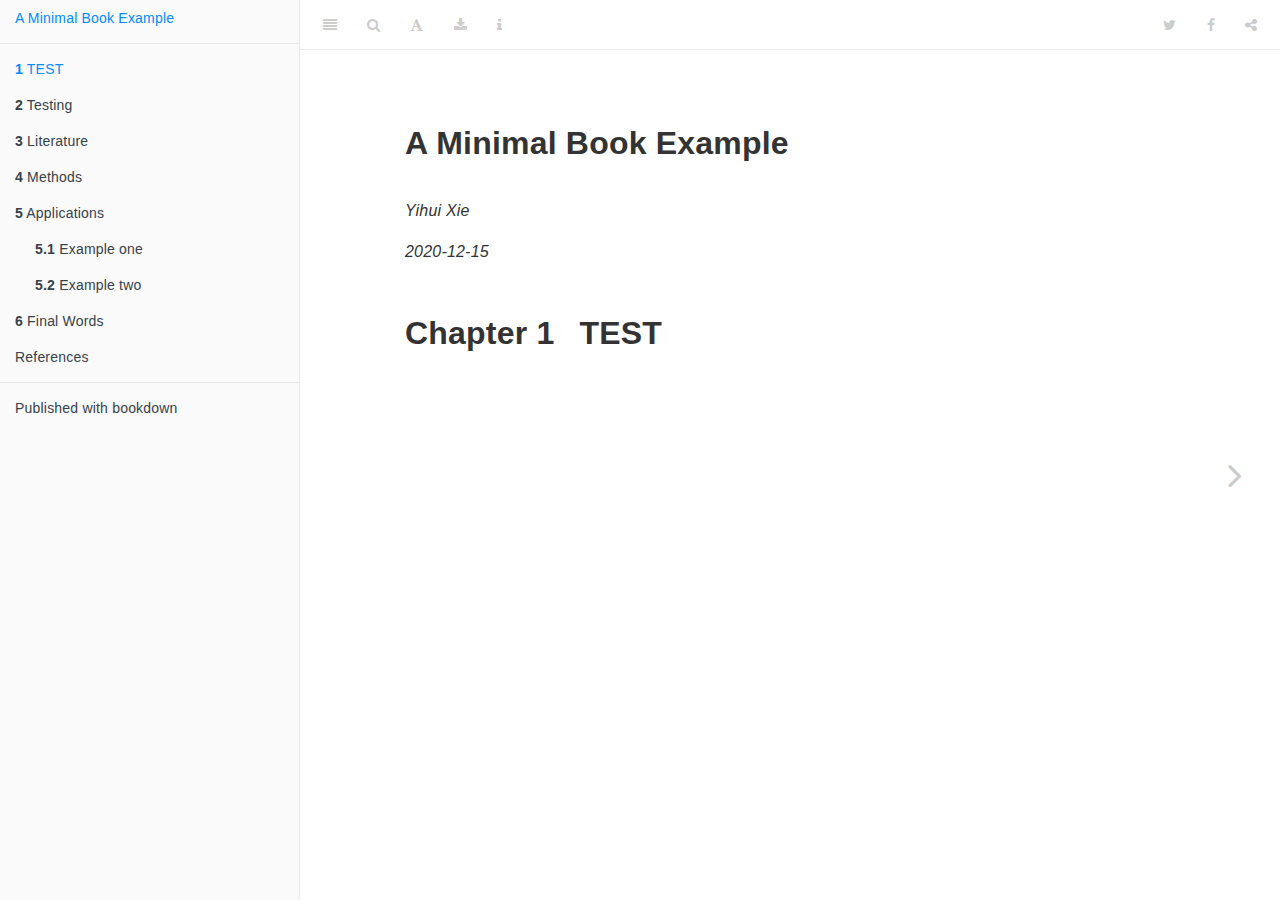
<file: index.html>
<!DOCTYPE html>
<html lang="" xml:lang="">
<head>

  <meta charset="utf-8" />
  <meta http-equiv="X-UA-Compatible" content="IE=edge" />
  <title>A Minimal Book Example</title>
  <meta name="description" content="This is a minimal example of using the bookdown package to write a book. The output format for this example is bookdown::gitbook." />
  <meta name="generator" content="bookdown 0.21 and GitBook 2.6.7" />

  <meta property="og:title" content="A Minimal Book Example" />
  <meta property="og:type" content="book" />
  
  
  <meta property="og:description" content="This is a minimal example of using the bookdown package to write a book. The output format for this example is bookdown::gitbook." />
  

  <meta name="twitter:card" content="summary" />
  <meta name="twitter:title" content="A Minimal Book Example" />
  
  <meta name="twitter:description" content="This is a minimal example of using the bookdown package to write a book. The output format for this example is bookdown::gitbook." />
  

<meta name="author" content="Yihui Xie" />


<meta name="date" content="2020-12-15" />

  <meta name="viewport" content="width=device-width, initial-scale=1" />
  <meta name="apple-mobile-web-app-capable" content="yes" />
  <meta name="apple-mobile-web-app-status-bar-style" content="black" />
  
  

<link rel="next" href="testing.html"/>
<script src="libs/jquery-2.2.3/jquery.min.js"></script>
<link href="libs/gitbook-2.6.7/css/style.css" rel="stylesheet" />
<link href="libs/gitbook-2.6.7/css/plugin-table.css" rel="stylesheet" />
<link href="libs/gitbook-2.6.7/css/plugin-bookdown.css" rel="stylesheet" />
<link href="libs/gitbook-2.6.7/css/plugin-highlight.css" rel="stylesheet" />
<link href="libs/gitbook-2.6.7/css/plugin-search.css" rel="stylesheet" />
<link href="libs/gitbook-2.6.7/css/plugin-fontsettings.css" rel="stylesheet" />
<link href="libs/gitbook-2.6.7/css/plugin-clipboard.css" rel="stylesheet" />









<script src="libs/accessible-code-block-0.0.1/empty-anchor.js"></script>
<link href="libs/anchor-sections-1.0/anchor-sections.css" rel="stylesheet" />
<script src="libs/anchor-sections-1.0/anchor-sections.js"></script>


<style type="text/css">
code.sourceCode > span { display: inline-block; line-height: 1.25; }
code.sourceCode > span { color: inherit; text-decoration: inherit; }
code.sourceCode > span:empty { height: 1.2em; }
.sourceCode { overflow: visible; }
code.sourceCode { white-space: pre; position: relative; }
pre.sourceCode { margin: 0; }
@media screen {
div.sourceCode { overflow: auto; }
}
@media print {
code.sourceCode { white-space: pre-wrap; }
code.sourceCode > span { text-indent: -5em; padding-left: 5em; }
}
pre.numberSource code
  { counter-reset: source-line 0; }
pre.numberSource code > span
  { position: relative; left: -4em; counter-increment: source-line; }
pre.numberSource code > span > a:first-child::before
  { content: counter(source-line);
    position: relative; left: -1em; text-align: right; vertical-align: baseline;
    border: none; display: inline-block;
    -webkit-touch-callout: none; -webkit-user-select: none;
    -khtml-user-select: none; -moz-user-select: none;
    -ms-user-select: none; user-select: none;
    padding: 0 4px; width: 4em;
    color: #aaaaaa;
  }
pre.numberSource { margin-left: 3em; border-left: 1px solid #aaaaaa;  padding-left: 4px; }
div.sourceCode
  {  background-color: #f8f8f8; }
@media screen {
code.sourceCode > span > a:first-child::before { text-decoration: underline; }
}
code span.al { color: #ef2929; } /* Alert */
code span.an { color: #8f5902; font-weight: bold; font-style: italic; } /* Annotation */
code span.at { color: #c4a000; } /* Attribute */
code span.bn { color: #0000cf; } /* BaseN */
code span.cf { color: #204a87; font-weight: bold; } /* ControlFlow */
code span.ch { color: #4e9a06; } /* Char */
code span.cn { color: #000000; } /* Constant */
code span.co { color: #8f5902; font-style: italic; } /* Comment */
code span.cv { color: #8f5902; font-weight: bold; font-style: italic; } /* CommentVar */
code span.do { color: #8f5902; font-weight: bold; font-style: italic; } /* Documentation */
code span.dt { color: #204a87; } /* DataType */
code span.dv { color: #0000cf; } /* DecVal */
code span.er { color: #a40000; font-weight: bold; } /* Error */
code span.ex { } /* Extension */
code span.fl { color: #0000cf; } /* Float */
code span.fu { color: #000000; } /* Function */
code span.im { } /* Import */
code span.in { color: #8f5902; font-weight: bold; font-style: italic; } /* Information */
code span.kw { color: #204a87; font-weight: bold; } /* Keyword */
code span.op { color: #ce5c00; font-weight: bold; } /* Operator */
code span.ot { color: #8f5902; } /* Other */
code span.pp { color: #8f5902; font-style: italic; } /* Preprocessor */
code span.sc { color: #000000; } /* SpecialChar */
code span.ss { color: #4e9a06; } /* SpecialString */
code span.st { color: #4e9a06; } /* String */
code span.va { color: #000000; } /* Variable */
code span.vs { color: #4e9a06; } /* VerbatimString */
code span.wa { color: #8f5902; font-weight: bold; font-style: italic; } /* Warning */
</style>

<link rel="stylesheet" href="custom.css" type="text/css" />
</head>

<body>



  <div class="book without-animation with-summary font-size-2 font-family-1" data-basepath=".">

    <div class="book-summary">
      <nav role="navigation">

<ul class="summary">
<li><a href="./">A Minimal Book Example</a></li>

<li class="divider"></li>
<li class="chapter" data-level="1" data-path="index.html"><a href="index.html"><i class="fa fa-check"></i><b>1</b> TEST</a></li>
<li class="chapter" data-level="2" data-path="testing.html"><a href="testing.html"><i class="fa fa-check"></i><b>2</b> Testing</a></li>
<li class="chapter" data-level="3" data-path="literature.html"><a href="literature.html"><i class="fa fa-check"></i><b>3</b> Literature</a></li>
<li class="chapter" data-level="4" data-path="methods.html"><a href="methods.html"><i class="fa fa-check"></i><b>4</b> Methods</a></li>
<li class="chapter" data-level="5" data-path="applications.html"><a href="applications.html"><i class="fa fa-check"></i><b>5</b> Applications</a><ul>
<li class="chapter" data-level="5.1" data-path="applications.html"><a href="applications.html#example-one"><i class="fa fa-check"></i><b>5.1</b> Example one</a></li>
<li class="chapter" data-level="5.2" data-path="applications.html"><a href="applications.html#example-two"><i class="fa fa-check"></i><b>5.2</b> Example two</a></li>
</ul></li>
<li class="chapter" data-level="6" data-path="final-words.html"><a href="final-words.html"><i class="fa fa-check"></i><b>6</b> Final Words</a></li>
<li class="chapter" data-level="" data-path="references.html"><a href="references.html"><i class="fa fa-check"></i>References</a></li>
<li class="divider"></li>
<li><a href="https://github.com/rstudio/bookdown" target="blank">Published with bookdown</a></li>

</ul>

      </nav>
    </div>

    <div class="book-body">
      <div class="body-inner">
        <div class="book-header" role="navigation">
          <h1>
            <i class="fa fa-circle-o-notch fa-spin"></i><a href="./">A Minimal Book Example</a>
          </h1>
        </div>

        <div class="page-wrapper" tabindex="-1" role="main">
          <div class="page-inner">

            <section class="normal" id="section-">
<div id="header">
<h1 class="title">A Minimal Book Example</h1>
<p class="author"><em>Yihui Xie</em></p>
<p class="date"><em>2020-12-15</em></p>
</div>
<div id="test" class="section level1">
<h1><span class="header-section-number">Chapter 1</span> TEST</h1>

</div>
            </section>

          </div>
        </div>
      </div>

<a href="testing.html" class="navigation navigation-next navigation-unique" aria-label="Next page"><i class="fa fa-angle-right"></i></a>
    </div>
  </div>
<script src="libs/gitbook-2.6.7/js/app.min.js"></script>
<script src="libs/gitbook-2.6.7/js/lunr.js"></script>
<script src="libs/gitbook-2.6.7/js/clipboard.min.js"></script>
<script src="libs/gitbook-2.6.7/js/plugin-search.js"></script>
<script src="libs/gitbook-2.6.7/js/plugin-sharing.js"></script>
<script src="libs/gitbook-2.6.7/js/plugin-fontsettings.js"></script>
<script src="libs/gitbook-2.6.7/js/plugin-bookdown.js"></script>
<script src="libs/gitbook-2.6.7/js/jquery.highlight.js"></script>
<script src="libs/gitbook-2.6.7/js/plugin-clipboard.js"></script>
<script>
gitbook.require(["gitbook"], function(gitbook) {
gitbook.start({
"sharing": {
"github": false,
"facebook": true,
"twitter": true,
"linkedin": false,
"weibo": false,
"instapaper": false,
"vk": false,
"all": ["facebook", "twitter", "linkedin", "weibo", "instapaper"]
},
"fontsettings": {
"theme": "Sep;ia",
"family": "sans",
"size": 2
},
"edit": {
"link": null,
"text": null
},
"history": {
"link": null,
"text": null
},
"view": {
"link": null,
"text": null
},
"download": ["20201127_stat.pdf", "20201127_stat.epub"],
"toc": {
"collapse": "subsection",
"scroll_highlight": true
},
"search": true
});
});
</script>

<!-- dynamically load mathjax for compatibility with self-contained -->
<script>
  (function () {
    var script = document.createElement("script");
    script.type = "text/javascript";
    var src = "true";
    if (src === "" || src === "true") src = "https://mathjax.rstudio.com/latest/MathJax.js?config=TeX-MML-AM_CHTML";
    if (location.protocol !== "file:")
      if (/^https?:/.test(src))
        src = src.replace(/^https?:/, '');
    script.src = src;
    document.getElementsByTagName("head")[0].appendChild(script);
  })();
</script>
</body>

</html>
</file>
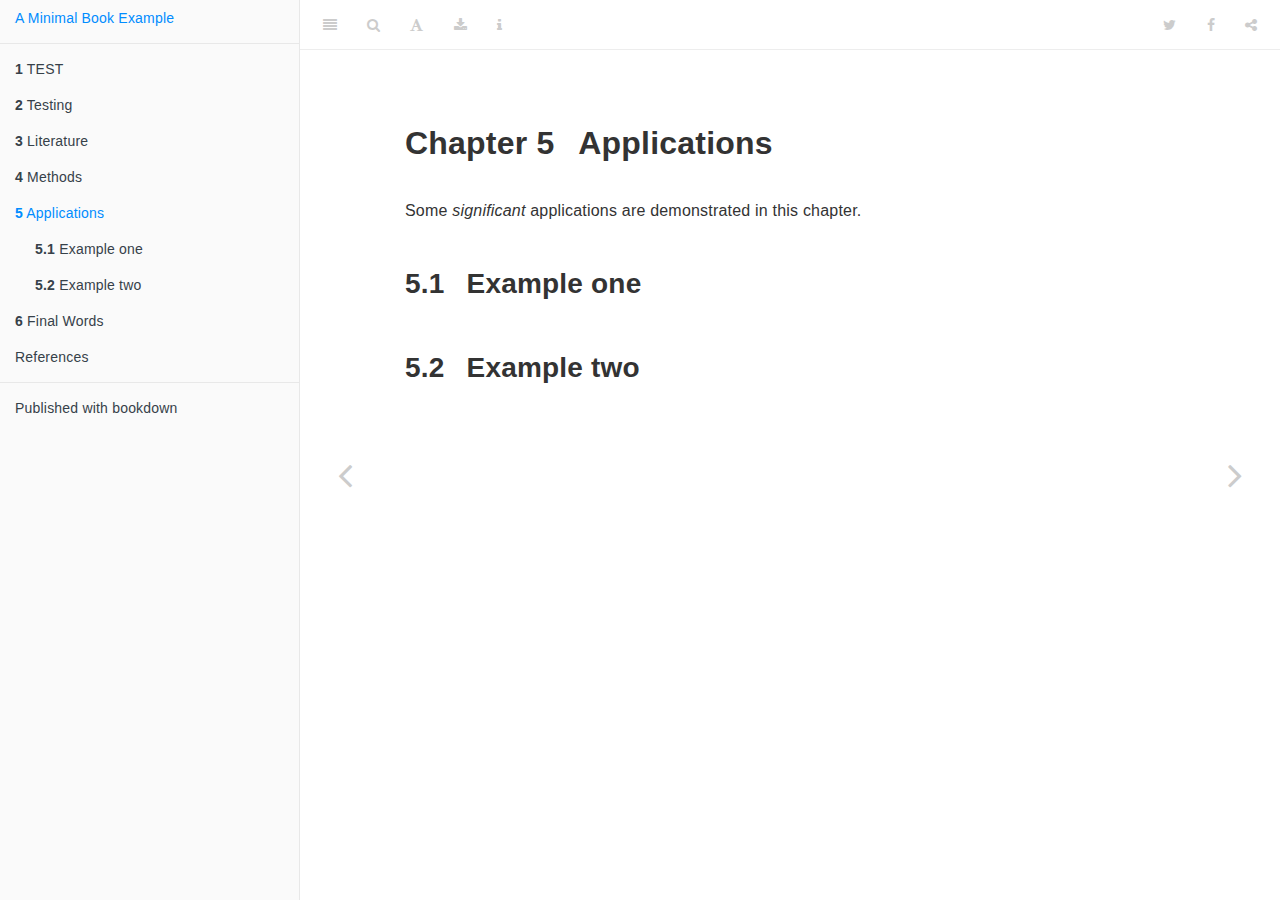
<file: applications.html>
<!DOCTYPE html>
<html lang="" xml:lang="">
<head>

  <meta charset="utf-8" />
  <meta http-equiv="X-UA-Compatible" content="IE=edge" />
  <title>Chapter 5 Applications | A Minimal Book Example</title>
  <meta name="description" content="This is a minimal example of using the bookdown package to write a book. The output format for this example is bookdown::gitbook." />
  <meta name="generator" content="bookdown 0.21 and GitBook 2.6.7" />

  <meta property="og:title" content="Chapter 5 Applications | A Minimal Book Example" />
  <meta property="og:type" content="book" />
  
  
  <meta property="og:description" content="This is a minimal example of using the bookdown package to write a book. The output format for this example is bookdown::gitbook." />
  

  <meta name="twitter:card" content="summary" />
  <meta name="twitter:title" content="Chapter 5 Applications | A Minimal Book Example" />
  
  <meta name="twitter:description" content="This is a minimal example of using the bookdown package to write a book. The output format for this example is bookdown::gitbook." />
  

<meta name="author" content="Yihui Xie" />


<meta name="date" content="2020-12-15" />

  <meta name="viewport" content="width=device-width, initial-scale=1" />
  <meta name="apple-mobile-web-app-capable" content="yes" />
  <meta name="apple-mobile-web-app-status-bar-style" content="black" />
  
  
<link rel="prev" href="methods.html"/>
<link rel="next" href="final-words.html"/>
<script src="libs/jquery-2.2.3/jquery.min.js"></script>
<link href="libs/gitbook-2.6.7/css/style.css" rel="stylesheet" />
<link href="libs/gitbook-2.6.7/css/plugin-table.css" rel="stylesheet" />
<link href="libs/gitbook-2.6.7/css/plugin-bookdown.css" rel="stylesheet" />
<link href="libs/gitbook-2.6.7/css/plugin-highlight.css" rel="stylesheet" />
<link href="libs/gitbook-2.6.7/css/plugin-search.css" rel="stylesheet" />
<link href="libs/gitbook-2.6.7/css/plugin-fontsettings.css" rel="stylesheet" />
<link href="libs/gitbook-2.6.7/css/plugin-clipboard.css" rel="stylesheet" />









<script src="libs/accessible-code-block-0.0.1/empty-anchor.js"></script>
<link href="libs/anchor-sections-1.0/anchor-sections.css" rel="stylesheet" />
<script src="libs/anchor-sections-1.0/anchor-sections.js"></script>


<style type="text/css">
code.sourceCode > span { display: inline-block; line-height: 1.25; }
code.sourceCode > span { color: inherit; text-decoration: inherit; }
code.sourceCode > span:empty { height: 1.2em; }
.sourceCode { overflow: visible; }
code.sourceCode { white-space: pre; position: relative; }
pre.sourceCode { margin: 0; }
@media screen {
div.sourceCode { overflow: auto; }
}
@media print {
code.sourceCode { white-space: pre-wrap; }
code.sourceCode > span { text-indent: -5em; padding-left: 5em; }
}
pre.numberSource code
  { counter-reset: source-line 0; }
pre.numberSource code > span
  { position: relative; left: -4em; counter-increment: source-line; }
pre.numberSource code > span > a:first-child::before
  { content: counter(source-line);
    position: relative; left: -1em; text-align: right; vertical-align: baseline;
    border: none; display: inline-block;
    -webkit-touch-callout: none; -webkit-user-select: none;
    -khtml-user-select: none; -moz-user-select: none;
    -ms-user-select: none; user-select: none;
    padding: 0 4px; width: 4em;
    color: #aaaaaa;
  }
pre.numberSource { margin-left: 3em; border-left: 1px solid #aaaaaa;  padding-left: 4px; }
div.sourceCode
  {  background-color: #f8f8f8; }
@media screen {
code.sourceCode > span > a:first-child::before { text-decoration: underline; }
}
code span.al { color: #ef2929; } /* Alert */
code span.an { color: #8f5902; font-weight: bold; font-style: italic; } /* Annotation */
code span.at { color: #c4a000; } /* Attribute */
code span.bn { color: #0000cf; } /* BaseN */
code span.cf { color: #204a87; font-weight: bold; } /* ControlFlow */
code span.ch { color: #4e9a06; } /* Char */
code span.cn { color: #000000; } /* Constant */
code span.co { color: #8f5902; font-style: italic; } /* Comment */
code span.cv { color: #8f5902; font-weight: bold; font-style: italic; } /* CommentVar */
code span.do { color: #8f5902; font-weight: bold; font-style: italic; } /* Documentation */
code span.dt { color: #204a87; } /* DataType */
code span.dv { color: #0000cf; } /* DecVal */
code span.er { color: #a40000; font-weight: bold; } /* Error */
code span.ex { } /* Extension */
code span.fl { color: #0000cf; } /* Float */
code span.fu { color: #000000; } /* Function */
code span.im { } /* Import */
code span.in { color: #8f5902; font-weight: bold; font-style: italic; } /* Information */
code span.kw { color: #204a87; font-weight: bold; } /* Keyword */
code span.op { color: #ce5c00; font-weight: bold; } /* Operator */
code span.ot { color: #8f5902; } /* Other */
code span.pp { color: #8f5902; font-style: italic; } /* Preprocessor */
code span.sc { color: #000000; } /* SpecialChar */
code span.ss { color: #4e9a06; } /* SpecialString */
code span.st { color: #4e9a06; } /* String */
code span.va { color: #000000; } /* Variable */
code span.vs { color: #4e9a06; } /* VerbatimString */
code span.wa { color: #8f5902; font-weight: bold; font-style: italic; } /* Warning */
</style>

<link rel="stylesheet" href="custom.css" type="text/css" />
</head>

<body>



  <div class="book without-animation with-summary font-size-2 font-family-1" data-basepath=".">

    <div class="book-summary">
      <nav role="navigation">

<ul class="summary">
<li><a href="./">A Minimal Book Example</a></li>

<li class="divider"></li>
<li class="chapter" data-level="1" data-path="index.html"><a href="index.html"><i class="fa fa-check"></i><b>1</b> TEST</a></li>
<li class="chapter" data-level="2" data-path="testing.html"><a href="testing.html"><i class="fa fa-check"></i><b>2</b> Testing</a></li>
<li class="chapter" data-level="3" data-path="literature.html"><a href="literature.html"><i class="fa fa-check"></i><b>3</b> Literature</a></li>
<li class="chapter" data-level="4" data-path="methods.html"><a href="methods.html"><i class="fa fa-check"></i><b>4</b> Methods</a></li>
<li class="chapter" data-level="5" data-path="applications.html"><a href="applications.html"><i class="fa fa-check"></i><b>5</b> Applications</a><ul>
<li class="chapter" data-level="5.1" data-path="applications.html"><a href="applications.html#example-one"><i class="fa fa-check"></i><b>5.1</b> Example one</a></li>
<li class="chapter" data-level="5.2" data-path="applications.html"><a href="applications.html#example-two"><i class="fa fa-check"></i><b>5.2</b> Example two</a></li>
</ul></li>
<li class="chapter" data-level="6" data-path="final-words.html"><a href="final-words.html"><i class="fa fa-check"></i><b>6</b> Final Words</a></li>
<li class="chapter" data-level="" data-path="references.html"><a href="references.html"><i class="fa fa-check"></i>References</a></li>
<li class="divider"></li>
<li><a href="https://github.com/rstudio/bookdown" target="blank">Published with bookdown</a></li>

</ul>

      </nav>
    </div>

    <div class="book-body">
      <div class="body-inner">
        <div class="book-header" role="navigation">
          <h1>
            <i class="fa fa-circle-o-notch fa-spin"></i><a href="./">A Minimal Book Example</a>
          </h1>
        </div>

        <div class="page-wrapper" tabindex="-1" role="main">
          <div class="page-inner">

            <section class="normal" id="section-">
<div id="applications" class="section level1">
<h1><span class="header-section-number">Chapter 5</span> Applications</h1>
<p>Some <em>significant</em> applications are demonstrated in this chapter.</p>
<div id="example-one" class="section level2">
<h2><span class="header-section-number">5.1</span> Example one</h2>
</div>
<div id="example-two" class="section level2">
<h2><span class="header-section-number">5.2</span> Example two</h2>

</div>
</div>
            </section>

          </div>
        </div>
      </div>
<a href="methods.html" class="navigation navigation-prev " aria-label="Previous page"><i class="fa fa-angle-left"></i></a>
<a href="final-words.html" class="navigation navigation-next " aria-label="Next page"><i class="fa fa-angle-right"></i></a>
    </div>
  </div>
<script src="libs/gitbook-2.6.7/js/app.min.js"></script>
<script src="libs/gitbook-2.6.7/js/lunr.js"></script>
<script src="libs/gitbook-2.6.7/js/clipboard.min.js"></script>
<script src="libs/gitbook-2.6.7/js/plugin-search.js"></script>
<script src="libs/gitbook-2.6.7/js/plugin-sharing.js"></script>
<script src="libs/gitbook-2.6.7/js/plugin-fontsettings.js"></script>
<script src="libs/gitbook-2.6.7/js/plugin-bookdown.js"></script>
<script src="libs/gitbook-2.6.7/js/jquery.highlight.js"></script>
<script src="libs/gitbook-2.6.7/js/plugin-clipboard.js"></script>
<script>
gitbook.require(["gitbook"], function(gitbook) {
gitbook.start({
"sharing": {
"github": false,
"facebook": true,
"twitter": true,
"linkedin": false,
"weibo": false,
"instapaper": false,
"vk": false,
"all": ["facebook", "twitter", "linkedin", "weibo", "instapaper"]
},
"fontsettings": {
"theme": "Sep;ia",
"family": "sans",
"size": 2
},
"edit": {
"link": null,
"text": null
},
"history": {
"link": null,
"text": null
},
"view": {
"link": null,
"text": null
},
"download": ["20201127_stat.pdf", "20201127_stat.epub"],
"toc": {
"collapse": "subsection",
"scroll_highlight": true
},
"search": true
});
});
</script>

<!-- dynamically load mathjax for compatibility with self-contained -->
<script>
  (function () {
    var script = document.createElement("script");
    script.type = "text/javascript";
    var src = "true";
    if (src === "" || src === "true") src = "https://mathjax.rstudio.com/latest/MathJax.js?config=TeX-MML-AM_CHTML";
    if (location.protocol !== "file:")
      if (/^https?:/.test(src))
        src = src.replace(/^https?:/, '');
    script.src = src;
    document.getElementsByTagName("head")[0].appendChild(script);
  })();
</script>
</body>

</html>
</file>
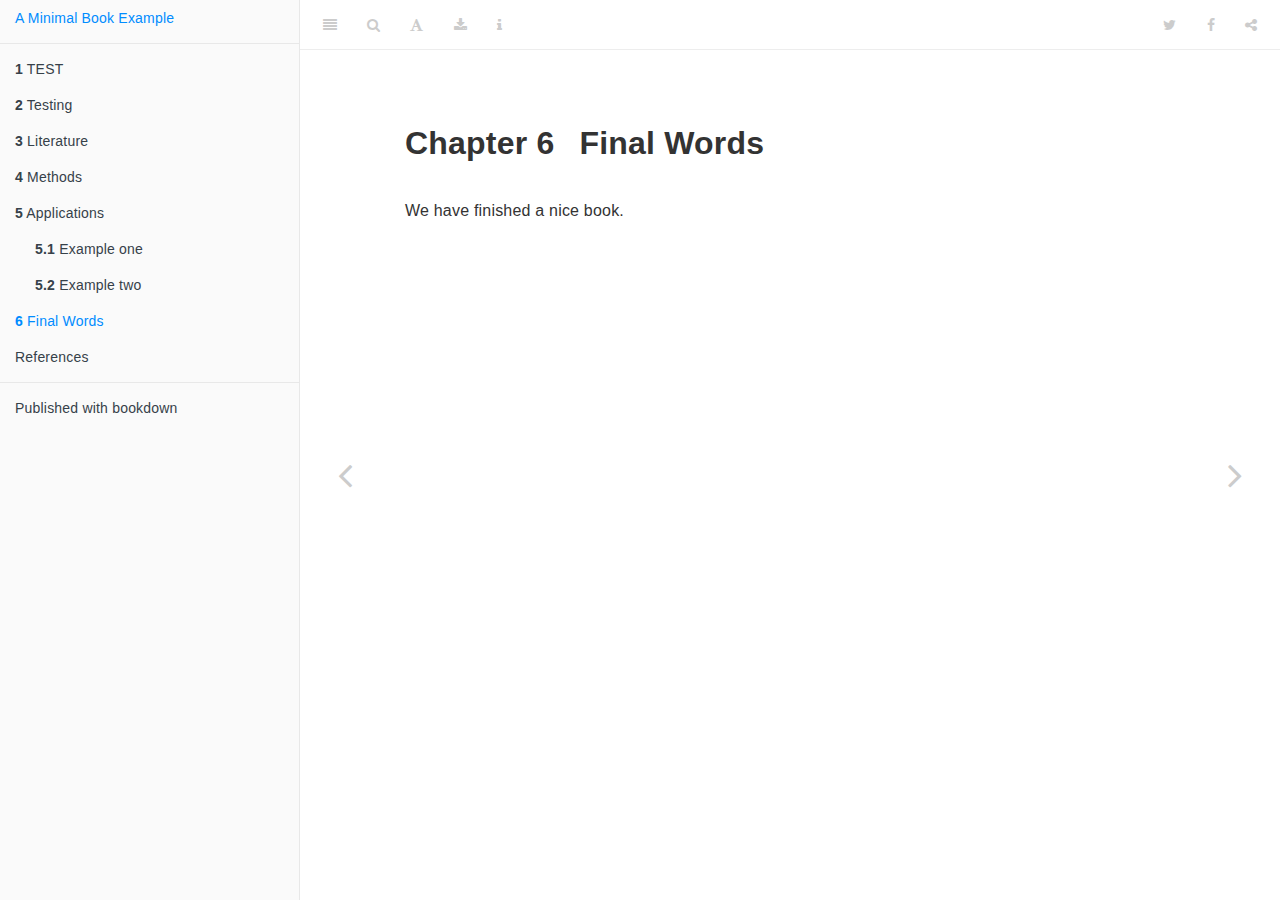
<file: final-words.html>
<!DOCTYPE html>
<html lang="" xml:lang="">
<head>

  <meta charset="utf-8" />
  <meta http-equiv="X-UA-Compatible" content="IE=edge" />
  <title>Chapter 6 Final Words | A Minimal Book Example</title>
  <meta name="description" content="This is a minimal example of using the bookdown package to write a book. The output format for this example is bookdown::gitbook." />
  <meta name="generator" content="bookdown 0.21 and GitBook 2.6.7" />

  <meta property="og:title" content="Chapter 6 Final Words | A Minimal Book Example" />
  <meta property="og:type" content="book" />
  
  
  <meta property="og:description" content="This is a minimal example of using the bookdown package to write a book. The output format for this example is bookdown::gitbook." />
  

  <meta name="twitter:card" content="summary" />
  <meta name="twitter:title" content="Chapter 6 Final Words | A Minimal Book Example" />
  
  <meta name="twitter:description" content="This is a minimal example of using the bookdown package to write a book. The output format for this example is bookdown::gitbook." />
  

<meta name="author" content="Yihui Xie" />


<meta name="date" content="2020-12-15" />

  <meta name="viewport" content="width=device-width, initial-scale=1" />
  <meta name="apple-mobile-web-app-capable" content="yes" />
  <meta name="apple-mobile-web-app-status-bar-style" content="black" />
  
  
<link rel="prev" href="applications.html"/>
<link rel="next" href="references.html"/>
<script src="libs/jquery-2.2.3/jquery.min.js"></script>
<link href="libs/gitbook-2.6.7/css/style.css" rel="stylesheet" />
<link href="libs/gitbook-2.6.7/css/plugin-table.css" rel="stylesheet" />
<link href="libs/gitbook-2.6.7/css/plugin-bookdown.css" rel="stylesheet" />
<link href="libs/gitbook-2.6.7/css/plugin-highlight.css" rel="stylesheet" />
<link href="libs/gitbook-2.6.7/css/plugin-search.css" rel="stylesheet" />
<link href="libs/gitbook-2.6.7/css/plugin-fontsettings.css" rel="stylesheet" />
<link href="libs/gitbook-2.6.7/css/plugin-clipboard.css" rel="stylesheet" />









<script src="libs/accessible-code-block-0.0.1/empty-anchor.js"></script>
<link href="libs/anchor-sections-1.0/anchor-sections.css" rel="stylesheet" />
<script src="libs/anchor-sections-1.0/anchor-sections.js"></script>


<style type="text/css">
code.sourceCode > span { display: inline-block; line-height: 1.25; }
code.sourceCode > span { color: inherit; text-decoration: inherit; }
code.sourceCode > span:empty { height: 1.2em; }
.sourceCode { overflow: visible; }
code.sourceCode { white-space: pre; position: relative; }
pre.sourceCode { margin: 0; }
@media screen {
div.sourceCode { overflow: auto; }
}
@media print {
code.sourceCode { white-space: pre-wrap; }
code.sourceCode > span { text-indent: -5em; padding-left: 5em; }
}
pre.numberSource code
  { counter-reset: source-line 0; }
pre.numberSource code > span
  { position: relative; left: -4em; counter-increment: source-line; }
pre.numberSource code > span > a:first-child::before
  { content: counter(source-line);
    position: relative; left: -1em; text-align: right; vertical-align: baseline;
    border: none; display: inline-block;
    -webkit-touch-callout: none; -webkit-user-select: none;
    -khtml-user-select: none; -moz-user-select: none;
    -ms-user-select: none; user-select: none;
    padding: 0 4px; width: 4em;
    color: #aaaaaa;
  }
pre.numberSource { margin-left: 3em; border-left: 1px solid #aaaaaa;  padding-left: 4px; }
div.sourceCode
  {  background-color: #f8f8f8; }
@media screen {
code.sourceCode > span > a:first-child::before { text-decoration: underline; }
}
code span.al { color: #ef2929; } /* Alert */
code span.an { color: #8f5902; font-weight: bold; font-style: italic; } /* Annotation */
code span.at { color: #c4a000; } /* Attribute */
code span.bn { color: #0000cf; } /* BaseN */
code span.cf { color: #204a87; font-weight: bold; } /* ControlFlow */
code span.ch { color: #4e9a06; } /* Char */
code span.cn { color: #000000; } /* Constant */
code span.co { color: #8f5902; font-style: italic; } /* Comment */
code span.cv { color: #8f5902; font-weight: bold; font-style: italic; } /* CommentVar */
code span.do { color: #8f5902; font-weight: bold; font-style: italic; } /* Documentation */
code span.dt { color: #204a87; } /* DataType */
code span.dv { color: #0000cf; } /* DecVal */
code span.er { color: #a40000; font-weight: bold; } /* Error */
code span.ex { } /* Extension */
code span.fl { color: #0000cf; } /* Float */
code span.fu { color: #000000; } /* Function */
code span.im { } /* Import */
code span.in { color: #8f5902; font-weight: bold; font-style: italic; } /* Information */
code span.kw { color: #204a87; font-weight: bold; } /* Keyword */
code span.op { color: #ce5c00; font-weight: bold; } /* Operator */
code span.ot { color: #8f5902; } /* Other */
code span.pp { color: #8f5902; font-style: italic; } /* Preprocessor */
code span.sc { color: #000000; } /* SpecialChar */
code span.ss { color: #4e9a06; } /* SpecialString */
code span.st { color: #4e9a06; } /* String */
code span.va { color: #000000; } /* Variable */
code span.vs { color: #4e9a06; } /* VerbatimString */
code span.wa { color: #8f5902; font-weight: bold; font-style: italic; } /* Warning */
</style>

<link rel="stylesheet" href="custom.css" type="text/css" />
</head>

<body>



  <div class="book without-animation with-summary font-size-2 font-family-1" data-basepath=".">

    <div class="book-summary">
      <nav role="navigation">

<ul class="summary">
<li><a href="./">A Minimal Book Example</a></li>

<li class="divider"></li>
<li class="chapter" data-level="1" data-path="index.html"><a href="index.html"><i class="fa fa-check"></i><b>1</b> TEST</a></li>
<li class="chapter" data-level="2" data-path="testing.html"><a href="testing.html"><i class="fa fa-check"></i><b>2</b> Testing</a></li>
<li class="chapter" data-level="3" data-path="literature.html"><a href="literature.html"><i class="fa fa-check"></i><b>3</b> Literature</a></li>
<li class="chapter" data-level="4" data-path="methods.html"><a href="methods.html"><i class="fa fa-check"></i><b>4</b> Methods</a></li>
<li class="chapter" data-level="5" data-path="applications.html"><a href="applications.html"><i class="fa fa-check"></i><b>5</b> Applications</a><ul>
<li class="chapter" data-level="5.1" data-path="applications.html"><a href="applications.html#example-one"><i class="fa fa-check"></i><b>5.1</b> Example one</a></li>
<li class="chapter" data-level="5.2" data-path="applications.html"><a href="applications.html#example-two"><i class="fa fa-check"></i><b>5.2</b> Example two</a></li>
</ul></li>
<li class="chapter" data-level="6" data-path="final-words.html"><a href="final-words.html"><i class="fa fa-check"></i><b>6</b> Final Words</a></li>
<li class="chapter" data-level="" data-path="references.html"><a href="references.html"><i class="fa fa-check"></i>References</a></li>
<li class="divider"></li>
<li><a href="https://github.com/rstudio/bookdown" target="blank">Published with bookdown</a></li>

</ul>

      </nav>
    </div>

    <div class="book-body">
      <div class="body-inner">
        <div class="book-header" role="navigation">
          <h1>
            <i class="fa fa-circle-o-notch fa-spin"></i><a href="./">A Minimal Book Example</a>
          </h1>
        </div>

        <div class="page-wrapper" tabindex="-1" role="main">
          <div class="page-inner">

            <section class="normal" id="section-">
<div id="final-words" class="section level1">
<h1><span class="header-section-number">Chapter 6</span> Final Words</h1>
<p>We have finished a nice book.</p>

</div>
            </section>

          </div>
        </div>
      </div>
<a href="applications.html" class="navigation navigation-prev " aria-label="Previous page"><i class="fa fa-angle-left"></i></a>
<a href="references.html" class="navigation navigation-next " aria-label="Next page"><i class="fa fa-angle-right"></i></a>
    </div>
  </div>
<script src="libs/gitbook-2.6.7/js/app.min.js"></script>
<script src="libs/gitbook-2.6.7/js/lunr.js"></script>
<script src="libs/gitbook-2.6.7/js/clipboard.min.js"></script>
<script src="libs/gitbook-2.6.7/js/plugin-search.js"></script>
<script src="libs/gitbook-2.6.7/js/plugin-sharing.js"></script>
<script src="libs/gitbook-2.6.7/js/plugin-fontsettings.js"></script>
<script src="libs/gitbook-2.6.7/js/plugin-bookdown.js"></script>
<script src="libs/gitbook-2.6.7/js/jquery.highlight.js"></script>
<script src="libs/gitbook-2.6.7/js/plugin-clipboard.js"></script>
<script>
gitbook.require(["gitbook"], function(gitbook) {
gitbook.start({
"sharing": {
"github": false,
"facebook": true,
"twitter": true,
"linkedin": false,
"weibo": false,
"instapaper": false,
"vk": false,
"all": ["facebook", "twitter", "linkedin", "weibo", "instapaper"]
},
"fontsettings": {
"theme": "Sep;ia",
"family": "sans",
"size": 2
},
"edit": {
"link": null,
"text": null
},
"history": {
"link": null,
"text": null
},
"view": {
"link": null,
"text": null
},
"download": ["20201127_stat.pdf", "20201127_stat.epub"],
"toc": {
"collapse": "subsection",
"scroll_highlight": true
},
"search": true
});
});
</script>

<!-- dynamically load mathjax for compatibility with self-contained -->
<script>
  (function () {
    var script = document.createElement("script");
    script.type = "text/javascript";
    var src = "true";
    if (src === "" || src === "true") src = "https://mathjax.rstudio.com/latest/MathJax.js?config=TeX-MML-AM_CHTML";
    if (location.protocol !== "file:")
      if (/^https?:/.test(src))
        src = src.replace(/^https?:/, '');
    script.src = src;
    document.getElementsByTagName("head")[0].appendChild(script);
  })();
</script>
</body>

</html>
</file>
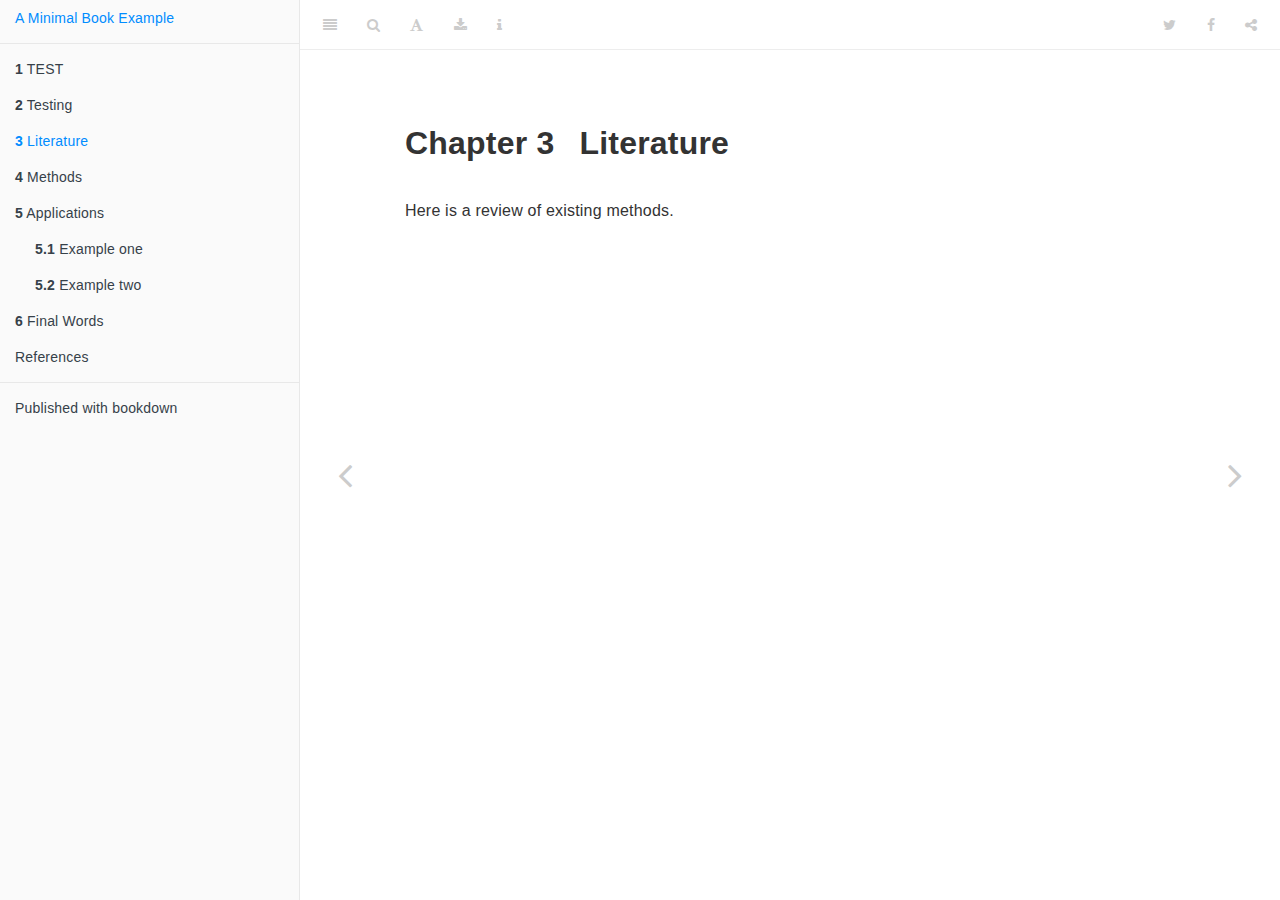
<file: literature.html>
<!DOCTYPE html>
<html lang="" xml:lang="">
<head>

  <meta charset="utf-8" />
  <meta http-equiv="X-UA-Compatible" content="IE=edge" />
  <title>Chapter 3 Literature | A Minimal Book Example</title>
  <meta name="description" content="This is a minimal example of using the bookdown package to write a book. The output format for this example is bookdown::gitbook." />
  <meta name="generator" content="bookdown 0.21 and GitBook 2.6.7" />

  <meta property="og:title" content="Chapter 3 Literature | A Minimal Book Example" />
  <meta property="og:type" content="book" />
  
  
  <meta property="og:description" content="This is a minimal example of using the bookdown package to write a book. The output format for this example is bookdown::gitbook." />
  

  <meta name="twitter:card" content="summary" />
  <meta name="twitter:title" content="Chapter 3 Literature | A Minimal Book Example" />
  
  <meta name="twitter:description" content="This is a minimal example of using the bookdown package to write a book. The output format for this example is bookdown::gitbook." />
  

<meta name="author" content="Yihui Xie" />


<meta name="date" content="2020-12-15" />

  <meta name="viewport" content="width=device-width, initial-scale=1" />
  <meta name="apple-mobile-web-app-capable" content="yes" />
  <meta name="apple-mobile-web-app-status-bar-style" content="black" />
  
  
<link rel="prev" href="testing.html"/>
<link rel="next" href="methods.html"/>
<script src="libs/jquery-2.2.3/jquery.min.js"></script>
<link href="libs/gitbook-2.6.7/css/style.css" rel="stylesheet" />
<link href="libs/gitbook-2.6.7/css/plugin-table.css" rel="stylesheet" />
<link href="libs/gitbook-2.6.7/css/plugin-bookdown.css" rel="stylesheet" />
<link href="libs/gitbook-2.6.7/css/plugin-highlight.css" rel="stylesheet" />
<link href="libs/gitbook-2.6.7/css/plugin-search.css" rel="stylesheet" />
<link href="libs/gitbook-2.6.7/css/plugin-fontsettings.css" rel="stylesheet" />
<link href="libs/gitbook-2.6.7/css/plugin-clipboard.css" rel="stylesheet" />









<script src="libs/accessible-code-block-0.0.1/empty-anchor.js"></script>
<link href="libs/anchor-sections-1.0/anchor-sections.css" rel="stylesheet" />
<script src="libs/anchor-sections-1.0/anchor-sections.js"></script>


<style type="text/css">
code.sourceCode > span { display: inline-block; line-height: 1.25; }
code.sourceCode > span { color: inherit; text-decoration: inherit; }
code.sourceCode > span:empty { height: 1.2em; }
.sourceCode { overflow: visible; }
code.sourceCode { white-space: pre; position: relative; }
pre.sourceCode { margin: 0; }
@media screen {
div.sourceCode { overflow: auto; }
}
@media print {
code.sourceCode { white-space: pre-wrap; }
code.sourceCode > span { text-indent: -5em; padding-left: 5em; }
}
pre.numberSource code
  { counter-reset: source-line 0; }
pre.numberSource code > span
  { position: relative; left: -4em; counter-increment: source-line; }
pre.numberSource code > span > a:first-child::before
  { content: counter(source-line);
    position: relative; left: -1em; text-align: right; vertical-align: baseline;
    border: none; display: inline-block;
    -webkit-touch-callout: none; -webkit-user-select: none;
    -khtml-user-select: none; -moz-user-select: none;
    -ms-user-select: none; user-select: none;
    padding: 0 4px; width: 4em;
    color: #aaaaaa;
  }
pre.numberSource { margin-left: 3em; border-left: 1px solid #aaaaaa;  padding-left: 4px; }
div.sourceCode
  {  background-color: #f8f8f8; }
@media screen {
code.sourceCode > span > a:first-child::before { text-decoration: underline; }
}
code span.al { color: #ef2929; } /* Alert */
code span.an { color: #8f5902; font-weight: bold; font-style: italic; } /* Annotation */
code span.at { color: #c4a000; } /* Attribute */
code span.bn { color: #0000cf; } /* BaseN */
code span.cf { color: #204a87; font-weight: bold; } /* ControlFlow */
code span.ch { color: #4e9a06; } /* Char */
code span.cn { color: #000000; } /* Constant */
code span.co { color: #8f5902; font-style: italic; } /* Comment */
code span.cv { color: #8f5902; font-weight: bold; font-style: italic; } /* CommentVar */
code span.do { color: #8f5902; font-weight: bold; font-style: italic; } /* Documentation */
code span.dt { color: #204a87; } /* DataType */
code span.dv { color: #0000cf; } /* DecVal */
code span.er { color: #a40000; font-weight: bold; } /* Error */
code span.ex { } /* Extension */
code span.fl { color: #0000cf; } /* Float */
code span.fu { color: #000000; } /* Function */
code span.im { } /* Import */
code span.in { color: #8f5902; font-weight: bold; font-style: italic; } /* Information */
code span.kw { color: #204a87; font-weight: bold; } /* Keyword */
code span.op { color: #ce5c00; font-weight: bold; } /* Operator */
code span.ot { color: #8f5902; } /* Other */
code span.pp { color: #8f5902; font-style: italic; } /* Preprocessor */
code span.sc { color: #000000; } /* SpecialChar */
code span.ss { color: #4e9a06; } /* SpecialString */
code span.st { color: #4e9a06; } /* String */
code span.va { color: #000000; } /* Variable */
code span.vs { color: #4e9a06; } /* VerbatimString */
code span.wa { color: #8f5902; font-weight: bold; font-style: italic; } /* Warning */
</style>

<link rel="stylesheet" href="custom.css" type="text/css" />
</head>

<body>



  <div class="book without-animation with-summary font-size-2 font-family-1" data-basepath=".">

    <div class="book-summary">
      <nav role="navigation">

<ul class="summary">
<li><a href="./">A Minimal Book Example</a></li>

<li class="divider"></li>
<li class="chapter" data-level="1" data-path="index.html"><a href="index.html"><i class="fa fa-check"></i><b>1</b> TEST</a></li>
<li class="chapter" data-level="2" data-path="testing.html"><a href="testing.html"><i class="fa fa-check"></i><b>2</b> Testing</a></li>
<li class="chapter" data-level="3" data-path="literature.html"><a href="literature.html"><i class="fa fa-check"></i><b>3</b> Literature</a></li>
<li class="chapter" data-level="4" data-path="methods.html"><a href="methods.html"><i class="fa fa-check"></i><b>4</b> Methods</a></li>
<li class="chapter" data-level="5" data-path="applications.html"><a href="applications.html"><i class="fa fa-check"></i><b>5</b> Applications</a><ul>
<li class="chapter" data-level="5.1" data-path="applications.html"><a href="applications.html#example-one"><i class="fa fa-check"></i><b>5.1</b> Example one</a></li>
<li class="chapter" data-level="5.2" data-path="applications.html"><a href="applications.html#example-two"><i class="fa fa-check"></i><b>5.2</b> Example two</a></li>
</ul></li>
<li class="chapter" data-level="6" data-path="final-words.html"><a href="final-words.html"><i class="fa fa-check"></i><b>6</b> Final Words</a></li>
<li class="chapter" data-level="" data-path="references.html"><a href="references.html"><i class="fa fa-check"></i>References</a></li>
<li class="divider"></li>
<li><a href="https://github.com/rstudio/bookdown" target="blank">Published with bookdown</a></li>

</ul>

      </nav>
    </div>

    <div class="book-body">
      <div class="body-inner">
        <div class="book-header" role="navigation">
          <h1>
            <i class="fa fa-circle-o-notch fa-spin"></i><a href="./">A Minimal Book Example</a>
          </h1>
        </div>

        <div class="page-wrapper" tabindex="-1" role="main">
          <div class="page-inner">

            <section class="normal" id="section-">
<div id="literature" class="section level1">
<h1><span class="header-section-number">Chapter 3</span> Literature</h1>
<p>Here is a review of existing methods.</p>

</div>
            </section>

          </div>
        </div>
      </div>
<a href="testing.html" class="navigation navigation-prev " aria-label="Previous page"><i class="fa fa-angle-left"></i></a>
<a href="methods.html" class="navigation navigation-next " aria-label="Next page"><i class="fa fa-angle-right"></i></a>
    </div>
  </div>
<script src="libs/gitbook-2.6.7/js/app.min.js"></script>
<script src="libs/gitbook-2.6.7/js/lunr.js"></script>
<script src="libs/gitbook-2.6.7/js/clipboard.min.js"></script>
<script src="libs/gitbook-2.6.7/js/plugin-search.js"></script>
<script src="libs/gitbook-2.6.7/js/plugin-sharing.js"></script>
<script src="libs/gitbook-2.6.7/js/plugin-fontsettings.js"></script>
<script src="libs/gitbook-2.6.7/js/plugin-bookdown.js"></script>
<script src="libs/gitbook-2.6.7/js/jquery.highlight.js"></script>
<script src="libs/gitbook-2.6.7/js/plugin-clipboard.js"></script>
<script>
gitbook.require(["gitbook"], function(gitbook) {
gitbook.start({
"sharing": {
"github": false,
"facebook": true,
"twitter": true,
"linkedin": false,
"weibo": false,
"instapaper": false,
"vk": false,
"all": ["facebook", "twitter", "linkedin", "weibo", "instapaper"]
},
"fontsettings": {
"theme": "Sep;ia",
"family": "sans",
"size": 2
},
"edit": {
"link": null,
"text": null
},
"history": {
"link": null,
"text": null
},
"view": {
"link": null,
"text": null
},
"download": ["20201127_stat.pdf", "20201127_stat.epub"],
"toc": {
"collapse": "subsection",
"scroll_highlight": true
},
"search": true
});
});
</script>

<!-- dynamically load mathjax for compatibility with self-contained -->
<script>
  (function () {
    var script = document.createElement("script");
    script.type = "text/javascript";
    var src = "true";
    if (src === "" || src === "true") src = "https://mathjax.rstudio.com/latest/MathJax.js?config=TeX-MML-AM_CHTML";
    if (location.protocol !== "file:")
      if (/^https?:/.test(src))
        src = src.replace(/^https?:/, '');
    script.src = src;
    document.getElementsByTagName("head")[0].appendChild(script);
  })();
</script>
</body>

</html>
</file>
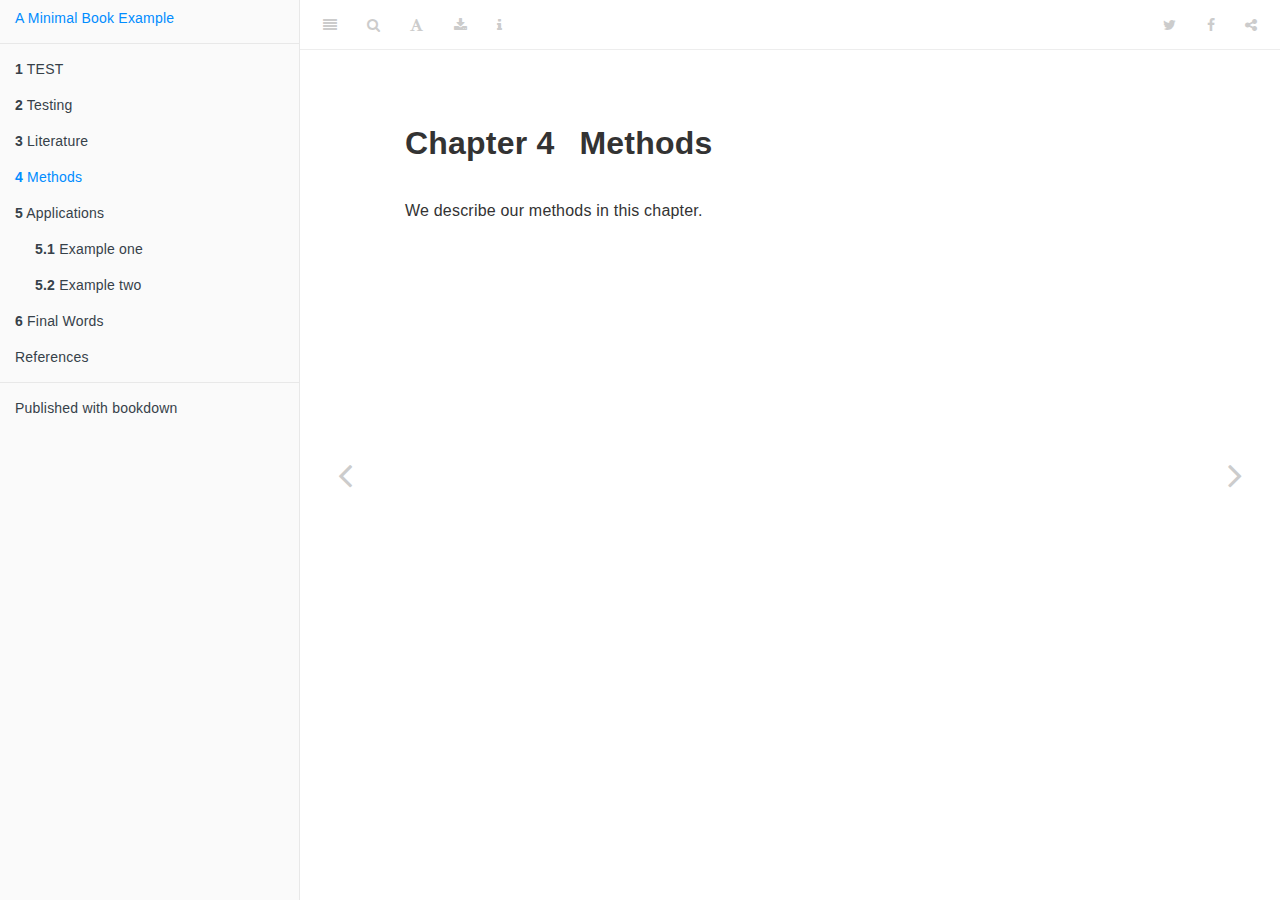
<file: methods.html>
<!DOCTYPE html>
<html lang="" xml:lang="">
<head>

  <meta charset="utf-8" />
  <meta http-equiv="X-UA-Compatible" content="IE=edge" />
  <title>Chapter 4 Methods | A Minimal Book Example</title>
  <meta name="description" content="This is a minimal example of using the bookdown package to write a book. The output format for this example is bookdown::gitbook." />
  <meta name="generator" content="bookdown 0.21 and GitBook 2.6.7" />

  <meta property="og:title" content="Chapter 4 Methods | A Minimal Book Example" />
  <meta property="og:type" content="book" />
  
  
  <meta property="og:description" content="This is a minimal example of using the bookdown package to write a book. The output format for this example is bookdown::gitbook." />
  

  <meta name="twitter:card" content="summary" />
  <meta name="twitter:title" content="Chapter 4 Methods | A Minimal Book Example" />
  
  <meta name="twitter:description" content="This is a minimal example of using the bookdown package to write a book. The output format for this example is bookdown::gitbook." />
  

<meta name="author" content="Yihui Xie" />


<meta name="date" content="2020-12-15" />

  <meta name="viewport" content="width=device-width, initial-scale=1" />
  <meta name="apple-mobile-web-app-capable" content="yes" />
  <meta name="apple-mobile-web-app-status-bar-style" content="black" />
  
  
<link rel="prev" href="literature.html"/>
<link rel="next" href="applications.html"/>
<script src="libs/jquery-2.2.3/jquery.min.js"></script>
<link href="libs/gitbook-2.6.7/css/style.css" rel="stylesheet" />
<link href="libs/gitbook-2.6.7/css/plugin-table.css" rel="stylesheet" />
<link href="libs/gitbook-2.6.7/css/plugin-bookdown.css" rel="stylesheet" />
<link href="libs/gitbook-2.6.7/css/plugin-highlight.css" rel="stylesheet" />
<link href="libs/gitbook-2.6.7/css/plugin-search.css" rel="stylesheet" />
<link href="libs/gitbook-2.6.7/css/plugin-fontsettings.css" rel="stylesheet" />
<link href="libs/gitbook-2.6.7/css/plugin-clipboard.css" rel="stylesheet" />









<script src="libs/accessible-code-block-0.0.1/empty-anchor.js"></script>
<link href="libs/anchor-sections-1.0/anchor-sections.css" rel="stylesheet" />
<script src="libs/anchor-sections-1.0/anchor-sections.js"></script>


<style type="text/css">
code.sourceCode > span { display: inline-block; line-height: 1.25; }
code.sourceCode > span { color: inherit; text-decoration: inherit; }
code.sourceCode > span:empty { height: 1.2em; }
.sourceCode { overflow: visible; }
code.sourceCode { white-space: pre; position: relative; }
pre.sourceCode { margin: 0; }
@media screen {
div.sourceCode { overflow: auto; }
}
@media print {
code.sourceCode { white-space: pre-wrap; }
code.sourceCode > span { text-indent: -5em; padding-left: 5em; }
}
pre.numberSource code
  { counter-reset: source-line 0; }
pre.numberSource code > span
  { position: relative; left: -4em; counter-increment: source-line; }
pre.numberSource code > span > a:first-child::before
  { content: counter(source-line);
    position: relative; left: -1em; text-align: right; vertical-align: baseline;
    border: none; display: inline-block;
    -webkit-touch-callout: none; -webkit-user-select: none;
    -khtml-user-select: none; -moz-user-select: none;
    -ms-user-select: none; user-select: none;
    padding: 0 4px; width: 4em;
    color: #aaaaaa;
  }
pre.numberSource { margin-left: 3em; border-left: 1px solid #aaaaaa;  padding-left: 4px; }
div.sourceCode
  {  background-color: #f8f8f8; }
@media screen {
code.sourceCode > span > a:first-child::before { text-decoration: underline; }
}
code span.al { color: #ef2929; } /* Alert */
code span.an { color: #8f5902; font-weight: bold; font-style: italic; } /* Annotation */
code span.at { color: #c4a000; } /* Attribute */
code span.bn { color: #0000cf; } /* BaseN */
code span.cf { color: #204a87; font-weight: bold; } /* ControlFlow */
code span.ch { color: #4e9a06; } /* Char */
code span.cn { color: #000000; } /* Constant */
code span.co { color: #8f5902; font-style: italic; } /* Comment */
code span.cv { color: #8f5902; font-weight: bold; font-style: italic; } /* CommentVar */
code span.do { color: #8f5902; font-weight: bold; font-style: italic; } /* Documentation */
code span.dt { color: #204a87; } /* DataType */
code span.dv { color: #0000cf; } /* DecVal */
code span.er { color: #a40000; font-weight: bold; } /* Error */
code span.ex { } /* Extension */
code span.fl { color: #0000cf; } /* Float */
code span.fu { color: #000000; } /* Function */
code span.im { } /* Import */
code span.in { color: #8f5902; font-weight: bold; font-style: italic; } /* Information */
code span.kw { color: #204a87; font-weight: bold; } /* Keyword */
code span.op { color: #ce5c00; font-weight: bold; } /* Operator */
code span.ot { color: #8f5902; } /* Other */
code span.pp { color: #8f5902; font-style: italic; } /* Preprocessor */
code span.sc { color: #000000; } /* SpecialChar */
code span.ss { color: #4e9a06; } /* SpecialString */
code span.st { color: #4e9a06; } /* String */
code span.va { color: #000000; } /* Variable */
code span.vs { color: #4e9a06; } /* VerbatimString */
code span.wa { color: #8f5902; font-weight: bold; font-style: italic; } /* Warning */
</style>

<link rel="stylesheet" href="custom.css" type="text/css" />
</head>

<body>



  <div class="book without-animation with-summary font-size-2 font-family-1" data-basepath=".">

    <div class="book-summary">
      <nav role="navigation">

<ul class="summary">
<li><a href="./">A Minimal Book Example</a></li>

<li class="divider"></li>
<li class="chapter" data-level="1" data-path="index.html"><a href="index.html"><i class="fa fa-check"></i><b>1</b> TEST</a></li>
<li class="chapter" data-level="2" data-path="testing.html"><a href="testing.html"><i class="fa fa-check"></i><b>2</b> Testing</a></li>
<li class="chapter" data-level="3" data-path="literature.html"><a href="literature.html"><i class="fa fa-check"></i><b>3</b> Literature</a></li>
<li class="chapter" data-level="4" data-path="methods.html"><a href="methods.html"><i class="fa fa-check"></i><b>4</b> Methods</a></li>
<li class="chapter" data-level="5" data-path="applications.html"><a href="applications.html"><i class="fa fa-check"></i><b>5</b> Applications</a><ul>
<li class="chapter" data-level="5.1" data-path="applications.html"><a href="applications.html#example-one"><i class="fa fa-check"></i><b>5.1</b> Example one</a></li>
<li class="chapter" data-level="5.2" data-path="applications.html"><a href="applications.html#example-two"><i class="fa fa-check"></i><b>5.2</b> Example two</a></li>
</ul></li>
<li class="chapter" data-level="6" data-path="final-words.html"><a href="final-words.html"><i class="fa fa-check"></i><b>6</b> Final Words</a></li>
<li class="chapter" data-level="" data-path="references.html"><a href="references.html"><i class="fa fa-check"></i>References</a></li>
<li class="divider"></li>
<li><a href="https://github.com/rstudio/bookdown" target="blank">Published with bookdown</a></li>

</ul>

      </nav>
    </div>

    <div class="book-body">
      <div class="body-inner">
        <div class="book-header" role="navigation">
          <h1>
            <i class="fa fa-circle-o-notch fa-spin"></i><a href="./">A Minimal Book Example</a>
          </h1>
        </div>

        <div class="page-wrapper" tabindex="-1" role="main">
          <div class="page-inner">

            <section class="normal" id="section-">
<div id="methods" class="section level1">
<h1><span class="header-section-number">Chapter 4</span> Methods</h1>
<p>We describe our methods in this chapter.</p>

</div>
            </section>

          </div>
        </div>
      </div>
<a href="literature.html" class="navigation navigation-prev " aria-label="Previous page"><i class="fa fa-angle-left"></i></a>
<a href="applications.html" class="navigation navigation-next " aria-label="Next page"><i class="fa fa-angle-right"></i></a>
    </div>
  </div>
<script src="libs/gitbook-2.6.7/js/app.min.js"></script>
<script src="libs/gitbook-2.6.7/js/lunr.js"></script>
<script src="libs/gitbook-2.6.7/js/clipboard.min.js"></script>
<script src="libs/gitbook-2.6.7/js/plugin-search.js"></script>
<script src="libs/gitbook-2.6.7/js/plugin-sharing.js"></script>
<script src="libs/gitbook-2.6.7/js/plugin-fontsettings.js"></script>
<script src="libs/gitbook-2.6.7/js/plugin-bookdown.js"></script>
<script src="libs/gitbook-2.6.7/js/jquery.highlight.js"></script>
<script src="libs/gitbook-2.6.7/js/plugin-clipboard.js"></script>
<script>
gitbook.require(["gitbook"], function(gitbook) {
gitbook.start({
"sharing": {
"github": false,
"facebook": true,
"twitter": true,
"linkedin": false,
"weibo": false,
"instapaper": false,
"vk": false,
"all": ["facebook", "twitter", "linkedin", "weibo", "instapaper"]
},
"fontsettings": {
"theme": "Sep;ia",
"family": "sans",
"size": 2
},
"edit": {
"link": null,
"text": null
},
"history": {
"link": null,
"text": null
},
"view": {
"link": null,
"text": null
},
"download": ["20201127_stat.pdf", "20201127_stat.epub"],
"toc": {
"collapse": "subsection",
"scroll_highlight": true
},
"search": true
});
});
</script>

<!-- dynamically load mathjax for compatibility with self-contained -->
<script>
  (function () {
    var script = document.createElement("script");
    script.type = "text/javascript";
    var src = "true";
    if (src === "" || src === "true") src = "https://mathjax.rstudio.com/latest/MathJax.js?config=TeX-MML-AM_CHTML";
    if (location.protocol !== "file:")
      if (/^https?:/.test(src))
        src = src.replace(/^https?:/, '');
    script.src = src;
    document.getElementsByTagName("head")[0].appendChild(script);
  })();
</script>
</body>

</html>
</file>
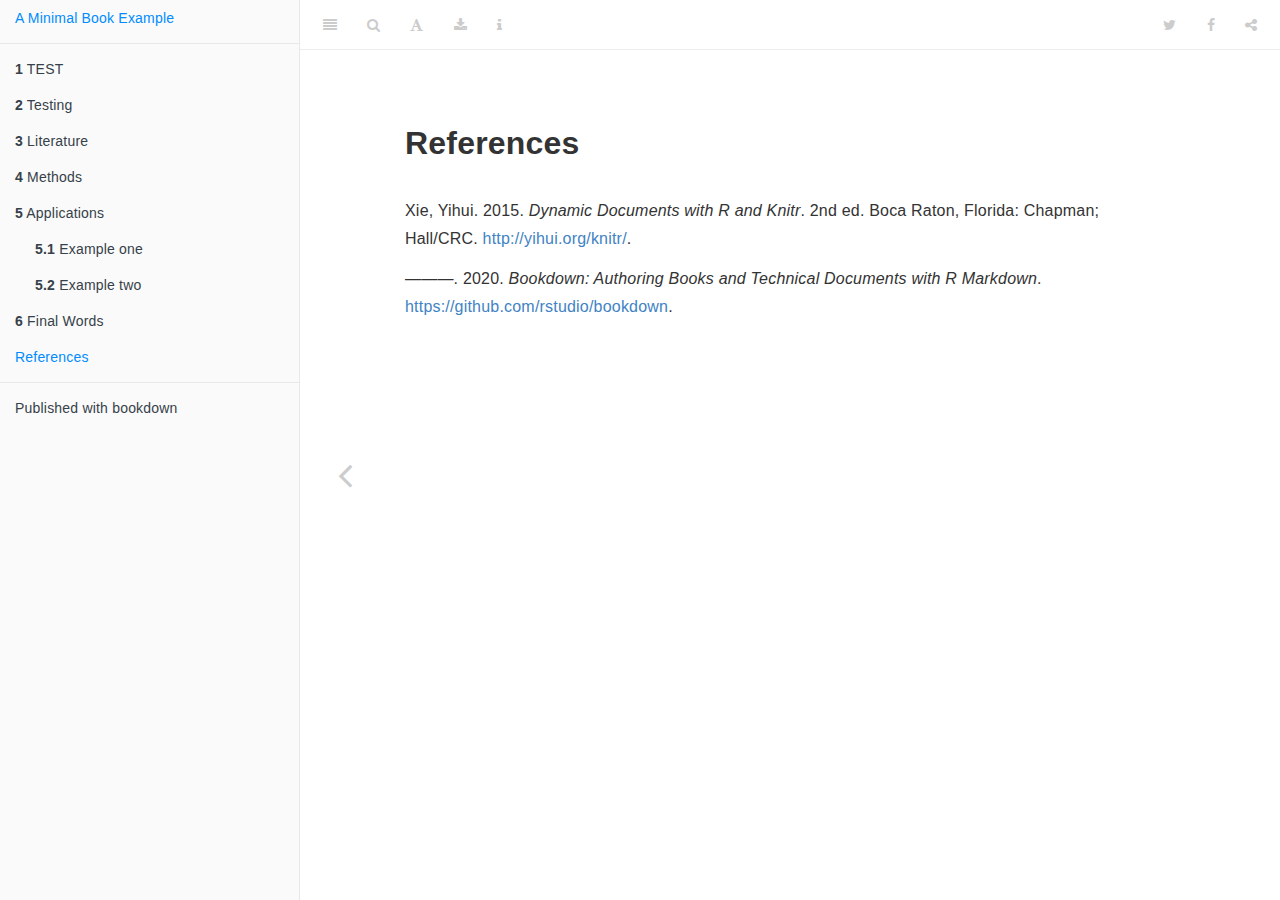
<file: references.html>
<!DOCTYPE html>
<html lang="" xml:lang="">
<head>

  <meta charset="utf-8" />
  <meta http-equiv="X-UA-Compatible" content="IE=edge" />
  <title>References | A Minimal Book Example</title>
  <meta name="description" content="This is a minimal example of using the bookdown package to write a book. The output format for this example is bookdown::gitbook." />
  <meta name="generator" content="bookdown 0.21 and GitBook 2.6.7" />

  <meta property="og:title" content="References | A Minimal Book Example" />
  <meta property="og:type" content="book" />
  
  
  <meta property="og:description" content="This is a minimal example of using the bookdown package to write a book. The output format for this example is bookdown::gitbook." />
  

  <meta name="twitter:card" content="summary" />
  <meta name="twitter:title" content="References | A Minimal Book Example" />
  
  <meta name="twitter:description" content="This is a minimal example of using the bookdown package to write a book. The output format for this example is bookdown::gitbook." />
  

<meta name="author" content="Yihui Xie" />


<meta name="date" content="2020-12-15" />

  <meta name="viewport" content="width=device-width, initial-scale=1" />
  <meta name="apple-mobile-web-app-capable" content="yes" />
  <meta name="apple-mobile-web-app-status-bar-style" content="black" />
  
  
<link rel="prev" href="final-words.html"/>

<script src="libs/jquery-2.2.3/jquery.min.js"></script>
<link href="libs/gitbook-2.6.7/css/style.css" rel="stylesheet" />
<link href="libs/gitbook-2.6.7/css/plugin-table.css" rel="stylesheet" />
<link href="libs/gitbook-2.6.7/css/plugin-bookdown.css" rel="stylesheet" />
<link href="libs/gitbook-2.6.7/css/plugin-highlight.css" rel="stylesheet" />
<link href="libs/gitbook-2.6.7/css/plugin-search.css" rel="stylesheet" />
<link href="libs/gitbook-2.6.7/css/plugin-fontsettings.css" rel="stylesheet" />
<link href="libs/gitbook-2.6.7/css/plugin-clipboard.css" rel="stylesheet" />









<script src="libs/accessible-code-block-0.0.1/empty-anchor.js"></script>
<link href="libs/anchor-sections-1.0/anchor-sections.css" rel="stylesheet" />
<script src="libs/anchor-sections-1.0/anchor-sections.js"></script>


<style type="text/css">
code.sourceCode > span { display: inline-block; line-height: 1.25; }
code.sourceCode > span { color: inherit; text-decoration: inherit; }
code.sourceCode > span:empty { height: 1.2em; }
.sourceCode { overflow: visible; }
code.sourceCode { white-space: pre; position: relative; }
pre.sourceCode { margin: 0; }
@media screen {
div.sourceCode { overflow: auto; }
}
@media print {
code.sourceCode { white-space: pre-wrap; }
code.sourceCode > span { text-indent: -5em; padding-left: 5em; }
}
pre.numberSource code
  { counter-reset: source-line 0; }
pre.numberSource code > span
  { position: relative; left: -4em; counter-increment: source-line; }
pre.numberSource code > span > a:first-child::before
  { content: counter(source-line);
    position: relative; left: -1em; text-align: right; vertical-align: baseline;
    border: none; display: inline-block;
    -webkit-touch-callout: none; -webkit-user-select: none;
    -khtml-user-select: none; -moz-user-select: none;
    -ms-user-select: none; user-select: none;
    padding: 0 4px; width: 4em;
    color: #aaaaaa;
  }
pre.numberSource { margin-left: 3em; border-left: 1px solid #aaaaaa;  padding-left: 4px; }
div.sourceCode
  {  background-color: #f8f8f8; }
@media screen {
code.sourceCode > span > a:first-child::before { text-decoration: underline; }
}
code span.al { color: #ef2929; } /* Alert */
code span.an { color: #8f5902; font-weight: bold; font-style: italic; } /* Annotation */
code span.at { color: #c4a000; } /* Attribute */
code span.bn { color: #0000cf; } /* BaseN */
code span.cf { color: #204a87; font-weight: bold; } /* ControlFlow */
code span.ch { color: #4e9a06; } /* Char */
code span.cn { color: #000000; } /* Constant */
code span.co { color: #8f5902; font-style: italic; } /* Comment */
code span.cv { color: #8f5902; font-weight: bold; font-style: italic; } /* CommentVar */
code span.do { color: #8f5902; font-weight: bold; font-style: italic; } /* Documentation */
code span.dt { color: #204a87; } /* DataType */
code span.dv { color: #0000cf; } /* DecVal */
code span.er { color: #a40000; font-weight: bold; } /* Error */
code span.ex { } /* Extension */
code span.fl { color: #0000cf; } /* Float */
code span.fu { color: #000000; } /* Function */
code span.im { } /* Import */
code span.in { color: #8f5902; font-weight: bold; font-style: italic; } /* Information */
code span.kw { color: #204a87; font-weight: bold; } /* Keyword */
code span.op { color: #ce5c00; font-weight: bold; } /* Operator */
code span.ot { color: #8f5902; } /* Other */
code span.pp { color: #8f5902; font-style: italic; } /* Preprocessor */
code span.sc { color: #000000; } /* SpecialChar */
code span.ss { color: #4e9a06; } /* SpecialString */
code span.st { color: #4e9a06; } /* String */
code span.va { color: #000000; } /* Variable */
code span.vs { color: #4e9a06; } /* VerbatimString */
code span.wa { color: #8f5902; font-weight: bold; font-style: italic; } /* Warning */
</style>

<link rel="stylesheet" href="custom.css" type="text/css" />
</head>

<body>



  <div class="book without-animation with-summary font-size-2 font-family-1" data-basepath=".">

    <div class="book-summary">
      <nav role="navigation">

<ul class="summary">
<li><a href="./">A Minimal Book Example</a></li>

<li class="divider"></li>
<li class="chapter" data-level="1" data-path="index.html"><a href="index.html"><i class="fa fa-check"></i><b>1</b> TEST</a></li>
<li class="chapter" data-level="2" data-path="testing.html"><a href="testing.html"><i class="fa fa-check"></i><b>2</b> Testing</a></li>
<li class="chapter" data-level="3" data-path="literature.html"><a href="literature.html"><i class="fa fa-check"></i><b>3</b> Literature</a></li>
<li class="chapter" data-level="4" data-path="methods.html"><a href="methods.html"><i class="fa fa-check"></i><b>4</b> Methods</a></li>
<li class="chapter" data-level="5" data-path="applications.html"><a href="applications.html"><i class="fa fa-check"></i><b>5</b> Applications</a><ul>
<li class="chapter" data-level="5.1" data-path="applications.html"><a href="applications.html#example-one"><i class="fa fa-check"></i><b>5.1</b> Example one</a></li>
<li class="chapter" data-level="5.2" data-path="applications.html"><a href="applications.html#example-two"><i class="fa fa-check"></i><b>5.2</b> Example two</a></li>
</ul></li>
<li class="chapter" data-level="6" data-path="final-words.html"><a href="final-words.html"><i class="fa fa-check"></i><b>6</b> Final Words</a></li>
<li class="chapter" data-level="" data-path="references.html"><a href="references.html"><i class="fa fa-check"></i>References</a></li>
<li class="divider"></li>
<li><a href="https://github.com/rstudio/bookdown" target="blank">Published with bookdown</a></li>

</ul>

      </nav>
    </div>

    <div class="book-body">
      <div class="body-inner">
        <div class="book-header" role="navigation">
          <h1>
            <i class="fa fa-circle-o-notch fa-spin"></i><a href="./">A Minimal Book Example</a>
          </h1>
        </div>

        <div class="page-wrapper" tabindex="-1" role="main">
          <div class="page-inner">

            <section class="normal" id="section-">
<div id="references" class="section level1 unnumbered">
<h1>References</h1>

<div id="refs" class="references">
<div>
<p>Xie, Yihui. 2015. <em>Dynamic Documents with R and Knitr</em>. 2nd ed. Boca Raton, Florida: Chapman; Hall/CRC. <a href="http://yihui.org/knitr/">http://yihui.org/knitr/</a>.</p>
</div>
<div>
<p>———. 2020. <em>Bookdown: Authoring Books and Technical Documents with R Markdown</em>. <a href="https://github.com/rstudio/bookdown">https://github.com/rstudio/bookdown</a>.</p>
</div>
</div>
</div>
            </section>

          </div>
        </div>
      </div>
<a href="final-words.html" class="navigation navigation-prev navigation-unique" aria-label="Previous page"><i class="fa fa-angle-left"></i></a>

    </div>
  </div>
<script src="libs/gitbook-2.6.7/js/app.min.js"></script>
<script src="libs/gitbook-2.6.7/js/lunr.js"></script>
<script src="libs/gitbook-2.6.7/js/clipboard.min.js"></script>
<script src="libs/gitbook-2.6.7/js/plugin-search.js"></script>
<script src="libs/gitbook-2.6.7/js/plugin-sharing.js"></script>
<script src="libs/gitbook-2.6.7/js/plugin-fontsettings.js"></script>
<script src="libs/gitbook-2.6.7/js/plugin-bookdown.js"></script>
<script src="libs/gitbook-2.6.7/js/jquery.highlight.js"></script>
<script src="libs/gitbook-2.6.7/js/plugin-clipboard.js"></script>
<script>
gitbook.require(["gitbook"], function(gitbook) {
gitbook.start({
"sharing": {
"github": false,
"facebook": true,
"twitter": true,
"linkedin": false,
"weibo": false,
"instapaper": false,
"vk": false,
"all": ["facebook", "twitter", "linkedin", "weibo", "instapaper"]
},
"fontsettings": {
"theme": "Sep;ia",
"family": "sans",
"size": 2
},
"edit": {
"link": null,
"text": null
},
"history": {
"link": null,
"text": null
},
"view": {
"link": null,
"text": null
},
"download": ["20201127_stat.pdf", "20201127_stat.epub"],
"toc": {
"collapse": "subsection",
"scroll_highlight": true
},
"search": true
});
});
</script>

<!-- dynamically load mathjax for compatibility with self-contained -->
<script>
  (function () {
    var script = document.createElement("script");
    script.type = "text/javascript";
    var src = "true";
    if (src === "" || src === "true") src = "https://mathjax.rstudio.com/latest/MathJax.js?config=TeX-MML-AM_CHTML";
    if (location.protocol !== "file:")
      if (/^https?:/.test(src))
        src = src.replace(/^https?:/, '');
    script.src = src;
    document.getElementsByTagName("head")[0].appendChild(script);
  })();
</script>
</body>

</html>
</file>
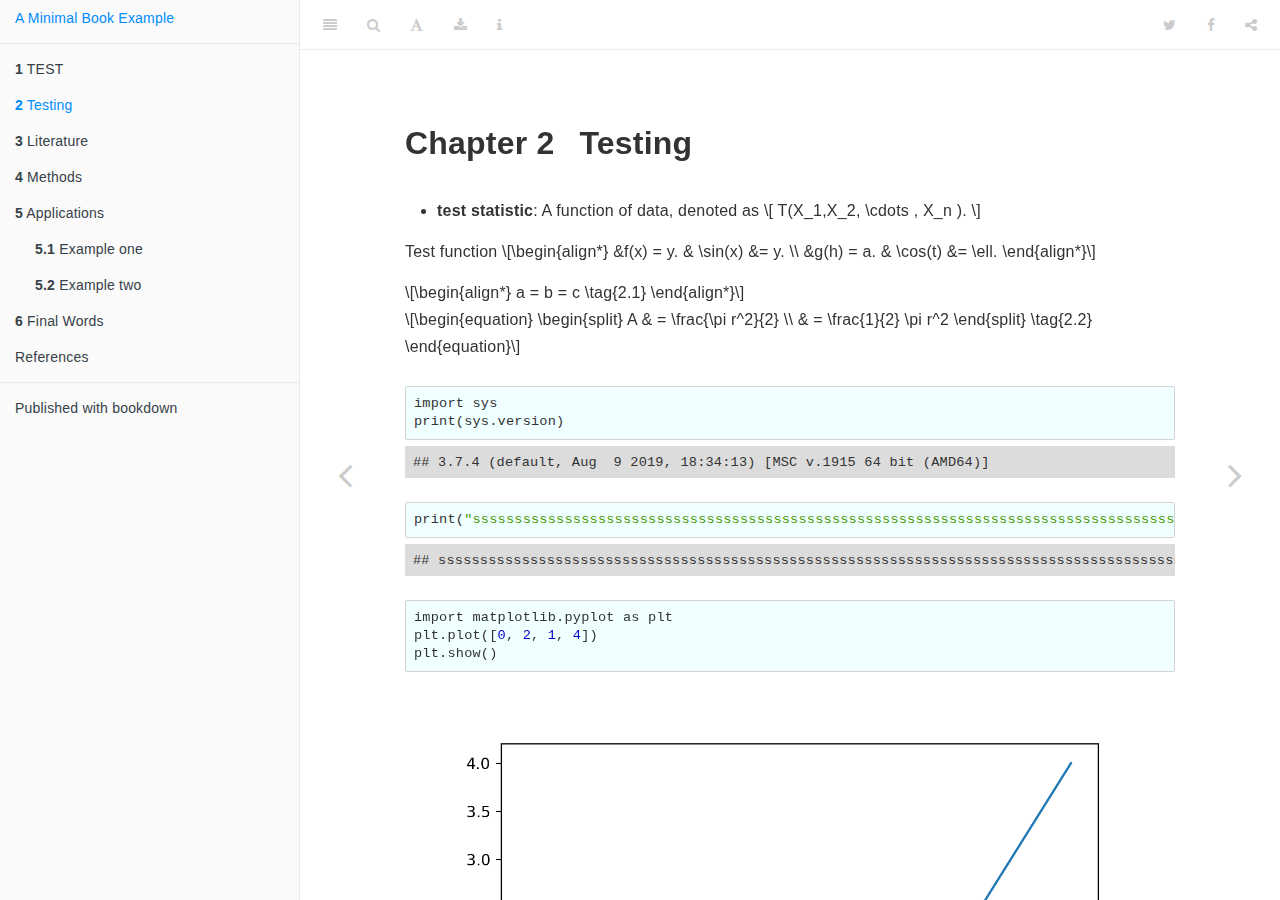
<file: testing.html>
<!DOCTYPE html>
<html lang="" xml:lang="">
<head>

  <meta charset="utf-8" />
  <meta http-equiv="X-UA-Compatible" content="IE=edge" />
  <title>Chapter 2 Testing | A Minimal Book Example</title>
  <meta name="description" content="This is a minimal example of using the bookdown package to write a book. The output format for this example is bookdown::gitbook." />
  <meta name="generator" content="bookdown 0.21 and GitBook 2.6.7" />

  <meta property="og:title" content="Chapter 2 Testing | A Minimal Book Example" />
  <meta property="og:type" content="book" />
  
  
  <meta property="og:description" content="This is a minimal example of using the bookdown package to write a book. The output format for this example is bookdown::gitbook." />
  

  <meta name="twitter:card" content="summary" />
  <meta name="twitter:title" content="Chapter 2 Testing | A Minimal Book Example" />
  
  <meta name="twitter:description" content="This is a minimal example of using the bookdown package to write a book. The output format for this example is bookdown::gitbook." />
  

<meta name="author" content="Yihui Xie" />


<meta name="date" content="2020-12-15" />

  <meta name="viewport" content="width=device-width, initial-scale=1" />
  <meta name="apple-mobile-web-app-capable" content="yes" />
  <meta name="apple-mobile-web-app-status-bar-style" content="black" />
  
  
<link rel="prev" href="index.html"/>
<link rel="next" href="literature.html"/>
<script src="libs/jquery-2.2.3/jquery.min.js"></script>
<link href="libs/gitbook-2.6.7/css/style.css" rel="stylesheet" />
<link href="libs/gitbook-2.6.7/css/plugin-table.css" rel="stylesheet" />
<link href="libs/gitbook-2.6.7/css/plugin-bookdown.css" rel="stylesheet" />
<link href="libs/gitbook-2.6.7/css/plugin-highlight.css" rel="stylesheet" />
<link href="libs/gitbook-2.6.7/css/plugin-search.css" rel="stylesheet" />
<link href="libs/gitbook-2.6.7/css/plugin-fontsettings.css" rel="stylesheet" />
<link href="libs/gitbook-2.6.7/css/plugin-clipboard.css" rel="stylesheet" />









<script src="libs/accessible-code-block-0.0.1/empty-anchor.js"></script>
<link href="libs/anchor-sections-1.0/anchor-sections.css" rel="stylesheet" />
<script src="libs/anchor-sections-1.0/anchor-sections.js"></script>


<style type="text/css">
code.sourceCode > span { display: inline-block; line-height: 1.25; }
code.sourceCode > span { color: inherit; text-decoration: inherit; }
code.sourceCode > span:empty { height: 1.2em; }
.sourceCode { overflow: visible; }
code.sourceCode { white-space: pre; position: relative; }
pre.sourceCode { margin: 0; }
@media screen {
div.sourceCode { overflow: auto; }
}
@media print {
code.sourceCode { white-space: pre-wrap; }
code.sourceCode > span { text-indent: -5em; padding-left: 5em; }
}
pre.numberSource code
  { counter-reset: source-line 0; }
pre.numberSource code > span
  { position: relative; left: -4em; counter-increment: source-line; }
pre.numberSource code > span > a:first-child::before
  { content: counter(source-line);
    position: relative; left: -1em; text-align: right; vertical-align: baseline;
    border: none; display: inline-block;
    -webkit-touch-callout: none; -webkit-user-select: none;
    -khtml-user-select: none; -moz-user-select: none;
    -ms-user-select: none; user-select: none;
    padding: 0 4px; width: 4em;
    color: #aaaaaa;
  }
pre.numberSource { margin-left: 3em; border-left: 1px solid #aaaaaa;  padding-left: 4px; }
div.sourceCode
  {  background-color: #f8f8f8; }
@media screen {
code.sourceCode > span > a:first-child::before { text-decoration: underline; }
}
code span.al { color: #ef2929; } /* Alert */
code span.an { color: #8f5902; font-weight: bold; font-style: italic; } /* Annotation */
code span.at { color: #c4a000; } /* Attribute */
code span.bn { color: #0000cf; } /* BaseN */
code span.cf { color: #204a87; font-weight: bold; } /* ControlFlow */
code span.ch { color: #4e9a06; } /* Char */
code span.cn { color: #000000; } /* Constant */
code span.co { color: #8f5902; font-style: italic; } /* Comment */
code span.cv { color: #8f5902; font-weight: bold; font-style: italic; } /* CommentVar */
code span.do { color: #8f5902; font-weight: bold; font-style: italic; } /* Documentation */
code span.dt { color: #204a87; } /* DataType */
code span.dv { color: #0000cf; } /* DecVal */
code span.er { color: #a40000; font-weight: bold; } /* Error */
code span.ex { } /* Extension */
code span.fl { color: #0000cf; } /* Float */
code span.fu { color: #000000; } /* Function */
code span.im { } /* Import */
code span.in { color: #8f5902; font-weight: bold; font-style: italic; } /* Information */
code span.kw { color: #204a87; font-weight: bold; } /* Keyword */
code span.op { color: #ce5c00; font-weight: bold; } /* Operator */
code span.ot { color: #8f5902; } /* Other */
code span.pp { color: #8f5902; font-style: italic; } /* Preprocessor */
code span.sc { color: #000000; } /* SpecialChar */
code span.ss { color: #4e9a06; } /* SpecialString */
code span.st { color: #4e9a06; } /* String */
code span.va { color: #000000; } /* Variable */
code span.vs { color: #4e9a06; } /* VerbatimString */
code span.wa { color: #8f5902; font-weight: bold; font-style: italic; } /* Warning */
</style>

<link rel="stylesheet" href="custom.css" type="text/css" />
</head>

<body>



  <div class="book without-animation with-summary font-size-2 font-family-1" data-basepath=".">

    <div class="book-summary">
      <nav role="navigation">

<ul class="summary">
<li><a href="./">A Minimal Book Example</a></li>

<li class="divider"></li>
<li class="chapter" data-level="1" data-path="index.html"><a href="index.html"><i class="fa fa-check"></i><b>1</b> TEST</a></li>
<li class="chapter" data-level="2" data-path="testing.html"><a href="testing.html"><i class="fa fa-check"></i><b>2</b> Testing</a></li>
<li class="chapter" data-level="3" data-path="literature.html"><a href="literature.html"><i class="fa fa-check"></i><b>3</b> Literature</a></li>
<li class="chapter" data-level="4" data-path="methods.html"><a href="methods.html"><i class="fa fa-check"></i><b>4</b> Methods</a></li>
<li class="chapter" data-level="5" data-path="applications.html"><a href="applications.html"><i class="fa fa-check"></i><b>5</b> Applications</a><ul>
<li class="chapter" data-level="5.1" data-path="applications.html"><a href="applications.html#example-one"><i class="fa fa-check"></i><b>5.1</b> Example one</a></li>
<li class="chapter" data-level="5.2" data-path="applications.html"><a href="applications.html#example-two"><i class="fa fa-check"></i><b>5.2</b> Example two</a></li>
</ul></li>
<li class="chapter" data-level="6" data-path="final-words.html"><a href="final-words.html"><i class="fa fa-check"></i><b>6</b> Final Words</a></li>
<li class="chapter" data-level="" data-path="references.html"><a href="references.html"><i class="fa fa-check"></i>References</a></li>
<li class="divider"></li>
<li><a href="https://github.com/rstudio/bookdown" target="blank">Published with bookdown</a></li>

</ul>

      </nav>
    </div>

    <div class="book-body">
      <div class="body-inner">
        <div class="book-header" role="navigation">
          <h1>
            <i class="fa fa-circle-o-notch fa-spin"></i><a href="./">A Minimal Book Example</a>
          </h1>
        </div>

        <div class="page-wrapper" tabindex="-1" role="main">
          <div class="page-inner">

            <section class="normal" id="section-">
<div id="testing" class="section level1">
<h1><span class="header-section-number">Chapter 2</span> Testing</h1>
<ul>
<li><strong>test statistic</strong>: A function of data, denoted as
<span class="math display">\[ T(X_1,X_2, \cdots , X_n ).  \]</span></li>
</ul>
<p>Test function
<span class="math display">\[\begin{align*}
 &amp;f(x) = y.  &amp; \sin(x) &amp;= y. \\
 &amp;g(h) = a.  &amp; \cos(t) &amp;=  \ell.
\end{align*}\]</span></p>
<span class="math display" id="eq:tttt1">\[\begin{align*}
a = b = c
\tag{2.1}
\end{align*}\]</span>
<p><span class="math display" id="eq:test2">\[\begin{equation}
\begin{split}
A &amp; = \frac{\pi r^2}{2} \\
 &amp; = \frac{1}{2} \pi r^2
\end{split}

\tag{2.2}
\end{equation}\]</span></p>
<div class="sourceCode" id="cb1"><pre class="sourceCode python"><code class="sourceCode python"><span id="cb1-1"><a href="testing.html#cb1-1"></a><span class="im">import</span> sys</span>
<span id="cb1-2"><a href="testing.html#cb1-2"></a><span class="bu">print</span>(sys.version)</span></code></pre></div>
<pre><code>## 3.7.4 (default, Aug  9 2019, 18:34:13) [MSC v.1915 64 bit (AMD64)]</code></pre>
<div class="sourceCode" id="cb3"><pre class="sourceCode python"><code class="sourceCode python"><span id="cb3-1"><a href="testing.html#cb3-1"></a><span class="bu">print</span>(<span class="st">&quot;[base64]&quot;</span>)</span></code></pre></div>
<pre><code>## [base64]</code></pre>
<div class="sourceCode" id="cb5"><pre class="sourceCode python"><code class="sourceCode python"><span id="cb5-1"><a href="testing.html#cb5-1"></a><span class="im">import</span> matplotlib.pyplot <span class="im">as</span> plt</span>
<span id="cb5-2"><a href="testing.html#cb5-2"></a>plt.plot([<span class="dv">0</span>, <span class="dv">2</span>, <span class="dv">1</span>, <span class="dv">4</span>])</span>
<span id="cb5-3"><a href="testing.html#cb5-3"></a>plt.show()</span></code></pre></div>
<p><img src="20201127_stat_files/figure-html/unnamed-chunk-3-1.png" /><!-- --></p>
<div class="sourceCode" id="cb6"><pre class="sourceCode python"><code class="sourceCode python"><span id="cb6-1"><a href="testing.html#cb6-1"></a><span class="im">from</span> sklearn.metrics <span class="im">import</span> classification_report, confusion_matrix</span>
<span id="cb6-2"><a href="testing.html#cb6-2"></a><span class="im">import</span> seaborn <span class="im">as</span> sns</span></code></pre></div>
<pre><code>## C:\Users\ChoCho\Documents\R\win-library\4.0\reticulate\python\rpytools\loader.py:24: FutureWarning: pandas.util.testing is deprecated. Use the functions in the public API at pandas.testing instead.
##   level=level</code></pre>
<div class="sourceCode" id="cb8"><pre class="sourceCode python"><code class="sourceCode python"><span id="cb8-1"><a href="testing.html#cb8-1"></a><span class="im">import</span> pandas_profiling</span>
<span id="cb8-2"><a href="testing.html#cb8-2"></a><span class="im">import</span> pandas <span class="im">as</span> pd</span>
<span id="cb8-3"><a href="testing.html#cb8-3"></a><span class="co">#pd.set_option(&quot;display.max_columns&quot;, 1000) #設定最大能顯示 1000 columns</span></span>
<span id="cb8-4"><a href="testing.html#cb8-4"></a><span class="im">import</span> numpy <span class="im">as</span> np</span>
<span id="cb8-5"><a href="testing.html#cb8-5"></a><span class="im">from</span> matplotlib <span class="im">import</span> pyplot <span class="im">as</span> plt</span>
<span id="cb8-6"><a href="testing.html#cb8-6"></a></span>
<span id="cb8-7"><a href="testing.html#cb8-7"></a>df_train <span class="op">=</span> pd.read_csv(<span class="st">&quot;C:/Users/ChoCho/Desktop/!!!!!!20201212_鐵達尼_kaggle/train.csv&quot;</span>)</span>
<span id="cb8-8"><a href="testing.html#cb8-8"></a>df_test <span class="op">=</span> pd.read_csv(<span class="st">&quot;C:/Users/ChoCho/Desktop/!!!!!!20201212_鐵達尼_kaggle/test.csv&quot;</span>)</span>
<span id="cb8-9"><a href="testing.html#cb8-9"></a></span>
<span id="cb8-10"><a href="testing.html#cb8-10"></a>df_train.info()</span></code></pre></div>
<pre><code>## &lt;class &#39;pandas.core.frame.DataFrame&#39;&gt;
## RangeIndex: 891 entries, 0 to 890
## Data columns (total 12 columns):
##  #   Column       Non-Null Count  Dtype  
## ---  ------       --------------  -----  
##  0   PassengerId  891 non-null    int64  
##  1   Survived     891 non-null    int64  
##  2   Pclass       891 non-null    int64  
##  3   Name         891 non-null    object 
##  4   Sex          891 non-null    object 
##  5   Age          714 non-null    float64
##  6   SibSp        891 non-null    int64  
##  7   Parch        891 non-null    int64  
##  8   Ticket       891 non-null    object 
##  9   Fare         891 non-null    float64
##  10  Cabin        204 non-null    object 
##  11  Embarked     889 non-null    object 
## dtypes: float64(2), int64(5), object(5)
## memory usage: 83.7+ KB</code></pre>
<p>We have</p>
<div class="tbox">

<div class="definition">
<p><span id="def:unnamed-chunk-5" class="definition"><strong>Definition 2.1  </strong></span>asdasdasdd</p>
<ol style="list-style-type: decimal">
<li>ttt</li>
<li>222</li>
</ol>
asdasddasd
</div>
</div>
<div class="tbox">

<div class="definition">
<p><span id="def:unnamed-chunk-6" class="definition"><strong>Definition 2.2  </strong></span>asdasdasdd</p>
<ol style="list-style-type: decimal">
<li>ttt</li>
<li>222</li>
</ol>
</div>
</div>

<div class="proof">
<p> <span class="proof"><em>Proof. </em></span> </p>
<ul>
<li>TTTTTT</li>
<li>If I am not mistaken, I cannot get an Rmarkdown style list to work either in the proof environment.</li>
<li>Well, this is where i would like to be able to use inline code.<br />
</li>
<li>we use r to compute 1+1: <code>r 1+1</code>.</li>
</ul>
</div>

<div class="proof">
<ul>
<li></li>
<li>If I am not mistaken, I cannot get an Rmarkdown style list to work either in the proof environment.</li>
<li>Well, this is where i would like to be able to use inline code.<br />
</li>
<li>we use r to compute 1+1: 2.<br />
</li>
<li>Does not work.<br />
</li>
<li>Just shows verbatim inline code.</li>
</ul>
</div>
<p>asdasdasd</p>
<div class="sourceCode" id="cb10"><pre class="sourceCode python"><code class="sourceCode python"><span id="cb10-1"><a href="testing.html#cb10-1"></a><span class="cf">for</span> i <span class="kw">in</span> <span class="bu">range</span>(<span class="dv">3</span>):</span>
<span id="cb10-2"><a href="testing.html#cb10-2"></a>    <span class="bu">print</span>(i)</span></code></pre></div>
<pre><code>## 0
## 1
## 2</code></pre>
<pre><code>## 0
## 1
## 2</code></pre>
<div class="sourceCode" id="cb13"><pre class="sourceCode python"><code class="sourceCode python"><span id="cb13-1"><a href="testing.html#cb13-1"></a><span class="cf">for</span> i <span class="kw">in</span> <span class="bu">range</span>(<span class="dv">3</span>):</span>
<span id="cb13-2"><a href="testing.html#cb13-2"></a>    <span class="bu">print</span>(i)</span></code></pre></div>
<p>When you subset a data frame, it does not necessarily return
a data frame. For example, if you subset two columns, you get
a data frame, but when you try to subset one column, you get
a vector:</p>
<div class="sourceCode" id="cb14"><pre class="sourceCode r bg-danger"><code class="sourceCode r"><span id="cb14-1"><a href="testing.html#cb14-1"></a>mtcars[<span class="dv">1</span><span class="op">:</span><span class="dv">5</span>, <span class="st">&quot;mpg&quot;</span>]</span></code></pre></div>
<pre class="bg-warning"><code>## [1] 21.0 21.0 22.8 21.4 18.7</code></pre>
<p>To make sure that we always get a data frame, we have to use
the argument <code>drop = FALSE</code>. Now we use the chunk option
<code>class.source = "bg-success"</code>.</p>
<div class="sourceCode" id="cb16"><pre class="sourceCode r bg-success"><code class="sourceCode r"><span id="cb16-1"><a href="testing.html#cb16-1"></a>mtcars[<span class="dv">1</span><span class="op">:</span><span class="dv">5</span>, <span class="st">&quot;mpg&quot;</span>, drop =<span class="st"> </span><span class="ot">FALSE</span>]</span></code></pre></div>
<pre><code>##                    mpg
## Mazda RX4         21.0
## Mazda RX4 Wag     21.0
## Datsun 710        22.8
## Hornet 4 Drive    21.4
## Hornet Sportabout 18.7</code></pre>
<p>The default identifier is <code>an-introduction</code> but we changed
it to <code>introduction</code>.</p>
<div class="sourceCode" id="cb18"><pre class="sourceCode r"><code class="sourceCode r"><span id="cb18-1"><a href="testing.html#cb18-1"></a>a &lt;-<span class="st"> </span><span class="dv">1</span><span class="op">:</span><span class="dv">10</span>    </span>
<span id="cb18-2"><a href="testing.html#cb18-2"></a>b &lt;-<span class="st"> </span><span class="dv">10</span><span class="op">:</span><span class="dv">1</span>    </span>
<span id="cb18-3"><a href="testing.html#cb18-3"></a>dataf &lt;-<span class="st"> </span><span class="kw">data.frame</span>(<span class="dt">x =</span> a, <span class="dt">y =</span> b)</span>
<span id="cb18-4"><a href="testing.html#cb18-4"></a></span>
<span id="cb18-5"><a href="testing.html#cb18-5"></a><span class="kw">summary</span>(dataf)</span></code></pre></div>
<pre><code>##        x               y        
##  Min.   : 1.00   Min.   : 1.00  
##  1st Qu.: 3.25   1st Qu.: 3.25  
##  Median : 5.50   Median : 5.50  
##  Mean   : 5.50   Mean   : 5.50  
##  3rd Qu.: 7.75   3rd Qu.: 7.75  
##  Max.   :10.00   Max.   :10.00</code></pre>
<div class="sourceCode" id="cb20"><pre class="sourceCode r"><code class="sourceCode r"><span id="cb20-1"><a href="testing.html#cb20-1"></a><span class="dv">1</span> <span class="op">+</span><span class="st"> </span><span class="dv">1</span></span></code></pre></div>
<pre><code>## [1] 2</code></pre>
<div class="sourceCode" id="cb22"><pre class="sourceCode r"><code class="sourceCode r"><span id="cb22-1"><a href="testing.html#cb22-1"></a><span class="kw">rnorm</span>(<span class="dv">10</span>)  <span class="co"># 10 random numbers</span></span></code></pre></div>
<pre><code>##  [1]  0.89810692  1.51223071  0.58348803 -1.20372152  1.46538575  2.49770767
##  [7]  0.37505093  0.28463388  0.07231573 -1.95570273</code></pre>
<div class="sourceCode" id="cb24"><pre class="sourceCode r"><code class="sourceCode r"><span id="cb24-1"><a href="testing.html#cb24-1"></a><span class="kw">plot</span>(dist <span class="op">~</span><span class="st"> </span>speed, cars)  <span class="co"># a scatterplot</span></span></code></pre></div>
<div class="figure"><span id="fig:chunk-label"></span>
<img src="20201127_stat_files/figure-html/chunk-label-1.png" alt="A figure caption." width="672" />
<p class="caption">
Figure 2.1: A figure caption.
</p>
</div>
<div class="sourceCode" id="cb25"><pre class="sourceCode r"><code class="sourceCode r"><span id="cb25-1"><a href="testing.html#cb25-1"></a><span class="kw">paste</span>(<span class="st">&quot;Hello&quot;</span>, <span class="st">&quot;World!&quot;</span>)</span></code></pre></div>
<pre><code>## [1] &quot;Hello World!&quot;</code></pre>
<div class="tbox">
<ul>
<li><p>測試itemize Remember each Rmd file contains one and only one chapter, and a chapter is deRemember each Rmd file contains one and only one chapter, and a chapter is deRemember each Rmd file contains one and only one chapter, and a chapter is deRemember each Rmd file contains one and only one chapter, and a chapter is deRemember each Rmd file contains one and only one chapter, and a chapter is de</p></li>
<li><p>Remember each Rmd file contains one and only one chapter, and a chapter is deRemember each Rmd file contains one and only one chapter, and a chapter is deRemember each Rmd file contains one and only one chapter, and a chapter is deRemember each Rmd file contains one and only one chapter, and a chapter is deRemember each Rmd file contains one and only one chapter, and a chapter is deRemember each Rmd file contains one and only one chapter, and a chapter is deRemember each Rmd file contains one and only one chapter, and a chapter is deRemember each Rmd file contains one and only one chapter, and a chapter is de</p></li>
<li><p>Remember each Rmd file contains one and only one chapter, and a chapter is deRemember each Rmd file contains one and only one chapter, and a chapter is deRemember each Rmd file contains one and only one chapter, and a chapter is deRemember each Rmd file contains one and only one chapter, and a chapter is deRemember each Rmd file contains one and only one chapter, and a chapter is deRemember each Rmd file contains one and only one chapter, and a chapter is de
*Remember each Rmd file contains one and only one chapter, and a chapter is deRemember each Rmd file contains one and only one chapter, and a chapter is deRemember each Rmd file contains one and only one chapter, and a chapter is deRemember each Rmd file contains one and only one chapter, and a chapter is deemember each Rmd file contains one and only one chapter, and a chapter is deRemember each Rmd file</p></li>
</ul>
<ol style="list-style-type: decimal">
<li>the first item</li>
<li>the second item</li>
<li>the third item</li>
</ol>
</div>
<ol style="list-style-type: decimal">
<li>the first item</li>
<li>the second item
tetas</li>
</ol>
<p>2213</p>
<ol style="list-style-type: decimal">
<li>the third item</li>
</ol>
<div class="tbox">

<div class="theorem">
<span id="thm:unnamed-chunk-13" class="theorem"><strong>Theorem 2.1  </strong></span>Let <span class="math inline">\(A = B.\)</span>
<span class="math inline">\(1+1 = 2.\)</span>
</div>
</div>
<div class="tbox">

<div class="lemma">
<span id="lem:unnamed-chunk-14" class="lemma"><strong>Lemma 2.1  </strong></span>Let <span class="math inline">\(A = B.\)</span>
<span class="math inline">\(1+1 = 2.\)</span>
</div>
</div>
<div class="tbox">

<div class="theorem">
<span id="thm:unnamed-chunk-15" class="theorem"><strong>Theorem 2.2  </strong></span>Let <span class="math inline">\(A = B.\)</span>
<span class="math inline">\(1+1 = 2.\)</span>
</div>
</div>
<div class="sourceCode" id="cb27"><pre class="sourceCode r"><code class="sourceCode r"><span id="cb27-1"><a href="testing.html#cb27-1"></a><span class="kw">rnorm</span>(<span class="dv">5</span>)</span></code></pre></div>
<pre><code>## [1] -1.46424039 -0.62998683 -0.03771665 -0.29989578  2.11118460</code></pre>
<div class="sourceCode" id="cb29"><pre class="sourceCode r"><code class="sourceCode r"><span id="cb29-1"><a href="testing.html#cb29-1"></a>my_vector &lt;-<span class="st"> </span><span class="dv">11</span><span class="op">:</span><span class="dv">20</span></span>
<span id="cb29-2"><a href="testing.html#cb29-2"></a><span class="kw">match</span>(<span class="dv">17</span>, my_vector)</span></code></pre></div>
<pre><code>## [1] 7</code></pre>
<p>This is a <em>sample</em> book written in <strong>Markdown</strong>. You can use anything that Pandoc’s Markdown supports, e.g., a math equation <span class="math inline">\(a^2 + b^2 = c^2\)</span>.</p>
<p>The <strong>bookdown</strong> package can be installed from CRAN or Github:</p>
<div class="sourceCode" id="cb31"><pre class="sourceCode r"><code class="sourceCode r"><span id="cb31-1"><a href="testing.html#cb31-1"></a><span class="kw">install.packages</span>(<span class="st">&quot;bookdown&quot;</span>)</span>
<span id="cb31-2"><a href="testing.html#cb31-2"></a><span class="co"># or the development version</span></span>
<span id="cb31-3"><a href="testing.html#cb31-3"></a><span class="co"># devtools::install_github(&quot;rstudio/bookdown&quot;)</span></span></code></pre></div>
<p>Remember each Rmd file contains one and only one chapter, and a chapter is defined by the first-level heading <code>#</code>.</p>
<p>You can label chapter and section titles using <code>{#label}</code> after them, e.g., we can reference Chapter <a href="#intro"><strong>??</strong></a>. If you do not manually label them, there will be automatic labels anyway, e.g., Chapter <a href="methods.html#methods">4</a>.</p>
<p>Figures and tables with captions will be placed in <code>figure</code> and <code>table</code> environments, respectively.</p>
<div class="sourceCode" id="cb32"><pre class="sourceCode r"><code class="sourceCode r"><span id="cb32-1"><a href="testing.html#cb32-1"></a><span class="kw">par</span>(<span class="dt">mar =</span> <span class="kw">c</span>(<span class="dv">4</span>, <span class="dv">4</span>, <span class="fl">.1</span>, <span class="fl">.1</span>))</span>
<span id="cb32-2"><a href="testing.html#cb32-2"></a><span class="kw">plot</span>(pressure, <span class="dt">type =</span> <span class="st">&#39;b&#39;</span>, <span class="dt">pch =</span> <span class="dv">19</span>)</span></code></pre></div>
<div class="figure" style="text-align: center"><span id="fig:nice-fig"></span>
<img src="20201127_stat_files/figure-html/nice-fig-1.png" alt="Here is a nice figure!" width="80%" />
<p class="caption">
Figure 2.2: Here is a nice figure!
</p>
</div>
<p>Reference a figure by its code chunk label with the <code>fig:</code> prefix, e.g., see Figure <a href="testing.html#fig:nice-fig">2.2</a>. Similarly, you can reference tables generated from <code>knitr::kable()</code>, e.g., see Table <a href="testing.html#tab:nice-tab">2.1</a>.</p>
<div class="sourceCode" id="cb33"><pre class="sourceCode r"><code class="sourceCode r"><span id="cb33-1"><a href="testing.html#cb33-1"></a>knitr<span class="op">::</span><span class="kw">kable</span>(</span>
<span id="cb33-2"><a href="testing.html#cb33-2"></a>  <span class="kw">head</span>(iris, <span class="dv">20</span>), <span class="dt">caption =</span> <span class="st">&#39;Here is a nice table!&#39;</span>,</span>
<span id="cb33-3"><a href="testing.html#cb33-3"></a>  <span class="dt">booktabs =</span> <span class="ot">TRUE</span></span>
<span id="cb33-4"><a href="testing.html#cb33-4"></a>)</span></code></pre></div>
<table>
<caption><span id="tab:nice-tab">Table 2.1: </span>Here is a nice table!</caption>
<thead>
<tr class="header">
<th align="right">Sepal.Length</th>
<th align="right">Sepal.Width</th>
<th align="right">Petal.Length</th>
<th align="right">Petal.Width</th>
<th align="left">Species</th>
</tr>
</thead>
<tbody>
<tr class="odd">
<td align="right">5.1</td>
<td align="right">3.5</td>
<td align="right">1.4</td>
<td align="right">0.2</td>
<td align="left">setosa</td>
</tr>
<tr class="even">
<td align="right">4.9</td>
<td align="right">3.0</td>
<td align="right">1.4</td>
<td align="right">0.2</td>
<td align="left">setosa</td>
</tr>
<tr class="odd">
<td align="right">4.7</td>
<td align="right">3.2</td>
<td align="right">1.3</td>
<td align="right">0.2</td>
<td align="left">setosa</td>
</tr>
<tr class="even">
<td align="right">4.6</td>
<td align="right">3.1</td>
<td align="right">1.5</td>
<td align="right">0.2</td>
<td align="left">setosa</td>
</tr>
<tr class="odd">
<td align="right">5.0</td>
<td align="right">3.6</td>
<td align="right">1.4</td>
<td align="right">0.2</td>
<td align="left">setosa</td>
</tr>
<tr class="even">
<td align="right">5.4</td>
<td align="right">3.9</td>
<td align="right">1.7</td>
<td align="right">0.4</td>
<td align="left">setosa</td>
</tr>
<tr class="odd">
<td align="right">4.6</td>
<td align="right">3.4</td>
<td align="right">1.4</td>
<td align="right">0.3</td>
<td align="left">setosa</td>
</tr>
<tr class="even">
<td align="right">5.0</td>
<td align="right">3.4</td>
<td align="right">1.5</td>
<td align="right">0.2</td>
<td align="left">setosa</td>
</tr>
<tr class="odd">
<td align="right">4.4</td>
<td align="right">2.9</td>
<td align="right">1.4</td>
<td align="right">0.2</td>
<td align="left">setosa</td>
</tr>
<tr class="even">
<td align="right">4.9</td>
<td align="right">3.1</td>
<td align="right">1.5</td>
<td align="right">0.1</td>
<td align="left">setosa</td>
</tr>
<tr class="odd">
<td align="right">5.4</td>
<td align="right">3.7</td>
<td align="right">1.5</td>
<td align="right">0.2</td>
<td align="left">setosa</td>
</tr>
<tr class="even">
<td align="right">4.8</td>
<td align="right">3.4</td>
<td align="right">1.6</td>
<td align="right">0.2</td>
<td align="left">setosa</td>
</tr>
<tr class="odd">
<td align="right">4.8</td>
<td align="right">3.0</td>
<td align="right">1.4</td>
<td align="right">0.1</td>
<td align="left">setosa</td>
</tr>
<tr class="even">
<td align="right">4.3</td>
<td align="right">3.0</td>
<td align="right">1.1</td>
<td align="right">0.1</td>
<td align="left">setosa</td>
</tr>
<tr class="odd">
<td align="right">5.8</td>
<td align="right">4.0</td>
<td align="right">1.2</td>
<td align="right">0.2</td>
<td align="left">setosa</td>
</tr>
<tr class="even">
<td align="right">5.7</td>
<td align="right">4.4</td>
<td align="right">1.5</td>
<td align="right">0.4</td>
<td align="left">setosa</td>
</tr>
<tr class="odd">
<td align="right">5.4</td>
<td align="right">3.9</td>
<td align="right">1.3</td>
<td align="right">0.4</td>
<td align="left">setosa</td>
</tr>
<tr class="even">
<td align="right">5.1</td>
<td align="right">3.5</td>
<td align="right">1.4</td>
<td align="right">0.3</td>
<td align="left">setosa</td>
</tr>
<tr class="odd">
<td align="right">5.7</td>
<td align="right">3.8</td>
<td align="right">1.7</td>
<td align="right">0.3</td>
<td align="left">setosa</td>
</tr>
<tr class="even">
<td align="right">5.1</td>
<td align="right">3.8</td>
<td align="right">1.5</td>
<td align="right">0.3</td>
<td align="left">setosa</td>
</tr>
</tbody>
</table>
<p>You can write citations, too. For example, we are using the <strong>bookdown</strong> package <span class="citation">(Xie <a href="#ref-R-bookdown" role="doc-biblioref">2020</a>)</span> in this sample book, which was built on top of R Markdown and <strong>knitr</strong> <span class="citation">(Xie <a href="#ref-xie2015" role="doc-biblioref">2015</a>)</span>.</p>

</div>
<h3>References</h3>
<div id="refs" class="references">
<div id="ref-xie2015">
<p>Xie, Yihui. 2015. <em>Dynamic Documents with R and Knitr</em>. 2nd ed. Boca Raton, Florida: Chapman; Hall/CRC. <a href="http://yihui.org/knitr/">http://yihui.org/knitr/</a>.</p>
</div>
<div id="ref-R-bookdown">
<p>Xie, Yihui. 2020. <em>Bookdown: Authoring Books and Technical Documents with R Markdown</em>. <a href="https://github.com/rstudio/bookdown">https://github.com/rstudio/bookdown</a>.</p>
</div>
</div>
            </section>

          </div>
        </div>
      </div>
<a href="index.html" class="navigation navigation-prev " aria-label="Previous page"><i class="fa fa-angle-left"></i></a>
<a href="literature.html" class="navigation navigation-next " aria-label="Next page"><i class="fa fa-angle-right"></i></a>
    </div>
  </div>
<script src="libs/gitbook-2.6.7/js/app.min.js"></script>
<script src="libs/gitbook-2.6.7/js/lunr.js"></script>
<script src="libs/gitbook-2.6.7/js/clipboard.min.js"></script>
<script src="libs/gitbook-2.6.7/js/plugin-search.js"></script>
<script src="libs/gitbook-2.6.7/js/plugin-sharing.js"></script>
<script src="libs/gitbook-2.6.7/js/plugin-fontsettings.js"></script>
<script src="libs/gitbook-2.6.7/js/plugin-bookdown.js"></script>
<script src="libs/gitbook-2.6.7/js/jquery.highlight.js"></script>
<script src="libs/gitbook-2.6.7/js/plugin-clipboard.js"></script>
<script>
gitbook.require(["gitbook"], function(gitbook) {
gitbook.start({
"sharing": {
"github": false,
"facebook": true,
"twitter": true,
"linkedin": false,
"weibo": false,
"instapaper": false,
"vk": false,
"all": ["facebook", "twitter", "linkedin", "weibo", "instapaper"]
},
"fontsettings": {
"theme": "Sep;ia",
"family": "sans",
"size": 2
},
"edit": {
"link": null,
"text": null
},
"history": {
"link": null,
"text": null
},
"view": {
"link": null,
"text": null
},
"download": ["20201127_stat.pdf", "20201127_stat.epub"],
"toc": {
"collapse": "subsection",
"scroll_highlight": true
},
"search": true
});
});
</script>

<!-- dynamically load mathjax for compatibility with self-contained -->
<script>
  (function () {
    var script = document.createElement("script");
    script.type = "text/javascript";
    var src = "true";
    if (src === "" || src === "true") src = "https://mathjax.rstudio.com/latest/MathJax.js?config=TeX-MML-AM_CHTML";
    if (location.protocol !== "file:")
      if (/^https?:/.test(src))
        src = src.replace(/^https?:/, '');
    script.src = src;
    document.getElementsByTagName("head")[0].appendChild(script);
  })();
</script>
</body>

</html>
</file>
<file: libs/gitbook-2.6.7/css/plugin-table.css>
.book .book-body .page-wrapper .page-inner section.normal table{display:table;width:100%;border-collapse:collapse;border-spacing:0;overflow:auto}.book .book-body .page-wrapper .page-inner section.normal table td,.book .book-body .page-wrapper .page-inner section.normal table th{padding:6px 13px;border:1px solid #ddd}.book .book-body .page-wrapper .page-inner section.normal table tr{background-color:#fff;border-top:1px solid #ccc}.book .book-body .page-wrapper .page-inner section.normal table tr:nth-child(2n){background-color:#f8f8f8}.book .book-body .page-wrapper .page-inner section.normal table th{font-weight:700}
</file>
<file: libs/gitbook-2.6.7/css/plugin-bookdown.css>
.book .book-header h1 {
  padding-left: 20px;
  padding-right: 20px;
}
.book .book-header.fixed {
  position: fixed;
  right: 0;
  top: 0;
  left: 0;
  border-bottom: 1px solid rgba(0,0,0,.07);
}
span.search-highlight {
  background-color: #ffff88;
}
@media (min-width: 600px) {
  .book.with-summary .book-header.fixed {
    left: 300px;
  }
}
@media (max-width: 1240px) {
  .book .book-body.fixed {
    top: 50px;
  }
  .book .book-body.fixed .body-inner {
    top: auto;
  }
}
@media (max-width: 600px) {
  .book.with-summary .book-header.fixed {
    left: calc(100% - 60px);
    min-width: 300px;
  }
  .book.with-summary .book-body {
    transform: none;
    left: calc(100% - 60px);
    min-width: 300px;
  }
  .book .book-body.fixed {
    top: 0;
  }
}

.book .book-body.fixed .body-inner {
  top: 50px;
}
.book .book-body .page-wrapper .page-inner section.normal sub, .book .book-body .page-wrapper .page-inner section.normal sup {
  font-size: 85%;
}

@media print {
  .book .book-summary, .book .book-body .book-header, .fa {
    display: none !important;
  }
  .book .book-body.fixed {
    left: 0px;
  }
  .book .book-body,.book .book-body .body-inner, .book.with-summary {
    overflow: visible !important;
  }
}
.kable_wrapper {
  border-spacing: 20px 0;
  border-collapse: separate;
  border: none;
  margin: auto;
}
.kable_wrapper > tbody > tr > td {
  vertical-align: top;
}
.book .book-body .page-wrapper .page-inner section.normal table tr.header {
  border-top-width: 2px;
}
.book .book-body .page-wrapper .page-inner section.normal table tr:last-child td {
  border-bottom-width: 2px;
}
.book .book-body .page-wrapper .page-inner section.normal table td, .book .book-body .page-wrapper .page-inner section.normal table th {
  border-left: none;
  border-right: none;
}
.book .book-body .page-wrapper .page-inner section.normal table.kable_wrapper > tbody > tr, .book .book-body .page-wrapper .page-inner section.normal table.kable_wrapper > tbody > tr > td {
  border-top: none;
}
.book .book-body .page-wrapper .page-inner section.normal table.kable_wrapper > tbody > tr:last-child > td {
    border-bottom: none;
}

div.theorem, div.lemma, div.corollary, div.proposition, div.conjecture {
  font-style: italic;
}
span.theorem, span.lemma, span.corollary, span.proposition, span.conjecture {
  font-style: normal;
}
div.proof>*:last-child:after {
  content: "\25a2";
  float: right;
}
.header-section-number {
  padding-right: .5em;
}
</file>
<file: libs/gitbook-2.6.7/css/plugin-highlight.css>
.book .book-body .page-wrapper .page-inner section.normal pre,
.book .book-body .page-wrapper .page-inner section.normal code {
  /* http://jmblog.github.com/color-themes-for-google-code-highlightjs */
  /* Tomorrow Comment */
  /* Tomorrow Red */
  /* Tomorrow Orange */
  /* Tomorrow Yellow */
  /* Tomorrow Green */
  /* Tomorrow Aqua */
  /* Tomorrow Blue */
  /* Tomorrow Purple */
}
.book .book-body .page-wrapper .page-inner section.normal pre .hljs-comment,
.book .book-body .page-wrapper .page-inner section.normal code .hljs-comment,
.book .book-body .page-wrapper .page-inner section.normal pre .hljs-title,
.book .book-body .page-wrapper .page-inner section.normal code .hljs-title {
  color: #8e908c;
}
.book .book-body .page-wrapper .page-inner section.normal pre .hljs-variable,
.book .book-body .page-wrapper .page-inner section.normal code .hljs-variable,
.book .book-body .page-wrapper .page-inner section.normal pre .hljs-attribute,
.book .book-body .page-wrapper .page-inner section.normal code .hljs-attribute,
.book .book-body .page-wrapper .page-inner section.normal pre .hljs-tag,
.book .book-body .page-wrapper .page-inner section.normal code .hljs-tag,
.book .book-body .page-wrapper .page-inner section.normal pre .hljs-regexp,
.book .book-body .page-wrapper .page-inner section.normal code .hljs-regexp,
.book .book-body .page-wrapper .page-inner section.normal pre .ruby .hljs-constant,
.book .book-body .page-wrapper .page-inner section.normal code .ruby .hljs-constant,
.book .book-body .page-wrapper .page-inner section.normal pre .xml .hljs-tag .hljs-title,
.book .book-body .page-wrapper .page-inner section.normal code .xml .hljs-tag .hljs-title,
.book .book-body .page-wrapper .page-inner section.normal pre .xml .hljs-pi,
.book .book-body .page-wrapper .page-inner section.normal code .xml .hljs-pi,
.book .book-body .page-wrapper .page-inner section.normal pre .xml .hljs-doctype,
.book .book-body .page-wrapper .page-inner section.normal code .xml .hljs-doctype,
.book .book-body .page-wrapper .page-inner section.normal pre .html .hljs-doctype,
.book .book-body .page-wrapper .page-inner section.normal code .html .hljs-doctype,
.book .book-body .page-wrapper .page-inner section.normal pre .css .hljs-id,
.book .book-body .page-wrapper .page-inner section.normal code .css .hljs-id,
.book .book-body .page-wrapper .page-inner section.normal pre .css .hljs-class,
.book .book-body .page-wrapper .page-inner section.normal code .css .hljs-class,
.book .book-body .page-wrapper .page-inner section.normal pre .css .hljs-pseudo,
.book .book-body .page-wrapper .page-inner section.normal code .css .hljs-pseudo {
  color: #c82829;
}
.book .book-body .page-wrapper .page-inner section.normal pre .hljs-number,
.book .book-body .page-wrapper .page-inner section.normal code .hljs-number,
.book .book-body .page-wrapper .page-inner section.normal pre .hljs-preprocessor,
.book .book-body .page-wrapper .page-inner section.normal code .hljs-preprocessor,
.book .book-body .page-wrapper .page-inner section.normal pre .hljs-pragma,
.book .book-body .page-wrapper .page-inner section.normal code .hljs-pragma,
.book .book-body .page-wrapper .page-inner section.normal pre .hljs-built_in,
.book .book-body .page-wrapper .page-inner section.normal code .hljs-built_in,
.book .book-body .page-wrapper .page-inner section.normal pre .hljs-literal,
.book .book-body .page-wrapper .page-inner section.normal code .hljs-literal,
.book .book-body .page-wrapper .page-inner section.normal pre .hljs-params,
.book .book-body .page-wrapper .page-inner section.normal code .hljs-params,
.book .book-body .page-wrapper .page-inner section.normal pre .hljs-constant,
.book .book-body .page-wrapper .page-inner section.normal code .hljs-constant {
  color: #f5871f;
}
.book .book-body .page-wrapper .page-inner section.normal pre .ruby .hljs-class .hljs-title,
.book .book-body .page-wrapper .page-inner section.normal code .ruby .hljs-class .hljs-title,
.book .book-body .page-wrapper .page-inner section.normal pre .css .hljs-rules .hljs-attribute,
.book .book-body .page-wrapper .page-inner section.normal code .css .hljs-rules .hljs-attribute {
  color: #eab700;
}
.book .book-body .page-wrapper .page-inner section.normal pre .hljs-string,
.book .book-body .page-wrapper .page-inner section.normal code .hljs-string,
.book .book-body .page-wrapper .page-inner section.normal pre .hljs-value,
.book .book-body .page-wrapper .page-inner section.normal code .hljs-value,
.book .book-body .page-wrapper .page-inner section.normal pre .hljs-inheritance,
.book .book-body .page-wrapper .page-inner section.normal code .hljs-inheritance,
.book .book-body .page-wrapper .page-inner section.normal pre .hljs-header,
.book .book-body .page-wrapper .page-inner section.normal code .hljs-header,
.book .book-body .page-wrapper .page-inner section.normal pre .ruby .hljs-symbol,
.book .book-body .page-wrapper .page-inner section.normal code .ruby .hljs-symbol,
.book .book-body .page-wrapper .page-inner section.normal pre .xml .hljs-cdata,
.book .book-body .page-wrapper .page-inner section.normal code .xml .hljs-cdata {
  color: #718c00;
}
.book .book-body .page-wrapper .page-inner section.normal pre .css .hljs-hexcolor,
.book .book-body .page-wrapper .page-inner section.normal code .css .hljs-hexcolor {
  color: #3e999f;
}
.book .book-body .page-wrapper .page-inner section.normal pre .hljs-function,
.book .book-body .page-wrapper .page-inner section.normal code .hljs-function,
.book .book-body .page-wrapper .page-inner section.normal pre .python .hljs-decorator,
.book .book-body .page-wrapper .page-inner section.normal code .python .hljs-decorator,
.book .book-body .page-wrapper .page-inner section.normal pre .python .hljs-title,
.book .book-body .page-wrapper .page-inner section.normal code .python .hljs-title,
.book .book-body .page-wrapper .page-inner section.normal pre .ruby .hljs-function .hljs-title,
.book .book-body .page-wrapper .page-inner section.normal code .ruby .hljs-function .hljs-title,
.book .book-body .page-wrapper .page-inner section.normal pre .ruby .hljs-title .hljs-keyword,
.book .book-body .page-wrapper .page-inner section.normal code .ruby .hljs-title .hljs-keyword,
.book .book-body .page-wrapper .page-inner section.normal pre .perl .hljs-sub,
.book .book-body .page-wrapper .page-inner section.normal code .perl .hljs-sub,
.book .book-body .page-wrapper .page-inner section.normal pre .javascript .hljs-title,
.book .book-body .page-wrapper .page-inner section.normal code .javascript .hljs-title,
.book .book-body .page-wrapper .page-inner section.normal pre .coffeescript .hljs-title,
.book .book-body .page-wrapper .page-inner section.normal code .coffeescript .hljs-title {
  color: #4271ae;
}
.book .book-body .page-wrapper .page-inner section.normal pre .hljs-keyword,
.book .book-body .page-wrapper .page-inner section.normal code .hljs-keyword,
.book .book-body .page-wrapper .page-inner section.normal pre .javascript .hljs-function,
.book .book-body .page-wrapper .page-inner section.normal code .javascript .hljs-function {
  color: #8959a8;
}
.book .book-body .page-wrapper .page-inner section.normal pre .hljs,
.book .book-body .page-wrapper .page-inner section.normal code .hljs {
  display: block;
  background: white;
  color: #4d4d4c;
  padding: 0.5em;
}
.book .book-body .page-wrapper .page-inner section.normal pre .coffeescript .javascript,
.book .book-body .page-wrapper .page-inner section.normal code .coffeescript .javascript,
.book .book-body .page-wrapper .page-inner section.normal pre .javascript .xml,
.book .book-body .page-wrapper .page-inner section.normal code .javascript .xml,
.book .book-body .page-wrapper .page-inner section.normal pre .tex .hljs-formula,
.book .book-body .page-wrapper .page-inner section.normal code .tex .hljs-formula,
.book .book-body .page-wrapper .page-inner section.normal pre .xml .javascript,
.book .book-body .page-wrapper .page-inner section.normal code .xml .javascript,
.book .book-body .page-wrapper .page-inner section.normal pre .xml .vbscript,
.book .book-body .page-wrapper .page-inner section.normal code .xml .vbscript,
.book .book-body .page-wrapper .page-inner section.normal pre .xml .css,
.book .book-body .page-wrapper .page-inner section.normal code .xml .css,
.book .book-body .page-wrapper .page-inner section.normal pre .xml .hljs-cdata,
.book .book-body .page-wrapper .page-inner section.normal code .xml .hljs-cdata {
  opacity: 0.5;
}
.book.color-theme-1 .book-body .page-wrapper .page-inner section.normal pre,
.book.color-theme-1 .book-body .page-wrapper .page-inner section.normal code {
  /*

Orginal Style from ethanschoonover.com/solarized (c) Jeremy Hull <sourdrums@gmail.com>

*/
  /* Solarized Green */
  /* Solarized Cyan */
  /* Solarized Blue */
  /* Solarized Yellow */
  /* Solarized Orange */
  /* Solarized Red */
  /* Solarized Violet */
}
.book.color-theme-1 .book-body .page-wrapper .page-inner section.normal pre .hljs,
.book.color-theme-1 .book-body .page-wrapper .page-inner section.normal code .hljs {
  display: block;
  padding: 0.5em;
  background: #fdf6e3;
  color: #657b83;
}
.book.color-theme-1 .book-body .page-wrapper .page-inner section.normal pre .hljs-comment,
.book.color-theme-1 .book-body .page-wrapper .page-inner section.normal code .hljs-comment,
.book.color-theme-1 .book-body .page-wrapper .page-inner section.normal pre .hljs-template_comment,
.book.color-theme-1 .book-body .page-wrapper .page-inner section.normal code .hljs-template_comment,
.book.color-theme-1 .book-body .page-wrapper .page-inner section.normal pre .diff .hljs-header,
.book.color-theme-1 .book-body .page-wrapper .page-inner section.normal code .diff .hljs-header,
.book.color-theme-1 .book-body .page-wrapper .page-inner section.normal pre .hljs-doctype,
.book.color-theme-1 .book-body .page-wrapper .page-inner section.normal code .hljs-doctype,
.book.color-theme-1 .book-body .page-wrapper .page-inner section.normal pre .hljs-pi,
.book.color-theme-1 .book-body .page-wrapper .page-inner section.normal code .hljs-pi,
.book.color-theme-1 .book-body .page-wrapper .page-inner section.normal pre .lisp .hljs-string,
.book.color-theme-1 .book-body .page-wrapper .page-inner section.normal code .lisp .hljs-string,
.book.color-theme-1 .book-body .page-wrapper .page-inner section.normal pre .hljs-javadoc,
.book.color-theme-1 .book-body .page-wrapper .page-inner section.normal code .hljs-javadoc {
  color: #93a1a1;
}
.book.color-theme-1 .book-body .page-wrapper .page-inner section.normal pre .hljs-keyword,
.book.color-theme-1 .book-body .page-wrapper .page-inner section.normal code .hljs-keyword,
.book.color-theme-1 .book-body .page-wrapper .page-inner section.normal pre .hljs-winutils,
.book.color-theme-1 .book-body .page-wrapper .page-inner section.normal code .hljs-winutils,
.book.color-theme-1 .book-body .page-wrapper .page-inner section.normal pre .method,
.book.color-theme-1 .book-body .page-wrapper .page-inner section.normal code .method,
.book.color-theme-1 .book-body .page-wrapper .page-inner section.normal pre .hljs-addition,
.book.color-theme-1 .book-body .page-wrapper .page-inner section.normal code .hljs-addition,
.book.color-theme-1 .book-body .page-wrapper .page-inner section.normal pre .css .hljs-tag,
.book.color-theme-1 .book-body .page-wrapper .page-inner section.normal code .css .hljs-tag,
.book.color-theme-1 .book-body .page-wrapper .page-inner section.normal pre .hljs-request,
.book.color-theme-1 .book-body .page-wrapper .page-inner section.normal code .hljs-request,
.book.color-theme-1 .book-body .page-wrapper .page-inner section.normal pre .hljs-status,
.book.color-theme-1 .book-body .page-wrapper .page-inner section.normal code .hljs-status,
.book.color-theme-1 .book-body .page-wrapper .page-inner section.normal pre .nginx .hljs-title,
.book.color-theme-1 .book-body .page-wrapper .page-inner section.normal code .nginx .hljs-title {
  color: #859900;
}
.book.color-theme-1 .book-body .page-wrapper .page-inner section.normal pre .hljs-number,
.book.color-theme-1 .book-body .page-wrapper .page-inner section.normal code .hljs-number,
.book.color-theme-1 .book-body .page-wrapper .page-inner section.normal pre .hljs-command,
.book.color-theme-1 .book-body .page-wrapper .page-inner section.normal code .hljs-command,
.book.color-theme-1 .book-body .page-wrapper .page-inner section.normal pre .hljs-string,
.book.color-theme-1 .book-body .page-wrapper .page-inner section.normal code .hljs-string,
.book.color-theme-1 .book-body .page-wrapper .page-inner section.normal pre .hljs-tag .hljs-value,
.book.color-theme-1 .book-body .page-wrapper .page-inner section.normal code .hljs-tag .hljs-value,
.book.color-theme-1 .book-body .page-wrapper .page-inner section.normal pre .hljs-rules .hljs-value,
.book.color-theme-1 .book-body .page-wrapper .page-inner section.normal code .hljs-rules .hljs-value,
.book.color-theme-1 .book-body .page-wrapper .page-inner section.normal pre .hljs-phpdoc,
.book.color-theme-1 .book-body .page-wrapper .page-inner section.normal code .hljs-phpdoc,
.book.color-theme-1 .book-body .page-wrapper .page-inner section.normal pre .tex .hljs-formula,
.book.color-theme-1 .book-body .page-wrapper .page-inner section.normal code .tex .hljs-formula,
.book.color-theme-1 .book-body .page-wrapper .page-inner section.normal pre .hljs-regexp,
.book.color-theme-1 .book-body .page-wrapper .page-inner section.normal code .hljs-regexp,
.book.color-theme-1 .book-body .page-wrapper .page-inner section.normal pre .hljs-hexcolor,
.book.color-theme-1 .book-body .page-wrapper .page-inner section.normal code .hljs-hexcolor,
.book.color-theme-1 .book-body .page-wrapper .page-inner section.normal pre .hljs-link_url,
.book.color-theme-1 .book-body .page-wrapper .page-inner section.normal code .hljs-link_url {
  color: #2aa198;
}
.book.color-theme-1 .book-body .page-wrapper .page-inner section.normal pre .hljs-title,
.book.color-theme-1 .book-body .page-wrapper .page-inner section.normal code .hljs-title,
.book.color-theme-1 .book-body .page-wrapper .page-inner section.normal pre .hljs-localvars,
.book.color-theme-1 .book-body .page-wrapper .page-inner section.normal code .hljs-localvars,
.book.color-theme-1 .book-body .page-wrapper .page-inner section.normal pre .hljs-chunk,
.book.color-theme-1 .book-body .page-wrapper .page-inner section.normal code .hljs-chunk,
.book.color-theme-1 .book-body .page-wrapper .page-inner section.normal pre .hljs-decorator,
.book.color-theme-1 .book-body .page-wrapper .page-inner section.normal code .hljs-decorator,
.book.color-theme-1 .book-body .page-wrapper .page-inner section.normal pre .hljs-built_in,
.book.color-theme-1 .book-body .page-wrapper .page-inner section.normal code .hljs-built_in,
.book.color-theme-1 .book-body .page-wrapper .page-inner section.normal pre .hljs-identifier,
.book.color-theme-1 .book-body .page-wrapper .page-inner section.normal code .hljs-identifier,
.book.color-theme-1 .book-body .page-wrapper .page-inner section.normal pre .vhdl .hljs-literal,
.book.color-theme-1 .book-body .page-wrapper .page-inner section.normal code .vhdl .hljs-literal,
.book.color-theme-1 .book-body .page-wrapper .page-inner section.normal pre .hljs-id,
.book.color-theme-1 .book-body .page-wrapper .page-inner section.normal code .hljs-id,
.book.color-theme-1 .book-body .page-wrapper .page-inner section.normal pre .css .hljs-function,
.book.color-theme-1 .book-body .page-wrapper .page-inner section.normal code .css .hljs-function {
  color: #268bd2;
}
.book.color-theme-1 .book-body .page-wrapper .page-inner section.normal pre .hljs-attribute,
.book.color-theme-1 .book-body .page-wrapper .page-inner section.normal code .hljs-attribute,
.book.color-theme-1 .book-body .page-wrapper .page-inner section.normal pre .hljs-variable,
.book.color-theme-1 .book-body .page-wrapper .page-inner section.normal code .hljs-variable,
.book.color-theme-1 .book-body .page-wrapper .page-inner section.normal pre .lisp .hljs-body,
.book.color-theme-1 .book-body .page-wrapper .page-inner section.normal code .lisp .hljs-body,
.book.color-theme-1 .book-body .page-wrapper .page-inner section.normal pre .smalltalk .hljs-number,
.book.color-theme-1 .book-body .page-wrapper .page-inner section.normal code .smalltalk .hljs-number,
.book.color-theme-1 .book-body .page-wrapper .page-inner section.normal pre .hljs-constant,
.book.color-theme-1 .book-body .page-wrapper .page-inner section.normal code .hljs-constant,
.book.color-theme-1 .book-body .page-wrapper .page-inner section.normal pre .hljs-class .hljs-title,
.book.color-theme-1 .book-body .page-wrapper .page-inner section.normal code .hljs-class .hljs-title,
.book.color-theme-1 .book-body .page-wrapper .page-inner section.normal pre .hljs-parent,
.book.color-theme-1 .book-body .page-wrapper .page-inner section.normal code .hljs-parent,
.book.color-theme-1 .book-body .page-wrapper .page-inner section.normal pre .haskell .hljs-type,
.book.color-theme-1 .book-body .page-wrapper .page-inner section.normal code .haskell .hljs-type,
.book.color-theme-1 .book-body .page-wrapper .page-inner section.normal pre .hljs-link_reference,
.book.color-theme-1 .book-body .page-wrapper .page-inner section.normal code .hljs-link_reference {
  color: #b58900;
}
.book.color-theme-1 .book-body .page-wrapper .page-inner section.normal pre .hljs-preprocessor,
.book.color-theme-1 .book-body .page-wrapper .page-inner section.normal code .hljs-preprocessor,
.book.color-theme-1 .book-body .page-wrapper .page-inner section.normal pre .hljs-preprocessor .hljs-keyword,
.book.color-theme-1 .book-body .page-wrapper .page-inner section.normal code .hljs-preprocessor .hljs-keyword,
.book.color-theme-1 .book-body .page-wrapper .page-inner section.normal pre .hljs-pragma,
.book.color-theme-1 .book-body .page-wrapper .page-inner section.normal code .hljs-pragma,
.book.color-theme-1 .book-body .page-wrapper .page-inner section.normal pre .hljs-shebang,
.book.color-theme-1 .book-body .page-wrapper .page-inner section.normal code .hljs-shebang,
.book.color-theme-1 .book-body .page-wrapper .page-inner section.normal pre .hljs-symbol,
.book.color-theme-1 .book-body .page-wrapper .page-inner section.normal code .hljs-symbol,
.book.color-theme-1 .book-body .page-wrapper .page-inner section.normal pre .hljs-symbol .hljs-string,
.book.color-theme-1 .book-body .page-wrapper .page-inner section.normal code .hljs-symbol .hljs-string,
.book.color-theme-1 .book-body .page-wrapper .page-inner section.normal pre .diff .hljs-change,
.book.color-theme-1 .book-body .page-wrapper .page-inner section.normal code .diff .hljs-change,
.book.color-theme-1 .book-body .page-wrapper .page-inner section.normal pre .hljs-special,
.book.color-theme-1 .book-body .page-wrapper .page-inner section.normal code .hljs-special,
.book.color-theme-1 .book-body .page-wrapper .page-inner section.normal pre .hljs-attr_selector,
.book.color-theme-1 .book-body .page-wrapper .page-inner section.normal code .hljs-attr_selector,
.book.color-theme-1 .book-body .page-wrapper .page-inner section.normal pre .hljs-subst,
.book.color-theme-1 .book-body .page-wrapper .page-inner section.normal code .hljs-subst,
.book.color-theme-1 .book-body .page-wrapper .page-inner section.normal pre .hljs-cdata,
.book.color-theme-1 .book-body .page-wrapper .page-inner section.normal code .hljs-cdata,
.book.color-theme-1 .book-body .page-wrapper .page-inner section.normal pre .clojure .hljs-title,
.book.color-theme-1 .book-body .page-wrapper .page-inner section.normal code .clojure .hljs-title,
.book.color-theme-1 .book-body .page-wrapper .page-inner section.normal pre .css .hljs-pseudo,
.book.color-theme-1 .book-body .page-wrapper .page-inner section.normal code .css .hljs-pseudo,
.book.color-theme-1 .book-body .page-wrapper .page-inner section.normal pre .hljs-header,
.book.color-theme-1 .book-body .page-wrapper .page-inner section.normal code .hljs-header {
  color: #cb4b16;
}
.book.color-theme-1 .book-body .page-wrapper .page-inner section.normal pre .hljs-deletion,
.book.color-theme-1 .book-body .page-wrapper .page-inner section.normal code .hljs-deletion,
.book.color-theme-1 .book-body .page-wrapper .page-inner section.normal pre .hljs-important,
.book.color-theme-1 .book-body .page-wrapper .page-inner section.normal code .hljs-important {
  color: #dc322f;
}
.book.color-theme-1 .book-body .page-wrapper .page-inner section.normal pre .hljs-link_label,
.book.color-theme-1 .book-body .page-wrapper .page-inner section.normal code .hljs-link_label {
  color: #6c71c4;
}
.book.color-theme-1 .book-body .page-wrapper .page-inner section.normal pre .tex .hljs-formula,
.book.color-theme-1 .book-body .page-wrapper .page-inner section.normal code .tex .hljs-formula {
  background: #eee8d5;
}
.book.color-theme-2 .book-body .page-wrapper .page-inner section.normal pre,
.book.color-theme-2 .book-body .page-wrapper .page-inner section.normal code {
  /* Tomorrow Night Bright Theme */
  /* Original theme - https://github.com/chriskempson/tomorrow-theme */
  /* http://jmblog.github.com/color-themes-for-google-code-highlightjs */
  /* Tomorrow Comment */
  /* Tomorrow Red */
  /* Tomorrow Orange */
  /* Tomorrow Yellow */
  /* Tomorrow Green */
  /* Tomorrow Aqua */
  /* Tomorrow Blue */
  /* Tomorrow Purple */
}
.book.color-theme-2 .book-body .page-wrapper .page-inner section.normal pre .hljs-comment,
.book.color-theme-2 .book-body .page-wrapper .page-inner section.normal code .hljs-comment,
.book.color-theme-2 .book-body .page-wrapper .page-inner section.normal pre .hljs-title,
.book.color-theme-2 .book-body .page-wrapper .page-inner section.normal code .hljs-title {
  color: #969896;
}
.book.color-theme-2 .book-body .page-wrapper .page-inner section.normal pre .hljs-variable,
.book.color-theme-2 .book-body .page-wrapper .page-inner section.normal code .hljs-variable,
.book.color-theme-2 .book-body .page-wrapper .page-inner section.normal pre .hljs-attribute,
.book.color-theme-2 .book-body .page-wrapper .page-inner section.normal code .hljs-attribute,
.book.color-theme-2 .book-body .page-wrapper .page-inner section.normal pre .hljs-tag,
.book.color-theme-2 .book-body .page-wrapper .page-inner section.normal code .hljs-tag,
.book.color-theme-2 .book-body .page-wrapper .page-inner section.normal pre .hljs-regexp,
.book.color-theme-2 .book-body .page-wrapper .page-inner section.normal code .hljs-regexp,
.book.color-theme-2 .book-body .page-wrapper .page-inner section.normal pre .ruby .hljs-constant,
.book.color-theme-2 .book-body .page-wrapper .page-inner section.normal code .ruby .hljs-constant,
.book.color-theme-2 .book-body .page-wrapper .page-inner section.normal pre .xml .hljs-tag .hljs-title,
.book.color-theme-2 .book-body .page-wrapper .page-inner section.normal code .xml .hljs-tag .hljs-title,
.book.color-theme-2 .book-body .page-wrapper .page-inner section.normal pre .xml .hljs-pi,
.book.color-theme-2 .book-body .page-wrapper .page-inner section.normal code .xml .hljs-pi,
.book.color-theme-2 .book-body .page-wrapper .page-inner section.normal pre .xml .hljs-doctype,
.book.color-theme-2 .book-body .page-wrapper .page-inner section.normal code .xml .hljs-doctype,
.book.color-theme-2 .book-body .page-wrapper .page-inner section.normal pre .html .hljs-doctype,
.book.color-theme-2 .book-body .page-wrapper .page-inner section.normal code .html .hljs-doctype,
.book.color-theme-2 .book-body .page-wrapper .page-inner section.normal pre .css .hljs-id,
.book.color-theme-2 .book-body .page-wrapper .page-inner section.normal code .css .hljs-id,
.book.color-theme-2 .book-body .page-wrapper .page-inner section.normal pre .css .hljs-class,
.book.color-theme-2 .book-body .page-wrapper .page-inner section.normal code .css .hljs-class,
.book.color-theme-2 .book-body .page-wrapper .page-inner section.normal pre .css .hljs-pseudo,
.book.color-theme-2 .book-body .page-wrapper .page-inner section.normal code .css .hljs-pseudo {
  color: #d54e53;
}
.book.color-theme-2 .book-body .page-wrapper .page-inner section.normal pre .hljs-number,
.book.color-theme-2 .book-body .page-wrapper .page-inner section.normal code .hljs-number,
.book.color-theme-2 .book-body .page-wrapper .page-inner section.normal pre .hljs-preprocessor,
.book.color-theme-2 .book-body .page-wrapper .page-inner section.normal code .hljs-preprocessor,
.book.color-theme-2 .book-body .page-wrapper .page-inner section.normal pre .hljs-pragma,
.book.color-theme-2 .book-body .page-wrapper .page-inner section.normal code .hljs-pragma,
.book.color-theme-2 .book-body .page-wrapper .page-inner section.normal pre .hljs-built_in,
.book.color-theme-2 .book-body .page-wrapper .page-inner section.normal code .hljs-built_in,
.book.color-theme-2 .book-body .page-wrapper .page-inner section.normal pre .hljs-literal,
.book.color-theme-2 .book-body .page-wrapper .page-inner section.normal code .hljs-literal,
.book.color-theme-2 .book-body .page-wrapper .page-inner section.normal pre .hljs-params,
.book.color-theme-2 .book-body .page-wrapper .page-inner section.normal code .hljs-params,
.book.color-theme-2 .book-body .page-wrapper .page-inner section.normal pre .hljs-constant,
.book.color-theme-2 .book-body .page-wrapper .page-inner section.normal code .hljs-constant {
  color: #e78c45;
}
.book.color-theme-2 .book-body .page-wrapper .page-inner section.normal pre .ruby .hljs-class .hljs-title,
.book.color-theme-2 .book-body .page-wrapper .page-inner section.normal code .ruby .hljs-class .hljs-title,
.book.color-theme-2 .book-body .page-wrapper .page-inner section.normal pre .css .hljs-rules .hljs-attribute,
.book.color-theme-2 .book-body .page-wrapper .page-inner section.normal code .css .hljs-rules .hljs-attribute {
  color: #e7c547;
}
.book.color-theme-2 .book-body .page-wrapper .page-inner section.normal pre .hljs-string,
.book.color-theme-2 .book-body .page-wrapper .page-inner section.normal code .hljs-string,
.book.color-theme-2 .book-body .page-wrapper .page-inner section.normal pre .hljs-value,
.book.color-theme-2 .book-body .page-wrapper .page-inner section.normal code .hljs-value,
.book.color-theme-2 .book-body .page-wrapper .page-inner section.normal pre .hljs-inheritance,
.book.color-theme-2 .book-body .page-wrapper .page-inner section.normal code .hljs-inheritance,
.book.color-theme-2 .book-body .page-wrapper .page-inner section.normal pre .hljs-header,
.book.color-theme-2 .book-body .page-wrapper .page-inner section.normal code .hljs-header,
.book.color-theme-2 .book-body .page-wrapper .page-inner section.normal pre .ruby .hljs-symbol,
.book.color-theme-2 .book-body .page-wrapper .page-inner section.normal code .ruby .hljs-symbol,
.book.color-theme-2 .book-body .page-wrapper .page-inner section.normal pre .xml .hljs-cdata,
.book.color-theme-2 .book-body .page-wrapper .page-inner section.normal code .xml .hljs-cdata {
  color: #b9ca4a;
}
.book.color-theme-2 .book-body .page-wrapper .page-inner section.normal pre .css .hljs-hexcolor,
.book.color-theme-2 .book-body .page-wrapper .page-inner section.normal code .css .hljs-hexcolor {
  color: #70c0b1;
}
.book.color-theme-2 .book-body .page-wrapper .page-inner section.normal pre .hljs-function,
.book.color-theme-2 .book-body .page-wrapper .page-inner section.normal code .hljs-function,
.book.color-theme-2 .book-body .page-wrapper .page-inner section.normal pre .python .hljs-decorator,
.book.color-theme-2 .book-body .page-wrapper .page-inner section.normal code .python .hljs-decorator,
.book.color-theme-2 .book-body .page-wrapper .page-inner section.normal pre .python .hljs-title,
.book.color-theme-2 .book-body .page-wrapper .page-inner section.normal code .python .hljs-title,
.book.color-theme-2 .book-body .page-wrapper .page-inner section.normal pre .ruby .hljs-function .hljs-title,
.book.color-theme-2 .book-body .page-wrapper .page-inner section.normal code .ruby .hljs-function .hljs-title,
.book.color-theme-2 .book-body .page-wrapper .page-inner section.normal pre .ruby .hljs-title .hljs-keyword,
.book.color-theme-2 .book-body .page-wrapper .page-inner section.normal code .ruby .hljs-title .hljs-keyword,
.book.color-theme-2 .book-body .page-wrapper .page-inner section.normal pre .perl .hljs-sub,
.book.color-theme-2 .book-body .page-wrapper .page-inner section.normal code .perl .hljs-sub,
.book.color-theme-2 .book-body .page-wrapper .page-inner section.normal pre .javascript .hljs-title,
.book.color-theme-2 .book-body .page-wrapper .page-inner section.normal code .javascript .hljs-title,
.book.color-theme-2 .book-body .page-wrapper .page-inner section.normal pre .coffeescript .hljs-title,
.book.color-theme-2 .book-body .page-wrapper .page-inner section.normal code .coffeescript .hljs-title {
  color: #7aa6da;
}
.book.color-theme-2 .book-body .page-wrapper .page-inner section.normal pre .hljs-keyword,
.book.color-theme-2 .book-body .page-wrapper .page-inner section.normal code .hljs-keyword,
.book.color-theme-2 .book-body .page-wrapper .page-inner section.normal pre .javascript .hljs-function,
.book.color-theme-2 .book-body .page-wrapper .page-inner section.normal code .javascript .hljs-function {
  color: #c397d8;
}
.book.color-theme-2 .book-body .page-wrapper .page-inner section.normal pre .hljs,
.book.color-theme-2 .book-body .page-wrapper .page-inner section.normal code .hljs {
  display: block;
  background: black;
  color: #eaeaea;
  padding: 0.5em;
}
.book.color-theme-2 .book-body .page-wrapper .page-inner section.normal pre .coffeescript .javascript,
.book.color-theme-2 .book-body .page-wrapper .page-inner section.normal code .coffeescript .javascript,
.book.color-theme-2 .book-body .page-wrapper .page-inner section.normal pre .javascript .xml,
.book.color-theme-2 .book-body .page-wrapper .page-inner section.normal code .javascript .xml,
.book.color-theme-2 .book-body .page-wrapper .page-inner section.normal pre .tex .hljs-formula,
.book.color-theme-2 .book-body .page-wrapper .page-inner section.normal code .tex .hljs-formula,
.book.color-theme-2 .book-body .page-wrapper .page-inner section.normal pre .xml .javascript,
.book.color-theme-2 .book-body .page-wrapper .page-inner section.normal code .xml .javascript,
.book.color-theme-2 .book-body .page-wrapper .page-inner section.normal pre .xml .vbscript,
.book.color-theme-2 .book-body .page-wrapper .page-inner section.normal code .xml .vbscript,
.book.color-theme-2 .book-body .page-wrapper .page-inner section.normal pre .xml .css,
.book.color-theme-2 .book-body .page-wrapper .page-inner section.normal code .xml .css,
.book.color-theme-2 .book-body .page-wrapper .page-inner section.normal pre .xml .hljs-cdata,
.book.color-theme-2 .book-body .page-wrapper .page-inner section.normal code .xml .hljs-cdata {
  opacity: 0.5;
}
</file>
<file: libs/gitbook-2.6.7/css/plugin-search.css>
.book .book-summary .book-search {
  padding: 6px;
  background: transparent;
  position: absolute;
  top: -50px;
  left: 0px;
  right: 0px;
  transition: top 0.5s ease;
}
.book .book-summary .book-search input,
.book .book-summary .book-search input:focus,
.book .book-summary .book-search input:hover {
  width: 100%;
  background: transparent;
  border: 1px solid #ccc;
  box-shadow: none;
  outline: none;
  line-height: 22px;
  padding: 7px 4px;
  color: inherit;
  box-sizing: border-box;
}
.book.with-search .book-summary .book-search {
  top: 0px;
}
.book.with-search .book-summary ul.summary {
  top: 50px;
}
.with-search .summary li[data-level] a[href*=".html#"] {
  display: none;
}
</file>
<file: libs/gitbook-2.6.7/css/plugin-fontsettings.css>
/*
 * Theme 1
 */
.color-theme-1 .dropdown-menu {
  background-color: #111111;
  border-color: #7e888b;
}
.color-theme-1 .dropdown-menu .dropdown-caret .caret-inner {
  border-bottom: 9px solid #111111;
}
.color-theme-1 .dropdown-menu .buttons {
  border-color: #7e888b;
}
.color-theme-1 .dropdown-menu .button {
  color: #afa790;
}
.color-theme-1 .dropdown-menu .button:hover {
  color: #73553c;
}
/*
 * Theme 2
 */
.color-theme-2 .dropdown-menu {
  background-color: #2d3143;
  border-color: #272a3a;
}
.color-theme-2 .dropdown-menu .dropdown-caret .caret-inner {
  border-bottom: 9px solid #2d3143;
}
.color-theme-2 .dropdown-menu .buttons {
  border-color: #272a3a;
}
.color-theme-2 .dropdown-menu .button {
  color: #62677f;
}
.color-theme-2 .dropdown-menu .button:hover {
  color: #f4f4f5;
}
.book .book-header .font-settings .font-enlarge {
  line-height: 30px;
  font-size: 1.4em;
}
.book .book-header .font-settings .font-reduce {
  line-height: 30px;
  font-size: 1em;
}
.book.color-theme-1 .book-body {
  color: #704214;
  background: #f3eacb;
}
.book.color-theme-1 .book-body .page-wrapper .page-inner section {
  background: #f3eacb;
}
.book.color-theme-2 .book-body {
  color: #bdcadb;
  background: #1c1f2b;
}
.book.color-theme-2 .book-body .page-wrapper .page-inner section {
  background: #1c1f2b;
}
.book.font-size-0 .book-body .page-inner section {
  font-size: 1.2rem;
}
.book.font-size-1 .book-body .page-inner section {
  font-size: 1.4rem;
}
.book.font-size-2 .book-body .page-inner section {
  font-size: 1.6rem;
}
.book.font-size-3 .book-body .page-inner section {
  font-size: 2.2rem;
}
.book.font-size-4 .book-body .page-inner section {
  font-size: 4rem;
}
.book.font-family-0 {
  font-family: Georgia, serif;
}
.book.font-family-1 {
  font-family: "Helvetica Neue", Helvetica, Arial, sans-serif;
}
.book.color-theme-1 .book-body .page-wrapper .page-inner section.normal {
  color: #704214;
}
.book.color-theme-1 .book-body .page-wrapper .page-inner section.normal a {
  color: inherit;
}
.book.color-theme-1 .book-body .page-wrapper .page-inner section.normal h1,
.book.color-theme-1 .book-body .page-wrapper .page-inner section.normal h2,
.book.color-theme-1 .book-body .page-wrapper .page-inner section.normal h3,
.book.color-theme-1 .book-body .page-wrapper .page-inner section.normal h4,
.book.color-theme-1 .book-body .page-wrapper .page-inner section.normal h5,
.book.color-theme-1 .book-body .page-wrapper .page-inner section.normal h6 {
  color: inherit;
}
.book.color-theme-1 .book-body .page-wrapper .page-inner section.normal h1,
.book.color-theme-1 .book-body .page-wrapper .page-inner section.normal h2 {
  border-color: inherit;
}
.book.color-theme-1 .book-body .page-wrapper .page-inner section.normal h6 {
  color: inherit;
}
.book.color-theme-1 .book-body .page-wrapper .page-inner section.normal hr {
  background-color: inherit;
}
.book.color-theme-1 .book-body .page-wrapper .page-inner section.normal blockquote {
  border-color: #c4b29f;
  opacity: 0.9;
}
.book.color-theme-1 .book-body .page-wrapper .page-inner section.normal pre,
.book.color-theme-1 .book-body .page-wrapper .page-inner section.normal code {
  background: #fdf6e3;
  color: #657b83;
  border-color: #f8df9c;
}
.book.color-theme-1 .book-body .page-wrapper .page-inner section.normal .highlight {
  background-color: inherit;
}
.book.color-theme-1 .book-body .page-wrapper .page-inner section.normal table th,
.book.color-theme-1 .book-body .page-wrapper .page-inner section.normal table td {
  border-color: #f5d06c;
}
.book.color-theme-1 .book-body .page-wrapper .page-inner section.normal table tr {
  color: inherit;
  background-color: #fdf6e3;
  border-color: #444444;
}
.book.color-theme-1 .book-body .page-wrapper .page-inner section.normal table tr:nth-child(2n) {
  background-color: #fbeecb;
}
.book.color-theme-2 .book-body .page-wrapper .page-inner section.normal {
  color: #bdcadb;
}
.book.color-theme-2 .book-body .page-wrapper .page-inner section.normal a {
  color: #3eb1d0;
}
.book.color-theme-2 .book-body .page-wrapper .page-inner section.normal h1,
.book.color-theme-2 .book-body .page-wrapper .page-inner section.normal h2,
.book.color-theme-2 .book-body .page-wrapper .page-inner section.normal h3,
.book.color-theme-2 .book-body .page-wrapper .page-inner section.normal h4,
.book.color-theme-2 .book-body .page-wrapper .page-inner section.normal h5,
.book.color-theme-2 .book-body .page-wrapper .page-inner section.normal h6 {
  color: #fffffa;
}
.book.color-theme-2 .book-body .page-wrapper .page-inner section.normal h1,
.book.color-theme-2 .book-body .page-wrapper .page-inner section.normal h2 {
  border-color: #373b4e;
}
.book.color-theme-2 .book-body .page-wrapper .page-inner section.normal h6 {
  color: #373b4e;
}
.book.color-theme-2 .book-body .page-wrapper .page-inner section.normal hr {
  background-color: #373b4e;
}
.book.color-theme-2 .book-body .page-wrapper .page-inner section.normal blockquote {
  border-color: #373b4e;
}
.book.color-theme-2 .book-body .page-wrapper .page-inner section.normal pre,
.book.color-theme-2 .book-body .page-wrapper .page-inner section.normal code {
  color: #9dbed8;
  background: #2d3143;
  border-color: #2d3143;
}
.book.color-theme-2 .book-body .page-wrapper .page-inner section.normal .highlight {
  background-color: #282a39;
}
.book.color-theme-2 .book-body .page-wrapper .page-inner section.normal table th,
.book.color-theme-2 .book-body .page-wrapper .page-inner section.normal table td {
  border-color: #3b3f54;
}
.book.color-theme-2 .book-body .page-wrapper .page-inner section.normal table tr {
  color: #b6c2d2;
  background-color: #2d3143;
  border-color: #3b3f54;
}
.book.color-theme-2 .book-body .page-wrapper .page-inner section.normal table tr:nth-child(2n) {
  background-color: #35394b;
}
.book.color-theme-1 .book-header {
  color: #afa790;
  background: transparent;
}
.book.color-theme-1 .book-header .btn {
  color: #afa790;
}
.book.color-theme-1 .book-header .btn:hover {
  color: #73553c;
  background: none;
}
.book.color-theme-1 .book-header h1 {
  color: #704214;
}
.book.color-theme-2 .book-header {
  color: #7e888b;
  background: transparent;
}
.book.color-theme-2 .book-header .btn {
  color: #3b3f54;
}
.book.color-theme-2 .book-header .btn:hover {
  color: #fffff5;
  background: none;
}
.book.color-theme-2 .book-header h1 {
  color: #bdcadb;
}
.book.color-theme-1 .book-body .navigation {
  color: #afa790;
}
.book.color-theme-1 .book-body .navigation:hover {
  color: #73553c;
}
.book.color-theme-2 .book-body .navigation {
  color: #383f52;
}
.book.color-theme-2 .book-body .navigation:hover {
  color: #fffff5;
}
/*
 * Theme 1
 */
.book.color-theme-1 .book-summary {
  color: #afa790;
  background: #111111;
  border-right: 1px solid rgba(0, 0, 0, 0.07);
}
.book.color-theme-1 .book-summary .book-search {
  background: transparent;
}
.book.color-theme-1 .book-summary .book-search input,
.book.color-theme-1 .book-summary .book-search input:focus {
  border: 1px solid transparent;
}
.book.color-theme-1 .book-summary ul.summary li.divider {
  background: #7e888b;
  box-shadow: none;
}
.book.color-theme-1 .book-summary ul.summary li i.fa-check {
  color: #33cc33;
}
.book.color-theme-1 .book-summary ul.summary li.done > a {
  color: #877f6a;
}
.book.color-theme-1 .book-summary ul.summary li a,
.book.color-theme-1 .book-summary ul.summary li span {
  color: #877f6a;
  background: transparent;
  font-weight: normal;
}
.book.color-theme-1 .book-summary ul.summary li.active > a,
.book.color-theme-1 .book-summary ul.summary li a:hover {
  color: #704214;
  background: transparent;
  font-weight: normal;
}
/*
 * Theme 2
 */
.book.color-theme-2 .book-summary {
  color: #bcc1d2;
  background: #2d3143;
  border-right: none;
}
.book.color-theme-2 .book-summary .book-search {
  background: transparent;
}
.book.color-theme-2 .book-summary .book-search input,
.book.color-theme-2 .book-summary .book-search input:focus {
  border: 1px solid transparent;
}
.book.color-theme-2 .book-summary ul.summary li.divider {
  background: #272a3a;
  box-shadow: none;
}
.book.color-theme-2 .book-summary ul.summary li i.fa-check {
  color: #33cc33;
}
.book.color-theme-2 .book-summary ul.summary li.done > a {
  color: #62687f;
}
.book.color-theme-2 .book-summary ul.summary li a,
.book.color-theme-2 .book-summary ul.summary li span {
  color: #c1c6d7;
  background: transparent;
  font-weight: 600;
}
.book.color-theme-2 .book-summary ul.summary li.active > a,
.book.color-theme-2 .book-summary ul.summary li a:hover {
  color: #f4f4f5;
  background: #252737;
  font-weight: 600;
}
</file>
<file: libs/gitbook-2.6.7/css/plugin-clipboard.css>
div.sourceCode {
  position: relative;
}

.copy-to-clipboard-button {
  position: absolute;
  right: 0;
  top: 0;
  visibility: hidden;
}

.copy-to-clipboard-button:focus {
  outline: 0;
}

div.sourceCode:hover > .copy-to-clipboard-button {
  visibility: visible;
}
</file>
<file: libs/anchor-sections-1.0/anchor-sections.css>
/* Styles for section anchors */
a.anchor-section {margin-left: 10px; visibility: hidden; color: inherit;}
a.anchor-section::before {content: '#';}
.hasAnchor:hover a.anchor-section {visibility: visible;}
</file>
<file: custom.css>
/*************************************************
TOC
*************************************************/


/*************************************************
Source Code
*************************************************/

/* Outer Box */
div.sourceCode {
  background-color: transparent         !important;
}

/* Inner Box */
pre.sourceCode {
  margin-top:       12px                 !important;
  margin-bottom:     6px                 !important;
  border:           1px solid lightgray !important;
  border-radius:    2px;
  background-color: Azure         !important;
}



/*************************************************
Source Code and Output Block
*************************************************/
/* Code block - Source and Output */
/* Make the word wrap             */
code {
  /*white-space:  pre-wrap    !important;
  word-break:   keep-all    !important;
  overflow-x:   hidden   !important;*/
  background-color: transparent         !important;  /**/
}

code:not(.sourceCode) {
  background-color: Gainsboro           !important;
}


pre {
  padding:          8px                 !important;
  line-height:      1.0                 !important;
  background-color: Gainsboro           !important;
  margin-bottom:    12px                 !important;
}

/*************************************************
Output Block
*************************************************/

/* Outer Box*/



div.tbox {
  padding: 0.5em;
  background: White;
  color: black;
  border: 0.5px solid Gray;
  border-radius: 0px;
  margin-top: 10px;
  margin-bottom: 10px;
}


.center {
  text-align: center;
}
</file>
<file: libs/gitbook-2.6.7/css/style.css>
/*! normalize.css v2.1.0 | MIT License | git.io/normalize */img,legend{border:0}*,.fa{-webkit-font-smoothing:antialiased}.fa-ul>li,sub,sup{position:relative}.book .book-body .page-wrapper .page-inner section.normal hr:after,.book-langs-index .inner .languages:after,.buttons:after,.dropdown-menu .buttons:after{clear:both}body,html{-ms-text-size-adjust:100%;-webkit-text-size-adjust:100%}article,aside,details,figcaption,figure,footer,header,hgroup,main,nav,section,summary{display:block}audio,canvas,video{display:inline-block}.hidden,[hidden]{display:none}audio:not([controls]){display:none;height:0}html{font-family:sans-serif}body,figure{margin:0}a:focus{outline:dotted thin}a:active,a:hover{outline:0}h1{font-size:2em;margin:.67em 0}abbr[title]{border-bottom:1px dotted}b,strong{font-weight:700}dfn{font-style:italic}hr{-moz-box-sizing:content-box;box-sizing:content-box;height:0}mark{background:#ff0;color:#000}code,kbd,pre,samp{font-family:monospace,serif;font-size:1em}pre{white-space:pre-wrap}q{quotes:"\201C" "\201D" "\2018" "\2019"}small{font-size:80%}sub,sup{font-size:75%;line-height:0;vertical-align:baseline}sup{top:-.5em}sub{bottom:-.25em}svg:not(:root){overflow:hidden}fieldset{border:1px solid silver;margin:0 2px;padding:.35em .625em .75em}legend{padding:0}button,input,select,textarea{font-family:inherit;font-size:100%;margin:0}button,input{line-height:normal}button,select{text-transform:none}button,html input[type=button],input[type=reset],input[type=submit]{-webkit-appearance:button;cursor:pointer}button[disabled],html input[disabled]{cursor:default}input[type=checkbox],input[type=radio]{box-sizing:border-box;padding:0}input[type=search]{-webkit-appearance:textfield;-moz-box-sizing:content-box;-webkit-box-sizing:content-box;box-sizing:content-box}input[type=search]::-webkit-search-cancel-button{margin-right:10px;}button::-moz-focus-inner,input::-moz-focus-inner{border:0;padding:0}textarea{overflow:auto;vertical-align:top}table{border-collapse:collapse;border-spacing:0}/*!
 * Preboot v2
 *
 * Open sourced under MIT license by @mdo.
 * Some variables and mixins from Bootstrap (Apache 2 license).
 */.link-inherit,.link-inherit:focus,.link-inherit:hover{color:inherit}.fa,.fa-stack{display:inline-block}/*!
 *  Font Awesome 4.1.0 by @davegandy - http://fontawesome.io - @fontawesome
 *  License - http://fontawesome.io/license (Font: SIL OFL 1.1, CSS: MIT License)
 */@font-face{font-family:FontAwesome;src:url(./fontawesome/fontawesome-webfont.ttf?v=4.1.0) format('truetype');font-weight:400;font-style:normal}.fa{font-family:FontAwesome;font-style:normal;font-weight:400;line-height:1;-moz-osx-font-smoothing:grayscale}.book .book-header,.book .book-summary{font-family:"Helvetica Neue",Helvetica,Arial,sans-serif}.fa-lg{font-size:1.33333333em;line-height:.75em;vertical-align:-15%}.fa-2x{font-size:2em}.fa-3x{font-size:3em}.fa-4x{font-size:4em}.fa-5x{font-size:5em}.fa-fw{width:1.28571429em;text-align:center}.fa-ul{padding-left:0;margin-left:2.14285714em;list-style-type:none}.fa-li{position:absolute;left:-2.14285714em;width:2.14285714em;top:.14285714em;text-align:center}.fa-li.fa-lg{left:-1.85714286em}.fa-border{padding:.2em .25em .15em;border:.08em solid #eee;border-radius:.1em}.pull-right{float:right}.pull-left{float:left}.fa.pull-left{margin-right:.3em}.fa.pull-right{margin-left:.3em}.fa-spin{-webkit-animation:spin 2s infinite linear;-moz-animation:spin 2s infinite linear;-o-animation:spin 2s infinite linear;animation:spin 2s infinite linear}@-moz-keyframes spin{0%{-moz-transform:rotate(0)}100%{-moz-transform:rotate(359deg)}}@-webkit-keyframes spin{0%{-webkit-transform:rotate(0)}100%{-webkit-transform:rotate(359deg)}}@-o-keyframes spin{0%{-o-transform:rotate(0)}100%{-o-transform:rotate(359deg)}}@keyframes spin{0%{-webkit-transform:rotate(0);transform:rotate(0)}100%{-webkit-transform:rotate(359deg);transform:rotate(359deg)}}.fa-rotate-90{filter:progid:DXImageTransform.Microsoft.BasicImage(rotation=1);-webkit-transform:rotate(90deg);-moz-transform:rotate(90deg);-ms-transform:rotate(90deg);-o-transform:rotate(90deg);transform:rotate(90deg)}.fa-rotate-180{filter:progid:DXImageTransform.Microsoft.BasicImage(rotation=2);-webkit-transform:rotate(180deg);-moz-transform:rotate(180deg);-ms-transform:rotate(180deg);-o-transform:rotate(180deg);transform:rotate(180deg)}.fa-rotate-270{filter:progid:DXImageTransform.Microsoft.BasicImage(rotation=3);-webkit-transform:rotate(270deg);-moz-transform:rotate(270deg);-ms-transform:rotate(270deg);-o-transform:rotate(270deg);transform:rotate(270deg)}.fa-flip-horizontal{filter:progid:DXImageTransform.Microsoft.BasicImage(rotation=0, mirror=1);-webkit-transform:scale(-1,1);-moz-transform:scale(-1,1);-ms-transform:scale(-1,1);-o-transform:scale(-1,1);transform:scale(-1,1)}.fa-flip-vertical{filter:progid:DXImageTransform.Microsoft.BasicImage(rotation=2, mirror=1);-webkit-transform:scale(1,-1);-moz-transform:scale(1,-1);-ms-transform:scale(1,-1);-o-transform:scale(1,-1);transform:scale(1,-1)}.fa-stack{position:relative;width:2em;height:2em;line-height:2em;vertical-align:middle}.fa-stack-1x,.fa-stack-2x{position:absolute;left:0;width:100%;text-align:center}.fa-stack-1x{line-height:inherit}.fa-stack-2x{font-size:2em}.fa-inverse{color:#fff}.fa-glass:before{content:"\f000"}.fa-music:before{content:"\f001"}.fa-search:before{content:"\f002"}.fa-envelope-o:before{content:"\f003"}.fa-heart:before{content:"\f004"}.fa-star:before{content:"\f005"}.fa-star-o:before{content:"\f006"}.fa-user:before{content:"\f007"}.fa-film:before{content:"\f008"}.fa-th-large:before{content:"\f009"}.fa-th:before{content:"\f00a"}.fa-th-list:before{content:"\f00b"}.fa-check:before{content:"\f00c"}.fa-times:before{content:"\f00d"}.fa-search-plus:before{content:"\f00e"}.fa-search-minus:before{content:"\f010"}.fa-power-off:before{content:"\f011"}.fa-signal:before{content:"\f012"}.fa-cog:before,.fa-gear:before{content:"\f013"}.fa-trash-o:before{content:"\f014"}.fa-home:before{content:"\f015"}.fa-file-o:before{content:"\f016"}.fa-clock-o:before{content:"\f017"}.fa-road:before{content:"\f018"}.fa-download:before{content:"\f019"}.fa-arrow-circle-o-down:before{content:"\f01a"}.fa-arrow-circle-o-up:before{content:"\f01b"}.fa-inbox:before{content:"\f01c"}.fa-play-circle-o:before{content:"\f01d"}.fa-repeat:before,.fa-rotate-right:before{content:"\f01e"}.fa-refresh:before{content:"\f021"}.fa-list-alt:before{content:"\f022"}.fa-lock:before{content:"\f023"}.fa-flag:before{content:"\f024"}.fa-headphones:before{content:"\f025"}.fa-volume-off:before{content:"\f026"}.fa-volume-down:before{content:"\f027"}.fa-volume-up:before{content:"\f028"}.fa-qrcode:before{content:"\f029"}.fa-barcode:before{content:"\f02a"}.fa-tag:before{content:"\f02b"}.fa-tags:before{content:"\f02c"}.fa-book:before{content:"\f02d"}.fa-bookmark:before{content:"\f02e"}.fa-print:before{content:"\f02f"}.fa-camera:before{content:"\f030"}.fa-font:before{content:"\f031"}.fa-bold:before{content:"\f032"}.fa-italic:before{content:"\f033"}.fa-text-height:before{content:"\f034"}.fa-text-width:before{content:"\f035"}.fa-align-left:before{content:"\f036"}.fa-align-center:before{content:"\f037"}.fa-align-right:before{content:"\f038"}.fa-align-justify:before{content:"\f039"}.fa-list:before{content:"\f03a"}.fa-dedent:before,.fa-outdent:before{content:"\f03b"}.fa-indent:before{content:"\f03c"}.fa-video-camera:before{content:"\f03d"}.fa-image:before,.fa-photo:before,.fa-picture-o:before{content:"\f03e"}.fa-pencil:before{content:"\f040"}.fa-map-marker:before{content:"\f041"}.fa-adjust:before{content:"\f042"}.fa-tint:before{content:"\f043"}.fa-edit:before,.fa-pencil-square-o:before{content:"\f044"}.fa-share-square-o:before{content:"\f045"}.fa-check-square-o:before{content:"\f046"}.fa-arrows:before{content:"\f047"}.fa-step-backward:before{content:"\f048"}.fa-fast-backward:before{content:"\f049"}.fa-backward:before{content:"\f04a"}.fa-play:before{content:"\f04b"}.fa-pause:before{content:"\f04c"}.fa-stop:before{content:"\f04d"}.fa-forward:before{content:"\f04e"}.fa-fast-forward:before{content:"\f050"}.fa-step-forward:before{content:"\f051"}.fa-eject:before{content:"\f052"}.fa-chevron-left:before{content:"\f053"}.fa-chevron-right:before{content:"\f054"}.fa-plus-circle:before{content:"\f055"}.fa-minus-circle:before{content:"\f056"}.fa-times-circle:before{content:"\f057"}.fa-check-circle:before{content:"\f058"}.fa-question-circle:before{content:"\f059"}.fa-info-circle:before{content:"\f05a"}.fa-crosshairs:before{content:"\f05b"}.fa-times-circle-o:before{content:"\f05c"}.fa-check-circle-o:before{content:"\f05d"}.fa-ban:before{content:"\f05e"}.fa-arrow-left:before{content:"\f060"}.fa-arrow-right:before{content:"\f061"}.fa-arrow-up:before{content:"\f062"}.fa-arrow-down:before{content:"\f063"}.fa-mail-forward:before,.fa-share:before{content:"\f064"}.fa-expand:before{content:"\f065"}.fa-compress:before{content:"\f066"}.fa-plus:before{content:"\f067"}.fa-minus:before{content:"\f068"}.fa-asterisk:before{content:"\f069"}.fa-exclamation-circle:before{content:"\f06a"}.fa-gift:before{content:"\f06b"}.fa-leaf:before{content:"\f06c"}.fa-fire:before{content:"\f06d"}.fa-eye:before{content:"\f06e"}.fa-eye-slash:before{content:"\f070"}.fa-exclamation-triangle:before,.fa-warning:before{content:"\f071"}.fa-plane:before{content:"\f072"}.fa-calendar:before{content:"\f073"}.fa-random:before{content:"\f074"}.fa-comment:before{content:"\f075"}.fa-magnet:before{content:"\f076"}.fa-chevron-up:before{content:"\f077"}.fa-chevron-down:before{content:"\f078"}.fa-retweet:before{content:"\f079"}.fa-shopping-cart:before{content:"\f07a"}.fa-folder:before{content:"\f07b"}.fa-folder-open:before{content:"\f07c"}.fa-arrows-v:before{content:"\f07d"}.fa-arrows-h:before{content:"\f07e"}.fa-bar-chart-o:before{content:"\f080"}.fa-twitter-square:before{content:"\f081"}.fa-facebook-square:before{content:"\f082"}.fa-camera-retro:before{content:"\f083"}.fa-key:before{content:"\f084"}.fa-cogs:before,.fa-gears:before{content:"\f085"}.fa-comments:before{content:"\f086"}.fa-thumbs-o-up:before{content:"\f087"}.fa-thumbs-o-down:before{content:"\f088"}.fa-star-half:before{content:"\f089"}.fa-heart-o:before{content:"\f08a"}.fa-sign-out:before{content:"\f08b"}.fa-linkedin-square:before{content:"\f08c"}.fa-thumb-tack:before{content:"\f08d"}.fa-external-link:before{content:"\f08e"}.fa-sign-in:before{content:"\f090"}.fa-trophy:before{content:"\f091"}.fa-github-square:before{content:"\f092"}.fa-upload:before{content:"\f093"}.fa-lemon-o:before{content:"\f094"}.fa-phone:before{content:"\f095"}.fa-square-o:before{content:"\f096"}.fa-bookmark-o:before{content:"\f097"}.fa-phone-square:before{content:"\f098"}.fa-twitter:before{content:"\f099"}.fa-facebook:before{content:"\f09a"}.fa-github:before{content:"\f09b"}.fa-unlock:before{content:"\f09c"}.fa-credit-card:before{content:"\f09d"}.fa-rss:before{content:"\f09e"}.fa-hdd-o:before{content:"\f0a0"}.fa-bullhorn:before{content:"\f0a1"}.fa-bell:before{content:"\f0f3"}.fa-certificate:before{content:"\f0a3"}.fa-hand-o-right:before{content:"\f0a4"}.fa-hand-o-left:before{content:"\f0a5"}.fa-hand-o-up:before{content:"\f0a6"}.fa-hand-o-down:before{content:"\f0a7"}.fa-arrow-circle-left:before{content:"\f0a8"}.fa-arrow-circle-right:before{content:"\f0a9"}.fa-arrow-circle-up:before{content:"\f0aa"}.fa-arrow-circle-down:before{content:"\f0ab"}.fa-globe:before{content:"\f0ac"}.fa-wrench:before{content:"\f0ad"}.fa-tasks:before{content:"\f0ae"}.fa-filter:before{content:"\f0b0"}.fa-briefcase:before{content:"\f0b1"}.fa-arrows-alt:before{content:"\f0b2"}.fa-group:before,.fa-users:before{content:"\f0c0"}.fa-chain:before,.fa-link:before{content:"\f0c1"}.fa-cloud:before{content:"\f0c2"}.fa-flask:before{content:"\f0c3"}.fa-cut:before,.fa-scissors:before{content:"\f0c4"}.fa-copy:before,.fa-files-o:before{content:"\f0c5"}.fa-paperclip:before{content:"\f0c6"}.fa-floppy-o:before,.fa-save:before{content:"\f0c7"}.fa-square:before{content:"\f0c8"}.fa-bars:before,.fa-navicon:before,.fa-reorder:before{content:"\f0c9"}.fa-list-ul:before{content:"\f0ca"}.fa-list-ol:before{content:"\f0cb"}.fa-strikethrough:before{content:"\f0cc"}.fa-underline:before{content:"\f0cd"}.fa-table:before{content:"\f0ce"}.fa-magic:before{content:"\f0d0"}.fa-truck:before{content:"\f0d1"}.fa-pinterest:before{content:"\f0d2"}.fa-pinterest-square:before{content:"\f0d3"}.fa-google-plus-square:before{content:"\f0d4"}.fa-google-plus:before{content:"\f0d5"}.fa-money:before{content:"\f0d6"}.fa-caret-down:before{content:"\f0d7"}.fa-caret-up:before{content:"\f0d8"}.fa-caret-left:before{content:"\f0d9"}.fa-caret-right:before{content:"\f0da"}.fa-columns:before{content:"\f0db"}.fa-sort:before,.fa-unsorted:before{content:"\f0dc"}.fa-sort-desc:before,.fa-sort-down:before{content:"\f0dd"}.fa-sort-asc:before,.fa-sort-up:before{content:"\f0de"}.fa-envelope:before{content:"\f0e0"}.fa-linkedin:before{content:"\f0e1"}.fa-rotate-left:before,.fa-undo:before{content:"\f0e2"}.fa-gavel:before,.fa-legal:before{content:"\f0e3"}.fa-dashboard:before,.fa-tachometer:before{content:"\f0e4"}.fa-comment-o:before{content:"\f0e5"}.fa-comments-o:before{content:"\f0e6"}.fa-bolt:before,.fa-flash:before{content:"\f0e7"}.fa-sitemap:before{content:"\f0e8"}.fa-umbrella:before{content:"\f0e9"}.fa-clipboard:before,.fa-paste:before{content:"\f0ea"}.fa-lightbulb-o:before{content:"\f0eb"}.fa-exchange:before{content:"\f0ec"}.fa-cloud-download:before{content:"\f0ed"}.fa-cloud-upload:before{content:"\f0ee"}.fa-user-md:before{content:"\f0f0"}.fa-stethoscope:before{content:"\f0f1"}.fa-suitcase:before{content:"\f0f2"}.fa-bell-o:before{content:"\f0a2"}.fa-coffee:before{content:"\f0f4"}.fa-cutlery:before{content:"\f0f5"}.fa-file-text-o:before{content:"\f0f6"}.fa-building-o:before{content:"\f0f7"}.fa-hospital-o:before{content:"\f0f8"}.fa-ambulance:before{content:"\f0f9"}.fa-medkit:before{content:"\f0fa"}.fa-fighter-jet:before{content:"\f0fb"}.fa-beer:before{content:"\f0fc"}.fa-h-square:before{content:"\f0fd"}.fa-plus-square:before{content:"\f0fe"}.fa-angle-double-left:before{content:"\f100"}.fa-angle-double-right:before{content:"\f101"}.fa-angle-double-up:before{content:"\f102"}.fa-angle-double-down:before{content:"\f103"}.fa-angle-left:before{content:"\f104"}.fa-angle-right:before{content:"\f105"}.fa-angle-up:before{content:"\f106"}.fa-angle-down:before{content:"\f107"}.fa-desktop:before{content:"\f108"}.fa-laptop:before{content:"\f109"}.fa-tablet:before{content:"\f10a"}.fa-mobile-phone:before,.fa-mobile:before{content:"\f10b"}.fa-circle-o:before{content:"\f10c"}.fa-quote-left:before{content:"\f10d"}.fa-quote-right:before{content:"\f10e"}.fa-spinner:before{content:"\f110"}.fa-circle:before{content:"\f111"}.fa-mail-reply:before,.fa-reply:before{content:"\f112"}.fa-github-alt:before{content:"\f113"}.fa-folder-o:before{content:"\f114"}.fa-folder-open-o:before{content:"\f115"}.fa-smile-o:before{content:"\f118"}.fa-frown-o:before{content:"\f119"}.fa-meh-o:before{content:"\f11a"}.fa-gamepad:before{content:"\f11b"}.fa-keyboard-o:before{content:"\f11c"}.fa-flag-o:before{content:"\f11d"}.fa-flag-checkered:before{content:"\f11e"}.fa-terminal:before{content:"\f120"}.fa-code:before{content:"\f121"}.fa-mail-reply-all:before,.fa-reply-all:before{content:"\f122"}.fa-star-half-empty:before,.fa-star-half-full:before,.fa-star-half-o:before{content:"\f123"}.fa-location-arrow:before{content:"\f124"}.fa-crop:before{content:"\f125"}.fa-code-fork:before{content:"\f126"}.fa-chain-broken:before,.fa-unlink:before{content:"\f127"}.fa-question:before{content:"\f128"}.fa-info:before{content:"\f129"}.fa-exclamation:before{content:"\f12a"}.fa-superscript:before{content:"\f12b"}.fa-subscript:before{content:"\f12c"}.fa-eraser:before{content:"\f12d"}.fa-puzzle-piece:before{content:"\f12e"}.fa-microphone:before{content:"\f130"}.fa-microphone-slash:before{content:"\f131"}.fa-shield:before{content:"\f132"}.fa-calendar-o:before{content:"\f133"}.fa-fire-extinguisher:before{content:"\f134"}.fa-rocket:before{content:"\f135"}.fa-maxcdn:before{content:"\f136"}.fa-chevron-circle-left:before{content:"\f137"}.fa-chevron-circle-right:before{content:"\f138"}.fa-chevron-circle-up:before{content:"\f139"}.fa-chevron-circle-down:before{content:"\f13a"}.fa-html5:before{content:"\f13b"}.fa-css3:before{content:"\f13c"}.fa-anchor:before{content:"\f13d"}.fa-unlock-alt:before{content:"\f13e"}.fa-bullseye:before{content:"\f140"}.fa-ellipsis-h:before{content:"\f141"}.fa-ellipsis-v:before{content:"\f142"}.fa-rss-square:before{content:"\f143"}.fa-play-circle:before{content:"\f144"}.fa-ticket:before{content:"\f145"}.fa-minus-square:before{content:"\f146"}.fa-minus-square-o:before{content:"\f147"}.fa-level-up:before{content:"\f148"}.fa-level-down:before{content:"\f149"}.fa-check-square:before{content:"\f14a"}.fa-pencil-square:before{content:"\f14b"}.fa-external-link-square:before{content:"\f14c"}.fa-share-square:before{content:"\f14d"}.fa-compass:before{content:"\f14e"}.fa-caret-square-o-down:before,.fa-toggle-down:before{content:"\f150"}.fa-caret-square-o-up:before,.fa-toggle-up:before{content:"\f151"}.fa-caret-square-o-right:before,.fa-toggle-right:before{content:"\f152"}.fa-eur:before,.fa-euro:before{content:"\f153"}.fa-gbp:before{content:"\f154"}.fa-dollar:before,.fa-usd:before{content:"\f155"}.fa-inr:before,.fa-rupee:before{content:"\f156"}.fa-cny:before,.fa-jpy:before,.fa-rmb:before,.fa-yen:before{content:"\f157"}.fa-rouble:before,.fa-rub:before,.fa-ruble:before{content:"\f158"}.fa-krw:before,.fa-won:before{content:"\f159"}.fa-bitcoin:before,.fa-btc:before{content:"\f15a"}.fa-file:before{content:"\f15b"}.fa-file-text:before{content:"\f15c"}.fa-sort-alpha-asc:before{content:"\f15d"}.fa-sort-alpha-desc:before{content:"\f15e"}.fa-sort-amount-asc:before{content:"\f160"}.fa-sort-amount-desc:before{content:"\f161"}.fa-sort-numeric-asc:before{content:"\f162"}.fa-sort-numeric-desc:before{content:"\f163"}.fa-thumbs-up:before{content:"\f164"}.fa-thumbs-down:before{content:"\f165"}.fa-youtube-square:before{content:"\f166"}.fa-youtube:before{content:"\f167"}.fa-xing:before{content:"\f168"}.fa-xing-square:before{content:"\f169"}.fa-youtube-play:before{content:"\f16a"}.fa-dropbox:before{content:"\f16b"}.fa-stack-overflow:before{content:"\f16c"}.fa-instagram:before{content:"\f16d"}.fa-flickr:before{content:"\f16e"}.fa-adn:before{content:"\f170"}.fa-bitbucket:before{content:"\f171"}.fa-bitbucket-square:before{content:"\f172"}.fa-tumblr:before{content:"\f173"}.fa-tumblr-square:before{content:"\f174"}.fa-long-arrow-down:before{content:"\f175"}.fa-long-arrow-up:before{content:"\f176"}.fa-long-arrow-left:before{content:"\f177"}.fa-long-arrow-right:before{content:"\f178"}.fa-apple:before{content:"\f179"}.fa-windows:before{content:"\f17a"}.fa-android:before{content:"\f17b"}.fa-linux:before{content:"\f17c"}.fa-dribbble:before{content:"\f17d"}.fa-skype:before{content:"\f17e"}.fa-foursquare:before{content:"\f180"}.fa-trello:before{content:"\f181"}.fa-female:before{content:"\f182"}.fa-male:before{content:"\f183"}.fa-gittip:before{content:"\f184"}.fa-sun-o:before{content:"\f185"}.fa-moon-o:before{content:"\f186"}.fa-archive:before{content:"\f187"}.fa-bug:before{content:"\f188"}.fa-vk:before{content:"\f189"}.fa-weibo:before{content:"\f18a"}.fa-renren:before{content:"\f18b"}.fa-pagelines:before{content:"\f18c"}.fa-stack-exchange:before{content:"\f18d"}.fa-arrow-circle-o-right:before{content:"\f18e"}.fa-arrow-circle-o-left:before{content:"\f190"}.fa-caret-square-o-left:before,.fa-toggle-left:before{content:"\f191"}.fa-dot-circle-o:before{content:"\f192"}.fa-wheelchair:before{content:"\f193"}.fa-vimeo-square:before{content:"\f194"}.fa-try:before,.fa-turkish-lira:before{content:"\f195"}.fa-plus-square-o:before{content:"\f196"}.fa-space-shuttle:before{content:"\f197"}.fa-slack:before{content:"\f198"}.fa-envelope-square:before{content:"\f199"}.fa-wordpress:before{content:"\f19a"}.fa-openid:before{content:"\f19b"}.fa-bank:before,.fa-institution:before,.fa-university:before{content:"\f19c"}.fa-graduation-cap:before,.fa-mortar-board:before{content:"\f19d"}.fa-yahoo:before{content:"\f19e"}.fa-google:before{content:"\f1a0"}.fa-reddit:before{content:"\f1a1"}.fa-reddit-square:before{content:"\f1a2"}.fa-stumbleupon-circle:before{content:"\f1a3"}.fa-stumbleupon:before{content:"\f1a4"}.fa-delicious:before{content:"\f1a5"}.fa-digg:before{content:"\f1a6"}.fa-pied-piper-square:before,.fa-pied-piper:before{content:"\f1a7"}.fa-pied-piper-alt:before{content:"\f1a8"}.fa-drupal:before{content:"\f1a9"}.fa-joomla:before{content:"\f1aa"}.fa-language:before{content:"\f1ab"}.fa-fax:before{content:"\f1ac"}.fa-building:before{content:"\f1ad"}.fa-child:before{content:"\f1ae"}.fa-paw:before{content:"\f1b0"}.fa-spoon:before{content:"\f1b1"}.fa-cube:before{content:"\f1b2"}.fa-cubes:before{content:"\f1b3"}.fa-behance:before{content:"\f1b4"}.fa-behance-square:before{content:"\f1b5"}.fa-steam:before{content:"\f1b6"}.fa-steam-square:before{content:"\f1b7"}.fa-recycle:before{content:"\f1b8"}.fa-automobile:before,.fa-car:before{content:"\f1b9"}.fa-cab:before,.fa-taxi:before{content:"\f1ba"}.fa-tree:before{content:"\f1bb"}.fa-spotify:before{content:"\f1bc"}.fa-deviantart:before{content:"\f1bd"}.fa-soundcloud:before{content:"\f1be"}.fa-database:before{content:"\f1c0"}.fa-file-pdf-o:before{content:"\f1c1"}.fa-file-word-o:before{content:"\f1c2"}.fa-file-excel-o:before{content:"\f1c3"}.fa-file-powerpoint-o:before{content:"\f1c4"}.fa-file-image-o:before,.fa-file-photo-o:before,.fa-file-picture-o:before{content:"\f1c5"}.fa-file-archive-o:before,.fa-file-zip-o:before{content:"\f1c6"}.fa-file-audio-o:before,.fa-file-sound-o:before{content:"\f1c7"}.fa-file-movie-o:before,.fa-file-video-o:before{content:"\f1c8"}.fa-file-code-o:before{content:"\f1c9"}.fa-vine:before{content:"\f1ca"}.fa-codepen:before{content:"\f1cb"}.fa-jsfiddle:before{content:"\f1cc"}.fa-life-bouy:before,.fa-life-ring:before,.fa-life-saver:before,.fa-support:before{content:"\f1cd"}.fa-circle-o-notch:before{content:"\f1ce"}.fa-ra:before,.fa-rebel:before{content:"\f1d0"}.fa-empire:before,.fa-ge:before{content:"\f1d1"}.fa-git-square:before{content:"\f1d2"}.fa-git:before{content:"\f1d3"}.fa-hacker-news:before{content:"\f1d4"}.fa-tencent-weibo:before{content:"\f1d5"}.fa-qq:before{content:"\f1d6"}.fa-wechat:before,.fa-weixin:before{content:"\f1d7"}.fa-paper-plane:before,.fa-send:before{content:"\f1d8"}.fa-paper-plane-o:before,.fa-send-o:before{content:"\f1d9"}.fa-history:before{content:"\f1da"}.fa-circle-thin:before{content:"\f1db"}.fa-header:before{content:"\f1dc"}.fa-paragraph:before{content:"\f1dd"}.fa-sliders:before{content:"\f1de"}.fa-share-alt:before{content:"\f1e0"}.fa-share-alt-square:before{content:"\f1e1"}.fa-bomb:before{content:"\f1e2"}.book-langs-index{width:100%;height:100%;padding:40px 0;margin:0;overflow:auto}@media (max-width:600px){.book-langs-index{padding:0}}.book-langs-index .inner{max-width:600px;width:100%;margin:0 auto;padding:30px;background:#fff;border-radius:3px}.book-langs-index .inner h3{margin:0}.book-langs-index .inner .languages{list-style:none;padding:20px 30px;margin-top:20px;border-top:1px solid #eee}.book-langs-index .inner .languages:after,.book-langs-index .inner .languages:before{content:" ";display:table;line-height:0}.book-langs-index .inner .languages li{width:50%;float:left;padding:10px 5px;font-size:16px}@media (max-width:600px){.book-langs-index .inner .languages li{width:100%;max-width:100%}}.book .book-header{overflow:visible;height:50px;padding:0 8px;z-index:2;font-size:.85em;color:#7e888b;background:0 0}.book .book-header .btn{display:block;height:50px;padding:0 15px;border-bottom:none;color:#ccc;text-transform:uppercase;line-height:50px;-webkit-box-shadow:none!important;box-shadow:none!important;position:relative;font-size:14px}.book .book-header .btn:hover{position:relative;text-decoration:none;color:#444;background:0 0}.book .book-header h1{margin:0;font-size:20px;font-weight:200;text-align:center;line-height:50px;opacity:0;padding-left:200px;padding-right:200px;-webkit-transition:opacity .2s ease;-moz-transition:opacity .2s ease;-o-transition:opacity .2s ease;transition:opacity .2s ease;overflow:hidden;text-overflow:ellipsis;white-space:nowrap}.book .book-header h1 a,.book .book-header h1 a:hover{color:inherit;text-decoration:none}@media (max-width:1000px){.book .book-header h1{display:none}}.book .book-header h1 i{display:none}.book .book-header:hover h1{opacity:1}.book.is-loading .book-header h1 i{display:inline-block}.book.is-loading .book-header h1 a{display:none}.dropdown{position:relative}.dropdown-menu{position:absolute;top:100%;left:0;z-index:100;display:none;float:left;min-width:160px;padding:0;margin:2px 0 0;list-style:none;font-size:14px;background-color:#fafafa;border:1px solid rgba(0,0,0,.07);border-radius:1px;-webkit-box-shadow:0 6px 12px rgba(0,0,0,.175);box-shadow:0 6px 12px rgba(0,0,0,.175);background-clip:padding-box}.dropdown-menu.open{display:block}.dropdown-menu.dropdown-left{left:auto;right:4%}.dropdown-menu.dropdown-left .dropdown-caret{right:14px;left:auto}.dropdown-menu .dropdown-caret{position:absolute;top:-8px;left:14px;width:18px;height:10px;float:left;overflow:hidden}.dropdown-menu .dropdown-caret .caret-inner,.dropdown-menu .dropdown-caret .caret-outer{display:inline-block;top:0;border-left:9px solid transparent;border-right:9px solid transparent;position:absolute}.dropdown-menu .dropdown-caret .caret-outer{border-bottom:9px solid rgba(0,0,0,.1);height:auto;left:0;width:auto;margin-left:-1px}.dropdown-menu .dropdown-caret .caret-inner{margin-top:-1px;top:1px;border-bottom:9px solid #fafafa}.dropdown-menu .buttons{border-bottom:1px solid rgba(0,0,0,.07)}.dropdown-menu .buttons:after,.dropdown-menu .buttons:before{content:" ";display:table;line-height:0}.dropdown-menu .buttons:last-child{border-bottom:none}.dropdown-menu .buttons .button{border:0;background-color:transparent;color:#a6a6a6;width:100%;text-align:center;float:left;line-height:1.42857143;padding:8px 4px}.alert,.dropdown-menu .buttons .button:hover{color:#444}.dropdown-menu .buttons .button:focus,.dropdown-menu .buttons .button:hover{outline:0}.dropdown-menu .buttons .button.size-2{width:50%}.dropdown-menu .buttons .button.size-3{width:33%}.alert{padding:15px;margin-bottom:20px;background:#eee;border-bottom:5px solid #ddd}.alert-success{background:#dff0d8;border-color:#d6e9c6;color:#3c763d}.alert-info{background:#d9edf7;border-color:#bce8f1;color:#31708f}.alert-danger{background:#f2dede;border-color:#ebccd1;color:#a94442}.alert-warning{background:#fcf8e3;border-color:#faebcc;color:#8a6d3b}.book .book-summary{position:absolute;top:0;left:-300px;bottom:0;z-index:1;width:300px;color:#364149;background:#fafafa;border-right:1px solid rgba(0,0,0,.07);-webkit-transition:left 250ms ease;-moz-transition:left 250ms ease;-o-transition:left 250ms ease;transition:left 250ms ease}.book .book-summary ul.summary{position:absolute;top:0;left:0;right:0;bottom:0;overflow-y:auto;list-style:none;margin:0;padding:0;-webkit-transition:top .5s ease;-moz-transition:top .5s ease;-o-transition:top .5s ease;transition:top .5s ease}.book .book-summary ul.summary li{list-style:none}.book .book-summary ul.summary li.divider{height:1px;margin:7px 0;overflow:hidden;background:rgba(0,0,0,.07)}.book .book-summary ul.summary li i.fa-check{display:none;position:absolute;right:9px;top:16px;font-size:9px;color:#3c3}.book .book-summary ul.summary li.done>a{color:#364149;font-weight:400}.book .book-summary ul.summary li.done>a i{display:inline}.book .book-summary ul.summary li a,.book .book-summary ul.summary li span{display:block;padding:10px 15px;border-bottom:none;color:#364149;background:0 0;text-overflow:ellipsis;overflow:hidden;white-space:nowrap;position:relative}.book .book-summary ul.summary li span{cursor:not-allowed;opacity:.3;filter:alpha(opacity=30)}.book .book-summary ul.summary li a:hover,.book .book-summary ul.summary li.active>a{color:#008cff;background:0 0;text-decoration:none}.book .book-summary ul.summary li ul{padding-left:20px}@media (max-width:600px){.book .book-summary{width:calc(100% - 60px);bottom:0;left:-100%}}.book.with-summary .book-summary{left:0}.book.without-animation .book-summary{-webkit-transition:none!important;-moz-transition:none!important;-o-transition:none!important;transition:none!important}.book{position:relative;width:100%;height:100%}.book .book-body,.book .book-body .body-inner{position:absolute;top:0;left:0;overflow-y:auto;bottom:0;right:0}.book .book-body{color:#000;background:#fff;-webkit-transition:left 250ms ease;-moz-transition:left 250ms ease;-o-transition:left 250ms ease;transition:left 250ms ease}.book .book-body .page-wrapper{position:relative;outline:0}.book .book-body .page-wrapper .page-inner{max-width:800px;margin:0 auto;padding:20px 0 40px}.book .book-body .page-wrapper .page-inner section{margin:0;padding:5px 15px;background:#fff;border-radius:2px;line-height:1.7;font-size:1.6rem}.book .book-body .page-wrapper .page-inner .btn-group .btn{border-radius:0;background:#eee;border:0}@media (max-width:1240px){.book .book-body{-webkit-transition:-webkit-transform 250ms ease;-moz-transition:-moz-transform 250ms ease;-o-transition:-o-transform 250ms ease;transition:transform 250ms ease;padding-bottom:20px}.book .book-body .body-inner{position:static;min-height:calc(100% - 50px)}}@media (min-width:600px){.book.with-summary .book-body{left:300px}}@media (max-width:600px){.book.with-summary{overflow:hidden}.book.with-summary .book-body{-webkit-transform:translate(calc(100% - 60px),0);-moz-transform:translate(calc(100% - 60px),0);-ms-transform:translate(calc(100% - 60px),0);-o-transform:translate(calc(100% - 60px),0);transform:translate(calc(100% - 60px),0)}}.book.without-animation .book-body{-webkit-transition:none!important;-moz-transition:none!important;-o-transition:none!important;transition:none!important}.buttons:after,.buttons:before{content:" ";display:table;line-height:0}.button{border:0;background:#eee;color:#666;width:100%;text-align:center;float:left;line-height:1.42857143;padding:8px 4px}.button:hover{color:#444}.button:focus,.button:hover{outline:0}.button.size-2{width:50%}.button.size-3{width:33%}.book .book-body .page-wrapper .page-inner section{display:none}.book .book-body .page-wrapper .page-inner section.normal{display:block;word-wrap:break-word;overflow:hidden;color:#333;line-height:1.7;text-size-adjust:100%;-ms-text-size-adjust:100%;-webkit-text-size-adjust:100%;-moz-text-size-adjust:100%}.book .book-body .page-wrapper .page-inner section.normal *{box-sizing:border-box;-webkit-box-sizing:border-box;}.book .book-body .page-wrapper .page-inner section.normal>:first-child{margin-top:0!important}.book .book-body .page-wrapper .page-inner section.normal>:last-child{margin-bottom:0!important}.book .book-body .page-wrapper .page-inner section.normal blockquote,.book .book-body .page-wrapper .page-inner section.normal code,.book .book-body .page-wrapper .page-inner section.normal figure,.book .book-body .page-wrapper .page-inner section.normal img,.book .book-body .page-wrapper .page-inner section.normal pre,.book .book-body .page-wrapper .page-inner section.normal table,.book .book-body .page-wrapper .page-inner section.normal tr{page-break-inside:avoid}.book .book-body .page-wrapper .page-inner section.normal h2,.book .book-body .page-wrapper .page-inner section.normal h3,.book .book-body .page-wrapper .page-inner section.normal h4,.book .book-body .page-wrapper .page-inner section.normal h5,.book .book-body .page-wrapper .page-inner section.normal p{orphans:3;widows:3}.book .book-body .page-wrapper .page-inner section.normal h1,.book .book-body .page-wrapper .page-inner section.normal h2,.book .book-body .page-wrapper .page-inner section.normal h3,.book .book-body .page-wrapper .page-inner section.normal h4,.book .book-body .page-wrapper .page-inner section.normal h5{page-break-after:avoid}.book .book-body .page-wrapper .page-inner section.normal b,.book .book-body .page-wrapper .page-inner section.normal strong{font-weight:700}.book .book-body .page-wrapper .page-inner section.normal em{font-style:italic}.book .book-body .page-wrapper .page-inner section.normal blockquote,.book .book-body .page-wrapper .page-inner section.normal dl,.book .book-body .page-wrapper .page-inner section.normal ol,.book .book-body .page-wrapper .page-inner section.normal p,.book .book-body .page-wrapper .page-inner section.normal table,.book .book-body .page-wrapper .page-inner section.normal ul{margin-top:0;margin-bottom:.85em}.book .book-body .page-wrapper .page-inner section.normal a{color:#4183c4;text-decoration:none;background:0 0}.book .book-body .page-wrapper .page-inner section.normal a:active,.book .book-body .page-wrapper .page-inner section.normal a:focus,.book .book-body .page-wrapper .page-inner section.normal a:hover{outline:0;text-decoration:underline}.book .book-body .page-wrapper .page-inner section.normal img{border:0;max-width:100%}.book .book-body .page-wrapper .page-inner section.normal hr{height:4px;padding:0;margin:1.7em 0;overflow:hidden;background-color:#e7e7e7;border:none}.book .book-body .page-wrapper .page-inner section.normal hr:after,.book .book-body .page-wrapper .page-inner section.normal hr:before{display:table;content:" "}.book .book-body .page-wrapper .page-inner section.normal h1,.book .book-body .page-wrapper .page-inner section.normal h2,.book .book-body .page-wrapper .page-inner section.normal h3,.book .book-body .page-wrapper .page-inner section.normal h4,.book .book-body .page-wrapper .page-inner section.normal h5,.book .book-body .page-wrapper .page-inner section.normal h6{margin-top:1.275em;margin-bottom:.85em;}.book .book-body .page-wrapper .page-inner section.normal h1{font-size:2em}.book .book-body .page-wrapper .page-inner section.normal h2{font-size:1.75em}.book .book-body .page-wrapper .page-inner section.normal h3{font-size:1.5em}.book .book-body .page-wrapper .page-inner section.normal h4{font-size:1.25em}.book .book-body .page-wrapper .page-inner section.normal h5{font-size:1em}.book .book-body .page-wrapper .page-inner section.normal h6{font-size:1em;color:#777}.book .book-body .page-wrapper .page-inner section.normal code,.book .book-body .page-wrapper .page-inner section.normal pre{font-family:Consolas,"Liberation Mono",Menlo,Courier,monospace;direction:ltr;border:none;color:inherit}.book .book-body .page-wrapper .page-inner section.normal pre{overflow:auto;word-wrap:normal;margin:0 0 1.275em;padding:.85em 1em;background:#f7f7f7}.book .book-body .page-wrapper .page-inner section.normal pre>code{display:inline;max-width:initial;padding:0;margin:0;overflow:initial;line-height:inherit;font-size:.85em;white-space:pre;background:0 0}.book .book-body .page-wrapper .page-inner section.normal pre>code:after,.book .book-body .page-wrapper .page-inner section.normal pre>code:before{content:normal}.book .book-body .page-wrapper .page-inner section.normal code{padding:.2em;margin:0;font-size:.85em;background-color:#f7f7f7}.book .book-body .page-wrapper .page-inner section.normal code:after,.book .book-body .page-wrapper .page-inner section.normal code:before{letter-spacing:-.2em;content:"\00a0"}.book .book-body .page-wrapper .page-inner section.normal ol,.book .book-body .page-wrapper .page-inner section.normal ul{padding:0 0 0 2em;margin:0 0 .85em}.book .book-body .page-wrapper .page-inner section.normal ol ol,.book .book-body .page-wrapper .page-inner section.normal ol ul,.book .book-body .page-wrapper .page-inner section.normal ul ol,.book .book-body .page-wrapper .page-inner section.normal ul ul{margin-top:0;margin-bottom:0}.book .book-body .page-wrapper .page-inner section.normal ol ol{list-style-type:lower-roman}.book .book-body .page-wrapper .page-inner section.normal blockquote{margin:0 0 .85em;padding:0 15px;opacity:0.75;border-left:4px solid #dcdcdc}.book .book-body .page-wrapper .page-inner section.normal blockquote:first-child{margin-top:0}.book .book-body .page-wrapper .page-inner section.normal blockquote:last-child{margin-bottom:0}.book .book-body .page-wrapper .page-inner section.normal dl{padding:0}.book .book-body .page-wrapper .page-inner section.normal dl dt{padding:0;margin-top:.85em;font-style:italic;font-weight:700}.book .book-body .page-wrapper .page-inner section.normal dl dd{padding:0 .85em;margin-bottom:.85em}.book .book-body .page-wrapper .page-inner section.normal dd{margin-left:0}.book .book-body .page-wrapper .page-inner section.normal .glossary-term{cursor:help;text-decoration:underline}.book .book-body .navigation{position:absolute;top:50px;bottom:0;margin:0;max-width:150px;min-width:90px;display:flex;justify-content:center;align-content:center;flex-direction:column;font-size:40px;color:#ccc;text-align:center;-webkit-transition:all 350ms ease;-moz-transition:all 350ms ease;-o-transition:all 350ms ease;transition:all 350ms ease}.book .book-body .navigation:hover{text-decoration:none;color:#444}.book .book-body .navigation.navigation-next{right:0}.book .book-body .navigation.navigation-prev{left:0}@media (max-width:1240px){.book .book-body .navigation{position:static;top:auto;max-width:50%;width:50%;display:inline-block;float:left}.book .book-body .navigation.navigation-unique{max-width:100%;width:100%}}.book .book-body .page-wrapper .page-inner section.glossary{margin-bottom:40px}.book .book-body .page-wrapper .page-inner section.glossary h2 a,.book .book-body .page-wrapper .page-inner section.glossary h2 a:hover{color:inherit;text-decoration:none}.book .book-body .page-wrapper .page-inner section.glossary .glossary-index{list-style:none;margin:0;padding:0}.book .book-body .page-wrapper .page-inner section.glossary .glossary-index li{display:inline;margin:0 8px;white-space:nowrap}*{-webkit-box-sizing:border-box;-moz-box-sizing:border-box;box-sizing:border-box;-webkit-overflow-scrolling:touch;-webkit-tap-highlight-color:transparent;-webkit-text-size-adjust:none;-webkit-touch-callout:none}a{text-decoration:none}body,html{height:100%}html{font-size:62.5%}body{text-rendering:optimizeLegibility;font-smoothing:antialiased;font-family:"Helvetica Neue",Helvetica,Arial,sans-serif;font-size:14px;letter-spacing:.2px;text-size-adjust:100%}
.book .book-summary ul.summary li a span {display:inline;padding:initial;overflow:visible;cursor:auto;opacity:1;}
</file>
